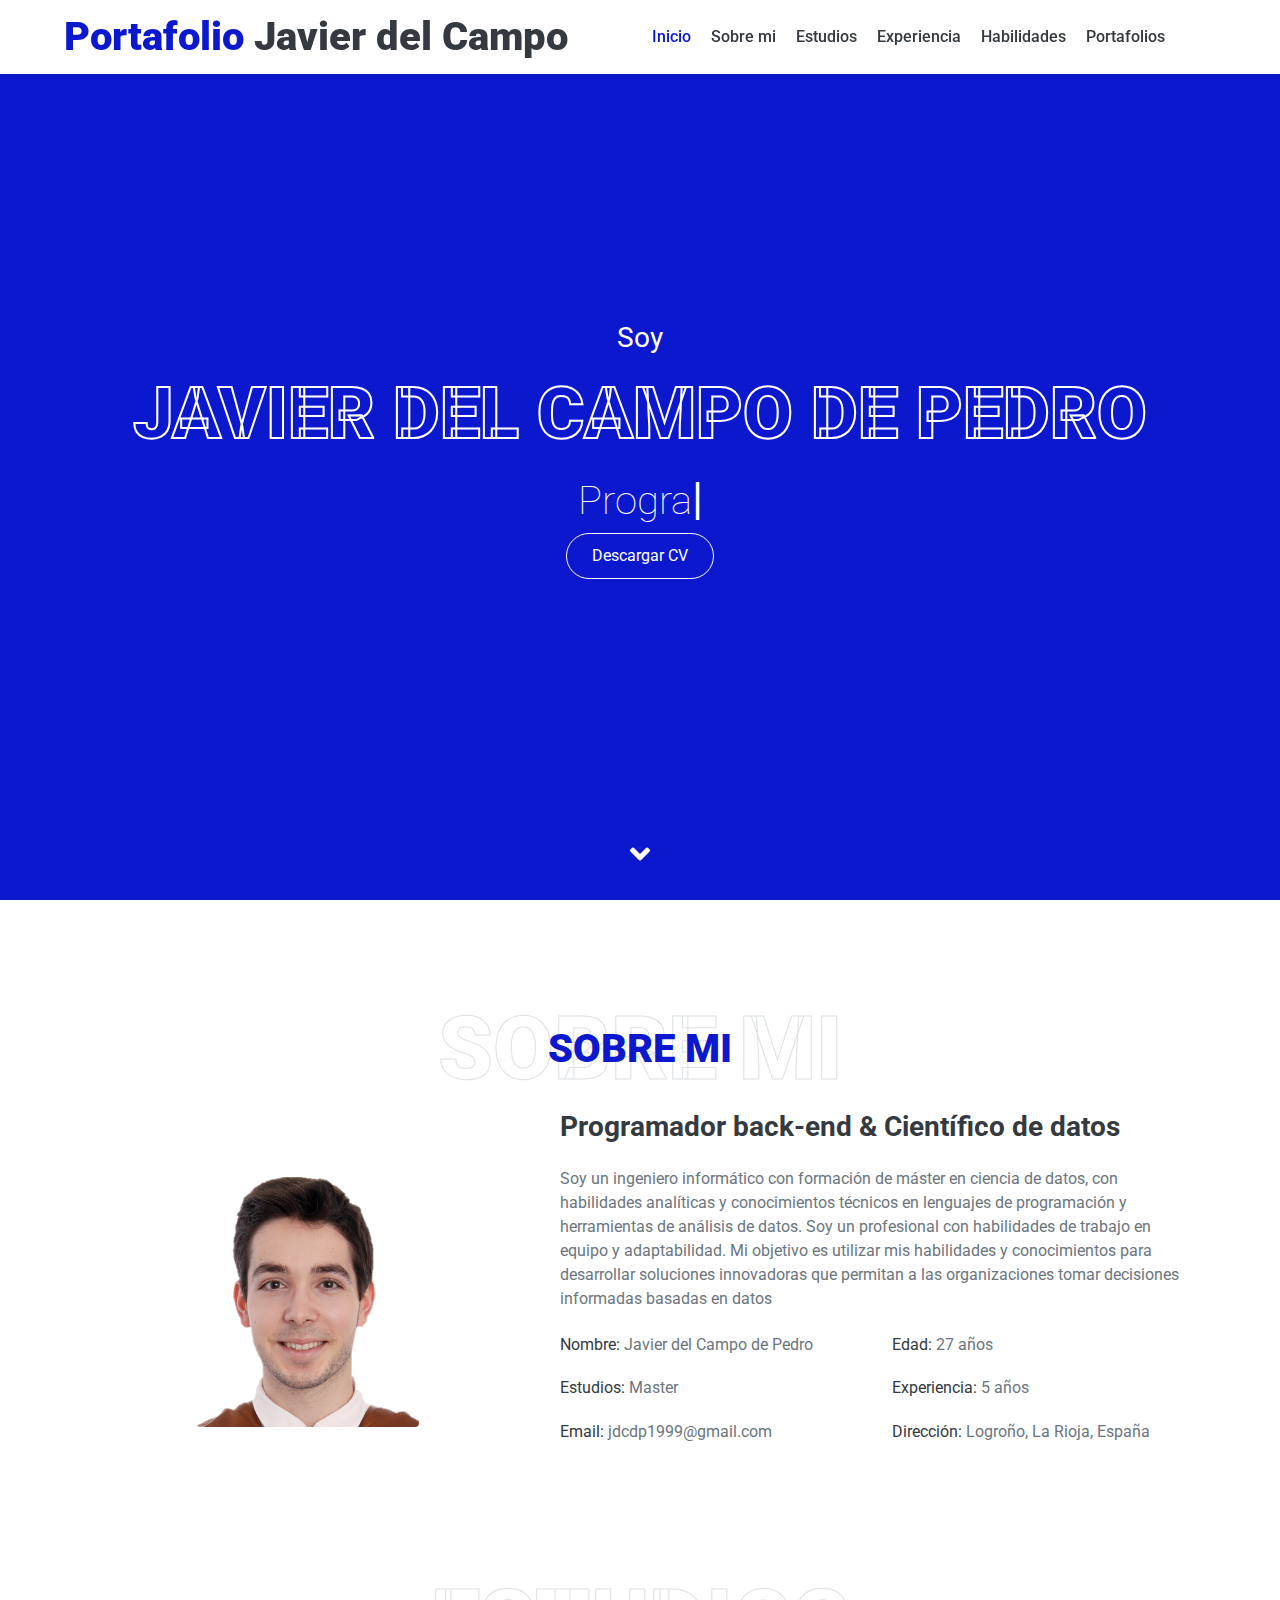
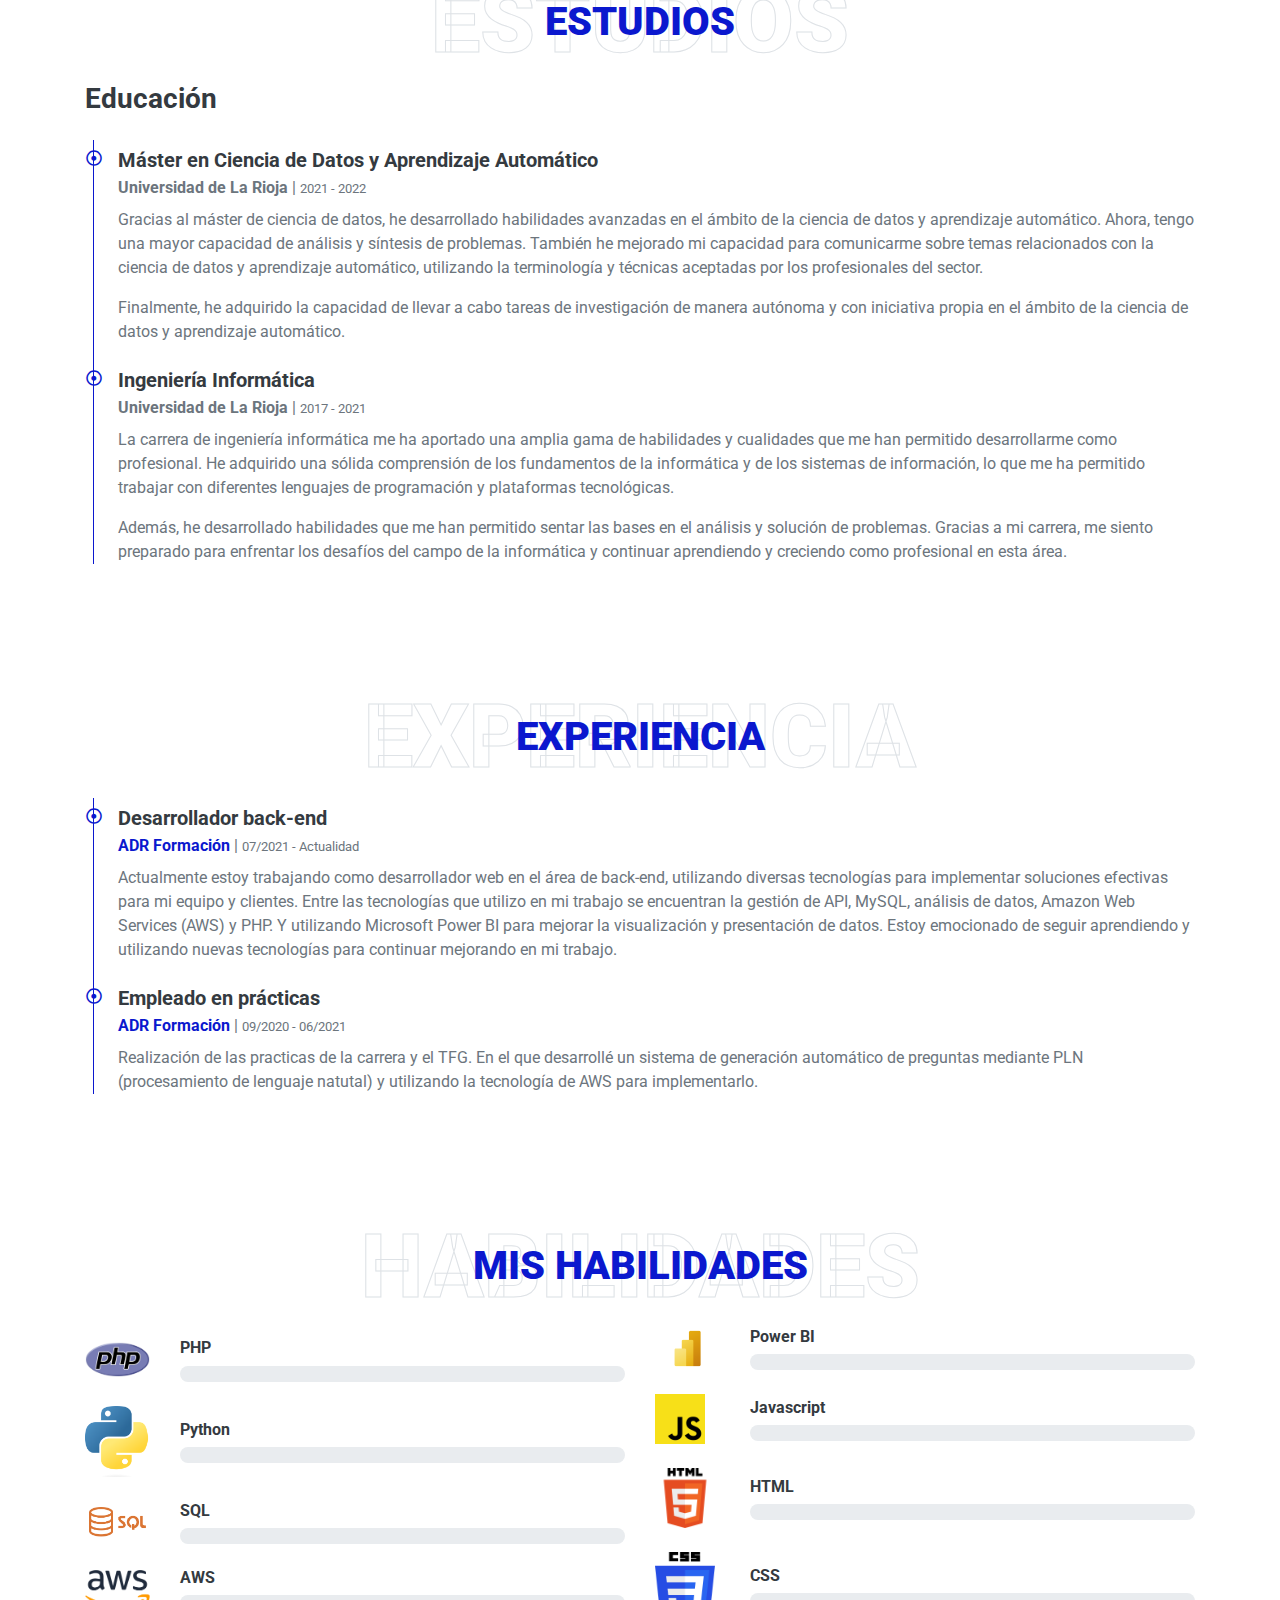
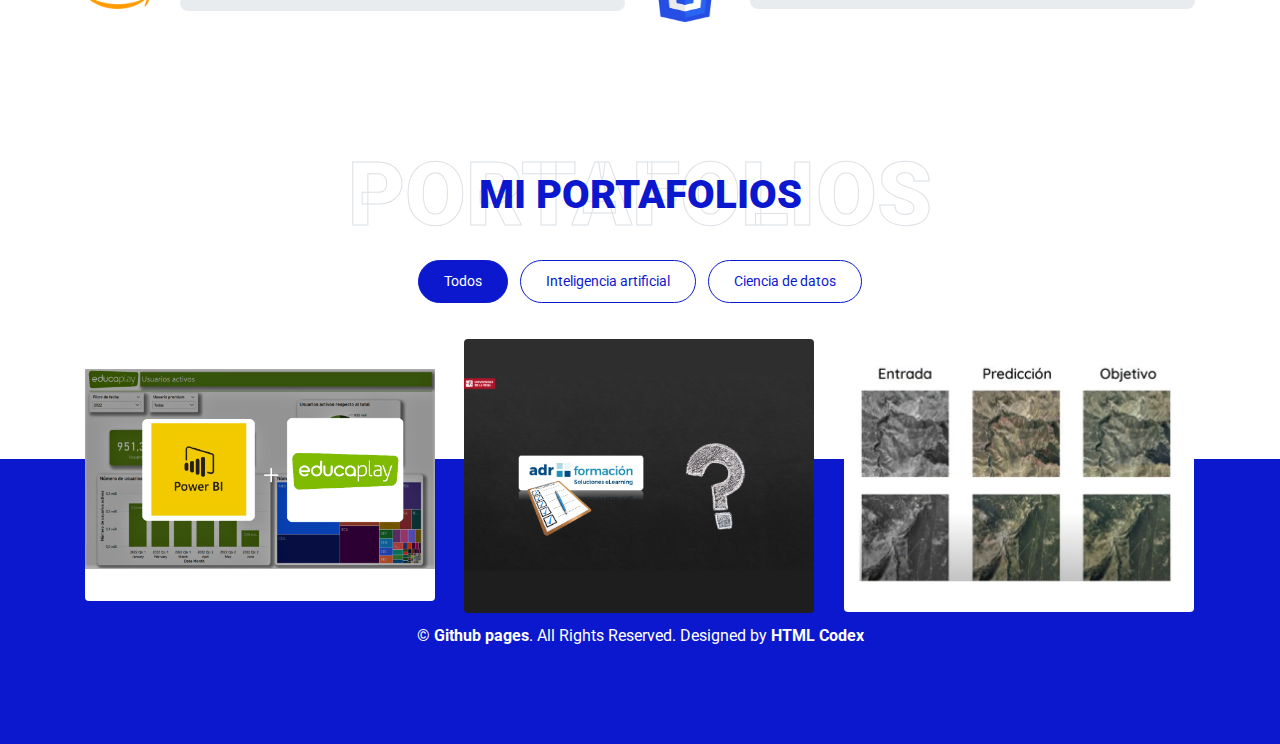
<file: index.html>
<!DOCTYPE html>
<html lang="en">

<head>
    <meta charset="utf-8">
    <title>Portafolios Javier del Campo de Pedro</title>
    <meta content="width=device-width, initial-scale=1.0" name="viewport">
    <meta content="Free HTML Templates" name="keywords">
    <meta content="Free HTML Templates" name="description">

    <!-- Favicon -->
    <link href="img/favicon.ico" rel="icon">

    <!-- Google Web Fonts -->
    <link rel="preconnect" href="https://fonts.gstatic.com">
    <link href="https://fonts.googleapis.com/css2?family=Roboto:wght@300;400;500;700;900&display=swap" rel="stylesheet"> 

    <!-- Font Awesome -->
    <link href="https://cdnjs.cloudflare.com/ajax/libs/font-awesome/5.10.0/css/all.min.css" rel="stylesheet">

    <!-- Libraries Stylesheet -->
    <link href="lib/owlcarousel/assets/owl.carousel.min.css" rel="stylesheet">
    <link href="lib/lightbox/css/lightbox.min.css" rel="stylesheet">

    <!-- Customized Bootstrap Stylesheet -->
    <link href="css/style.css" rel="stylesheet">
</head>

<body data-spy="scroll" data-target=".navbar" data-offset="51">
    <!-- Navbar Start -->
    <nav class="navbar fixed-top shadow-sm navbar-expand-lg bg-light navbar-light py-3 py-lg-0 px-lg-5" style="display: flex;">
        <a href="index.html" class="navbar-brand ml-lg-3">
            <h1 class="m-0 display-5"><span class="text-primary">Portafolio</span> Javier del Campo</h1>
        </a>
        <button type="button" class="navbar-toggler" data-toggle="collapse" data-target="#navbarCollapse">
            <span class="navbar-toggler-icon"></span>
        </button>
        <div class="collapse navbar-collapse px-lg-3" id="navbarCollapse">
            <div class="navbar-nav m-auto py-0">
                <a href="#home" class="nav-item nav-link active">Inicio</a>
                <a href="#about" class="nav-item nav-link">Sobre mi</a>
                <a href="#qualification" class="nav-item nav-link">Estudios</a>
                <a href="#experience" class="nav-item nav-link">Experiencia</a>
                <a href="#skill" class="nav-item nav-link">Habilidades</a>
                <!-- <a href="#service" class="nav-item nav-link">Servicios</a> -->
                <a href="#portfolio" class="nav-item nav-link">Portafolios</a>
                <!-- <a href="#testimonial" class="nav-item nav-link">Review</a> -->
                <!-- <a href="#blog" class="nav-item nav-link">Blog</a> -->
                <!-- <a href="#contact" class="nav-item nav-link">Contacto</a> -->
            </div>
            <!-- <a href="" class="btn btn-outline-primary d-none d-lg-block">Hire Me</a> -->
        </div>
    </nav>
    <!-- Navbar End -->


    <!-- Video Modal Start -->
    <div class="modal fade" id="videoModal" tabindex="-1" role="dialog" aria-labelledby="exampleModalLabel" aria-hidden="true">
        <div class="modal-dialog" role="document">
            <div class="modal-content">
                <div class="modal-body">
                    <button type="button" class="close" data-dismiss="modal" aria-label="Close">
                        <span aria-hidden="true">&times;</span>
                    </button>        
                    <!-- 16:9 aspect ratio -->
                    <div class="embed-responsive embed-responsive-16by9">
                        <iframe class="embed-responsive-item" src="" id="video"  allowscriptaccess="always" allow="autoplay"></iframe>
                    </div>
                </div>
            </div>
        </div>
    </div>
    <!-- Video Modal End -->


    <!-- Header Start -->
    <div class="container-fluid bg-primary d-flex align-items-center mb-5 py-5" id="home" style="min-height: 100vh;">
        <div class="container">
            <div class="row align-items-center">
                <!-- <div class="col-lg-5 px-5 pl-lg-0 pb-5 pb-lg-0">
                    <img class="img-fluid w-100 rounded-circle shadow-sm" src="img/fotoPerfil.png" alt="">
                </div> -->
                <div class="col text-center">
                    <h3 class="text-white font-weight-normal mb-3">Soy</h3>
                    <h1 class="display-3 text-uppercase text-primary mb-2" style="-webkit-text-stroke: 2px #ffffff;">Javier del Campo de Pedro</h1>
                    <h1 class="typed-text-output d-inline font-weight-lighter text-white"></h1>
                    <div class="typed-text d-none">Programador back-end, Analista de datos, Científico de datos</div>
                    <div class="d-flex align-items-center justify-content-center">
                        <a href="./files/cv_JavierdelCampo.pdf" class="btn btn-outline-light" download target="_blank">Descargar CV</a>
                        <!-- <button type="button" class="btn-play" data-toggle="modal"
                            data-src="https://www.youtube.com/embed/DWRcNpR6Kdc" data-target="#videoModal">
                            <span></span>
                        </button>
                        <h5 class="font-weight-normal text-white m-0 ml-4 d-none d-sm-block">Play Video</h5> -->
                    </div>
                </div>
            </div>
        </div>
    </div>
    <!-- Header End -->


    <!-- About Start -->
    <div class="container-fluid py-5" id="about">
        <div class="container">
            <div class="position-relative d-flex align-items-center justify-content-center">
                <h1 class="display-2 text-uppercase text-white" style="-webkit-text-stroke: 1px #dee2e6;">Sobre mi</h1>
                <h1 class="position-absolute text-uppercase text-primary">Sobre mi</h1>
            </div>
            <div class="row align-items-center justify-content-center">
                <div class="col-lg-5 pb-4 pb-lg-0 position-relative d-flex align-items-center justify-content-center">
                    <img class="img-fluid rounded w-50"  src="img/fotoPerfil.png" alt="">
                </div>
                <div class="col-lg-7">
                    <h3 class="mb-4">Programador back-end & Científico de datos</h3>
                    <p>Soy un ingeniero informático con formación de máster en ciencia de
                        datos, con habilidades analíticas y conocimientos técnicos en lenguajes de
                        programación y herramientas de análisis de datos. Soy un profesional con
                        habilidades de trabajo en equipo y adaptabilidad. Mi objetivo es utilizar
                        mis habilidades y conocimientos para desarrollar soluciones innovadoras
                        que permitan a las organizaciones tomar decisiones informadas basadas
                        en datos</p>
                    <div class="row mb-3">
                        <div class="col-sm-6 py-2"><h6>Nombre: <span class="text-secondary">Javier del Campo de Pedro</span></h6></div>
                        <div class="col-sm-6 py-2"><h6>Edad: <span id="edad" class="text-secondary"> </span></h6></div>
                        <div class="col-sm-6 py-2"><h6>Estudios: <span class="text-secondary">Master</span></h6></div>
                        <div class="col-sm-6 py-2"><h6>Experiencia: <span class="text-secondary" id="experiencia"> </span></h6></div>
                        <div class="col-sm-6 py-2"><h6>Email: <span class="text-secondary">jdcdp1999@gmail.com</span></h6></div>
                        <div class="col-sm-6 py-2"><h6>Dirección: <span class="text-secondary">Logroño, La Rioja, España</span></h6></div>
                    </div>
                    <!-- <a href="" class="btn btn-outline-primary mr-4">Hire Me</a>
                    <a href="" class="btn btn-outline-primary">Learn More</a> -->
                </div>
            </div>
        </div>
    </div>
    <!-- About End -->

    <!-- Qualification Start -->
    <div class="container-fluid py-5" id="qualification">
        <div class="container">
            <div class="position-relative d-flex align-items-center justify-content-center">
                <h1 class="display-2 text-uppercase text-white" style="-webkit-text-stroke: 1px #dee2e6;">Estudios</h1>
                <h1 class="position-absolute text-uppercase text-primary">Estudios</h1>
            </div>
            <h3 class="mb-4">Educación</h3>
            <div class="border-left border-primary pt-2 pl-4 ml-2">
                <div class="position-relative mb-4">
                    <i class="far fa-dot-circle text-primary position-absolute" style="top: 2px; left: -32px;"></i>
                    <h5 class="font-weight-bold mb-1">Máster en Ciencia de Datos y Aprendizaje Automático</h5>
                    <p class="mb-2"><strong>Universidad de La Rioja</strong> | <small>2021 - 2022</small></p>
                    <p>
                        Gracias al máster de ciencia de datos, he desarrollado habilidades avanzadas en el ámbito de la ciencia de datos y aprendizaje automático. 
                        Ahora, tengo una mayor capacidad de análisis y síntesis de problemas. También he mejorado mi capacidad para comunicarme sobre temas relacionados 
                        con la ciencia de datos y aprendizaje automático, utilizando la terminología y técnicas aceptadas por los profesionales del sector. 
                    </p>  
                    <p> 
                        Finalmente, he adquirido la capacidad de llevar a cabo tareas de investigación de manera autónoma y con iniciativa propia en el ámbito de la 
                        ciencia de datos y aprendizaje automático.
                    </p>
                </div>
                <div class="position-relative mb-4">
                    <i class="far fa-dot-circle text-primary position-absolute" style="top: 2px; left: -32px;"></i>
                    <h5 class="font-weight-bold mb-1">Ingeniería Informática</h5>
                    <p class="mb-2"><strong>Universidad de La Rioja</strong> | <small>2017 - 2021</small></p>
                    <p>
                        La carrera de ingeniería informática me ha aportado una amplia gama de habilidades y cualidades que me han permitido desarrollarme como profesional. 
                        He adquirido una sólida comprensión de los fundamentos de la informática y de los sistemas de información, lo que me ha permitido trabajar con 
                        diferentes lenguajes de programación y plataformas tecnológicas. 
                    </p>
                    <p>
                        Además, he desarrollado habilidades que me han permitido sentar las bases en el análisis y solución de problemas. 
                        Gracias a mi carrera, me siento preparado para enfrentar los desafíos del campo de la informática 
                        y continuar aprendiendo y creciendo como profesional en esta área.
                    </p>
                </div>
            </div>
        </div>
    </div>
    <!-- Qualification End -->

    <!-- Experience Start -->
    <div class="container-fluid py-5" id="experience">
        <div class="container">
            <div class="position-relative d-flex align-items-center justify-content-center">
                <h1 class="display-2 text-uppercase text-white" style="-webkit-text-stroke: 1px #dee2e6;">Experiencia</h1>
                <h1 class="position-absolute text-uppercase text-primary">Experiencia</h1>
            </div>
            <div class="border-left border-primary pt-2 pl-4 ml-2">
                <div class="position-relative mb-4">
                    <i class="far fa-dot-circle text-primary position-absolute" style="top: 2px; left: -32px;"></i>
                    <h5 class="font-weight-bold mb-1">Desarrollador back-end</h5>
                    <p class="mb-2"><strong><a href="https://www.adrformacion.com/" target="_blank">ADR Formación</a></strong> | <small>07/2021 - Actualidad</small></p>
                    <p>Actualmente estoy trabajando como desarrollador web en el área de back-end, utilizando diversas tecnologías para implementar soluciones 
                        efectivas para mi equipo y clientes. Entre las tecnologías que utilizo en mi trabajo se encuentran la gestión de API, MySQL, 
                        análisis de datos, Amazon Web Services (AWS) y PHP. Y utilizando Microsoft Power BI para mejorar la visualización y presentación de datos. 
                        Estoy emocionado de seguir aprendiendo y utilizando nuevas tecnologías para continuar mejorando en mi trabajo.</p>
                </div>
                <div class="position-relative mb-4">
                    <i class="far fa-dot-circle text-primary position-absolute" style="top: 2px; left: -32px;"></i>
                    <h5 class="font-weight-bold mb-1">Empleado en prácticas</h5>
                    <p class="mb-2"><strong><a href="https://www.adrformacion.com/" target="_blank">ADR Formación</a></strong> | <small>09/2020 - 06/2021</small></p>
                    <p>Realización de las practicas de la carrera y el TFG. En el que desarrollé un sistema de generación automático de preguntas mediante PLN (procesamiento de lenguaje natutal) y utilizando la tecnología de AWS para implementarlo.</p>
                </div>
            </div>
            </div>
        </div>
    </div>
    <!-- Experience End -->


    <!-- Skill Start -->
    <div class="container-fluid py-5" id="skill">
        <div class="container">
            <div class="position-relative d-flex align-items-center justify-content-center">
                <h1 class="display-2 text-uppercase text-white" style="-webkit-text-stroke: 1px #dee2e6;">Habilidades</h1>
                <h1 class="position-absolute text-uppercase text-primary">Mis habilidades</h1>
            </div>
            <div class="row align-items-center">
                <div class="col-md-6">
                    <div class="skill mb-4">
                        <div class="row align-items-center">
                            <div class="col-md-2">
                                <img src="./img/logo_php.png" alt="php" style="width: 100%;max-width: 75px;min-width: 40px;">
                            </div>
                            <div class="col-md-10">
                                <div class="d-flex justify-content-between">
                                    <h6 class="font-weight-bold">PHP</h6>
                                </div>
                                <div class="progress">
                                    <div class="progress-bar bg-primary" role="progressbar" aria-valuenow="90" aria-valuemin="0" aria-valuemax="100"></div>
                                </div>
                            </div>
                        </div>
                    </div>
                    <div class="skill mb-4">
                        <div class="row align-items-center">
                            <div class="col-md-2">
                                <img src="./img/logo_python.png" alt="php" style="width: 100%;max-width: 75px;min-width: 40px;">
                            </div>
                            <div class="col-md-10">
                                <div class="d-flex justify-content-between">
                                    <h6 class="font-weight-bold">Python</h6>
                                </div>
                                <div class="progress">
                                    <div class="progress-bar bg-primary" role="progressbar" aria-valuenow="90" aria-valuemin="0" aria-valuemax="100"></div>
                                </div>
                            </div>
                        </div>
                    </div>
                    <div class="skill mb-4">
                        <div class="row align-items-center">
                            <div class="col-md-2">
                                <img src="./img/logo_sql.png" alt="php" style="width: 100%;max-width: 75px;min-width: 40px;">
                            </div>
                            <div class="col-md-10">
                                <div class="d-flex justify-content-between">
                                    <h6 class="font-weight-bold">SQL</h6>
                                </div>
                                <div class="progress">
                                    <div class="progress-bar bg-primary" role="progressbar" aria-valuenow="90" aria-valuemin="0" aria-valuemax="100"></div>
                                </div>
                            </div>
                        </div>
                    </div>
                    <div class="skill mb-4">
                        <div class="row align-items-center">
                            <div class="col-md-2">
                                <img src="./img/logo_aws.png" alt="php" style="width: 100%;max-width: 75px;min-width: 40px;">
                            </div>
                            <div class="col-md-10">
                                <div class="d-flex justify-content-between">
                                    <h6 class="font-weight-bold">AWS</h6>
                                </div>
                                <div class="progress">
                                    <div class="progress-bar bg-primary" role="progressbar" aria-valuenow="75" aria-valuemin="0" aria-valuemax="100"></div>
                                </div>
                            </div>
                        </div>
                    </div>
                    <!-- <div class="skill mb-4">
                        <div class="d-flex justify-content-between">
                            <h6 class="font-weight-bold">Python</h6>
                        </div>
                        <div class="progress">
                            <div class="progress-bar bg-primary" role="progressbar" aria-valuenow="90" aria-valuemin="0" aria-valuemax="100"></div>
                        </div>
                    </div>
                    <div class="skill mb-4">
                        <div class="d-flex justify-content-between">
                            <h6 class="font-weight-bold">SQL</h6>
                        </div>
                        <div class="progress">
                            <div class="progress-bar bg-primary" role="progressbar" aria-valuenow="90" aria-valuemin="0" aria-valuemax="100"></div>
                        </div>
                    </div>
                    <div class="skill mb-4">
                        <div class="d-flex justify-content-between">
                            <h6 class="font-weight-bold">AWS</h6>
                        </div>
                        <div class="progress">
                            <div class="progress-bar bg-primary" role="progressbar" aria-valuenow="75" aria-valuemin="0" aria-valuemax="100"></div>
                        </div>
                    </div> -->
                </div>
                <div class="col-md-6">
                    <div class="skill mb-4">
                        <div class="row align-items-center">
                            <div class="col-md-2">
                                <img src="./img/logo_powerbi.png" alt="php" style="width: 100%;max-width: 75px;min-width: 40px;">
                            </div>
                            <div class="col-md-10">
                                <div class="d-flex justify-content-between">
                                    <h6 class="font-weight-bold">Power BI</h6>
                                </div>
                                <div class="progress">
                                    <div class="progress-bar bg-primary" role="progressbar" aria-valuenow="85" aria-valuemin="0" aria-valuemax="100"></div>
                                </div>
                            </div>
                        </div>
                    </div>
                    <div class="skill mb-4">
                        <div class="row align-items-center">
                            <div class="col-md-2">
                                <img src="./img/logo_js.png" alt="php" style="width: 100%;max-width: 50px;min-width: 40px;">
                            </div>
                            <div class="col-md-10">
                                <div class="d-flex justify-content-between">
                                    <h6 class="font-weight-bold">Javascript</h6>
                                </div>
                                <div class="progress">
                                    <div class="progress-bar bg-primary" role="progressbar" aria-valuenow="85" aria-valuemin="0" aria-valuemax="100"></div>
                                </div>
                            </div>
                        </div>
                    </div>
                    <div class="skill mb-4">
                        <div class="row align-items-center">
                            <div class="col-md-2">
                                <img src="./img/logo_html.png" alt="php" style="width: 100%;max-width: 60px;min-width: 40px;">
                            </div>
                            <div class="col-md-10">
                                <div class="d-flex justify-content-between">
                                    <h6 class="font-weight-bold">HTML</h6>
                                </div>
                                <div class="progress">
                                    <div class="progress-bar bg-primary" role="progressbar" aria-valuenow="85" aria-valuemin="0" aria-valuemax="100"></div>
                                </div>
                            </div>
                        </div>
                    </div>
                    <div class="skill mb-4">
                        <div class="row align-items-center">
                            <div class="col-md-2">
                                <img src="./img/logo_css.png" alt="php" style="width: 100%;max-width: 60px;min-width: 40px;max-height: 70px;">
                            </div>
                            <div class="col-md-10">
                                <div class="d-flex justify-content-between">
                                    <h6 class="font-weight-bold">CSS</h6>
                                </div>
                                <div class="progress">
                                    <div class="progress-bar bg-primary" role="progressbar" aria-valuenow="60" aria-valuemin="0" aria-valuemax="100"></div>
                                </div>
                            </div>
                        </div>
                    </div>
                </div>
            </div>
        </div>
    </div>
    <!-- Skill End -->


    <!-- Services Start -->
    <!-- <div class="container-fluid pt-5" id="service">
        <div class="container">
            <div class="position-relative d-flex align-items-center justify-content-center">
                <h1 class="display-2 text-uppercase text-white" style="-webkit-text-stroke: 1px #dee2e6;">Servicios</h1>
                <h1 class="position-absolute text-uppercase text-primary">Mis servicios</h1>
            </div>
            <div class="row pb-3">
                <div class="col-lg-4 col-md-6 text-center mb-5">
                    <div class="d-flex align-items-center justify-content-center mb-4">
                        <i class="fa fa-2x fa-laptop service-icon bg-primary text-white mr-3"></i>
                        <h4 class="font-weight-bold m-0">Web Design</h4>
                    </div>
                    <p>Justo sit justo eos amet tempor amet clita amet ipsum eos elitr. Amet lorem lorem lorem est amet labore eirmod erat clita</p>
                    <a class="border-bottom border-primary text-decoration-none" href="">Read More</a>
                </div>
                <div class="col-lg-4 col-md-6 text-center mb-5">
                    <div class="d-flex align-items-center justify-content-center mb-4">
                        <i class="fa fa-2x fa-laptop-code service-icon bg-primary text-white mr-3"></i>
                        <h4 class="font-weight-bold m-0">Web Development</h4>
                    </div>
                    <p>Justo sit justo eos amet tempor amet clita amet ipsum eos elitr. Amet lorem lorem lorem est amet labore eirmod erat clita</p>
                    <a class="border-bottom border-primary text-decoration-none" href="">Read More</a>
                </div>
                <div class="col-lg-4 col-md-6 text-center mb-5">
                    <div class="d-flex align-items-center justify-content-center mb-4">
                        <i class="fab fa-2x fa-android service-icon bg-primary text-white mr-3"></i>
                        <h4 class="font-weight-bold m-0">Apps Design</h4>
                    </div>
                    <p>Justo sit justo eos amet tempor amet clita amet ipsum eos elitr. Amet lorem lorem lorem est amet labore eirmod erat clita</p>
                    <a class="border-bottom border-primary text-decoration-none" href="">Read More</a>
                </div>
                <div class="col-lg-4 col-md-6 text-center mb-5">
                    <div class="d-flex align-items-center justify-content-center mb-4">
                        <i class="fab fa-2x fa-apple service-icon bg-primary text-white mr-3"></i>
                        <h4 class="font-weight-bold m-0">Apps Development</h4>
                    </div>
                    <p>Justo sit justo eos amet tempor amet clita amet ipsum eos elitr. Amet lorem lorem lorem est amet labore eirmod erat clita</p>
                    <a class="border-bottom border-primary text-decoration-none" href="">Read More</a>
                </div>
                <div class="col-lg-4 col-md-6 text-center mb-5">
                    <div class="d-flex align-items-center justify-content-center mb-4">
                        <i class="fa fa-2x fa-search service-icon bg-primary text-white mr-3"></i>
                        <h4 class="font-weight-bold m-0">SEO</h4>
                    </div>
                    <p>Justo sit justo eos amet tempor amet clita amet ipsum eos elitr. Amet lorem lorem lorem est amet labore eirmod erat clita</p>
                    <a class="border-bottom border-primary text-decoration-none" href="">Read More</a>
                </div>
                <div class="col-lg-4 col-md-6 text-center mb-5">
                    <div class="d-flex align-items-center justify-content-center mb-4">
                        <i class="fa fa-2x fa-edit service-icon bg-primary text-white mr-3"></i>
                        <h4 class="font-weight-bold m-0">Content Creating</h4>
                    </div>
                    <p>Justo sit justo eos amet tempor amet clita amet ipsum eos elitr. Amet lorem lorem lorem est amet labore eirmod erat clita</p>
                    <a class="border-bottom border-primary text-decoration-none" href="">Read More</a>
                </div>
            </div>
        </div>
    </div> -->
    <!-- Services End -->


    <!-- Portfolio Start -->
    <div class="container-fluid pt-5 pb-3" id="portfolio">
        <div class="container">
            <div class="position-relative d-flex align-items-center justify-content-center">
                <h1 class="display-2 text-uppercase text-white" style="-webkit-text-stroke: 1px #dee2e6;">Portafolios</h1>
                <h1 class="position-absolute text-uppercase text-primary">Mi portafolios</h1>
            </div>
            <div class="row">
                <div class="col-12 text-center mb-2">
                    <ul class="list-inline mb-4" id="portfolio-flters">
                        <li class="btn btn-sm btn-outline-primary m-1 active"  data-filter="*">Todos</li>
                        <li class="btn btn-sm btn-outline-primary m-1" data-filter=".ia">Inteligencia artificial</li>
                        <li class="btn btn-sm btn-outline-primary m-1" data-filter=".dataScience">Ciencia de datos</li>
                        <!-- <li class="btn btn-sm btn-outline-primary m-1" data-filter=".third">Desarrollo</li> -->
                    </ul>
                </div>
            </div>
            <div class="row portfolio-container">
                <div class="col-lg-4 col-md-6 mb-4 portfolio-item dataScience">
                    <div class="position-relative overflow-hidden mb-2">
                        <img class="img-fluid rounded w-100" src="img/portfolio-TFM_PowerBI_oscuro2.png" alt="">
                        <!-- <h5 class="font-weight-bold mb-1">TFM - Análisis de datos de educaplay</h5> -->
                        <div class="portfolio-btn bg-primary d-flex align-items-center justify-content-center">
                            <a href="./portafolios/TFM.html">
                                <i class="text-white" style="font-size:20px;">TFM - Análisis de datos de educaplay</i>
                            </a>
                        </div>
                    </div>
                </div>
                <div class="col-lg-4 col-md-6 mb-4 portfolio-item ia">
                    <div class="position-relative overflow-hidden mb-2">
                        <img class="img-fluid rounded w-100" src="img/portfolio-generadorPreguntas.png" alt="">
                        <!-- <h5 class="font-weight-bold mb-1">TFG - Generador de preguntas</h5> -->
                        <div class="portfolio-btn bg-primary d-flex align-items-center justify-content-center">
                            <a href="./portafolios/TFG.html">
                                <i class="text-white" style="font-size: 20px;">TFG - Generador de preguntas</i>
                            </a>
                        </div>
                    </div>
                </div>
                <div class="col-lg-4 col-md-6 mb-4 portfolio-item ia">
                    <div class="position-relative overflow-hidden mb-2">
                        <img class="img-fluid rounded w-100" src="img/portfolio-coloreadoImagenes.png" alt="">
                        <!-- <h5 class="font-weight-bold mb-1">Coloreado de imágenes de territorios</h5> -->
                        <div class="portfolio-btn bg-primary d-flex align-items-center justify-content-center">
                            <a href="./portafolios/coloreadoImagenes.html">
                                <i class="text-white" style="font-size: 20px;">Coloreado de imágenes de territorios</i>
                            </a>
                        </div>
                    </div>
                </div>
                <!-- <div class="col-lg-4 col-md-6 mb-4 portfolio-item second">
                    <div class="position-relative overflow-hidden mb-2">
                        <img class="img-fluid rounded w-100" src="img/portfolio-4.jpg" alt="">
                        <div class="portfolio-btn bg-primary d-flex align-items-center justify-content-center">
                            <a href="img/portfolio-4.jpg" data-lightbox="portfolio">
                                <i class="fa fa-plus text-white" style="font-size: 60px;"></i>
                            </a>
                        </div>
                    </div>
                </div>
                <div class="col-lg-4 col-md-6 mb-4 portfolio-item second">
                    <div class="position-relative overflow-hidden mb-2">
                        <img class="img-fluid rounded w-100" src="img/portfolio-5.jpg" alt="">
                        <div class="portfolio-btn bg-primary d-flex align-items-center justify-content-center">
                            <a href="img/portfolio-5.jpg" data-lightbox="portfolio">
                                <i class="fa text-white" style="font-size: 15px;">Proyecto x</i>
                            </a>
                        </div>
                    </div>
                </div>
                <div class="col-lg-4 col-md-6 mb-4 portfolio-item third">
                    <div class="position-relative overflow-hidden mb-2">
                        <img class="img-fluid rounded w-100" src="img/portfolio-6.jpg" alt="">
                        <div class="portfolio-btn bg-primary d-flex align-items-center justify-content-center">
                            <a href="img/portfolio-6.jpg" data-lightbox="portfolio">
                                <i class="fa fa-plus text-white" style="font-size: 60px;"></i>
                            </a>
                        </div>
                    </div>
                </div> -->
            </div>
        </div>
    </div>
    <!-- Portfolio End -->


    <!-- Testimonial Start -->
    <!-- <div class="container-fluid py-5" id="testimonial">
        <div class="container">
            <div class="position-relative d-flex align-items-center justify-content-center">
                <h1 class="display-2 text-uppercase text-white" style="-webkit-text-stroke: 1px #dee2e6;">Review</h1>
                <h1 class="position-absolute text-uppercase text-primary">Clients Say</h1>
            </div>
            <div class="row justify-content-center">
                <div class="col-lg-8">
                    <div class="owl-carousel testimonial-carousel">
                        <div class="text-center">
                            <i class="fa fa-3x fa-quote-left text-primary mb-4"></i>
                            <h4 class="font-weight-light mb-4">Dolor eirmod diam stet kasd sed. Aliqu rebum est eos. Rebum elitr dolore et eos labore, stet justo sed est sed. Diam sed sed dolor stet accusam amet eirmod eos, labore diam clita</h4>
                            <img class="img-fluid rounded-circle mx-auto mb-3" src="img/testimonial-1.jpg" style="width: 80px; height: 80px;">
                            <h5 class="font-weight-bold m-0">Client Name</h5>
                            <span>Profession</span>
                        </div>
                        <div class="text-center">
                            <i class="fa fa-3x fa-quote-left text-primary mb-4"></i>
                            <h4 class="font-weight-light mb-4">Dolor eirmod diam stet kasd sed. Aliqu rebum est eos. Rebum elitr dolore et eos labore, stet justo sed est sed. Diam sed sed dolor stet accusam amet eirmod eos, labore diam clita</h4>
                            <img class="img-fluid rounded-circle mx-auto mb-3" src="img/testimonial-2.jpg" style="width: 80px; height: 80px;">
                            <h5 class="font-weight-bold m-0">Client Name</h5>
                            <span>Profession</span>
                        </div>
                        <div class="text-center">
                            <i class="fa fa-3x fa-quote-left text-primary mb-4"></i>
                            <h4 class="font-weight-light mb-4">Dolor eirmod diam stet kasd sed. Aliqu rebum est eos. Rebum elitr dolore et eos labore, stet justo sed est sed. Diam sed sed dolor stet accusam amet eirmod eos, labore diam clita</h4>
                            <img class="img-fluid rounded-circle mx-auto mb-3" src="img/testimonial-3.jpg" style="width: 80px; height: 80px;">
                            <h5 class="font-weight-bold m-0">Client Name</h5>
                            <span>Profession</span>
                        </div>
                    </div>
                </div>
            </div>
        </div>
    </div> -->
    <!-- Testimonial End -->


    <!-- Blog Start -->
    <!-- <div class="container-fluid pt-5" id="blog">
        <div class="container">
            <div class="position-relative d-flex align-items-center justify-content-center">
                <h1 class="display-2 text-uppercase text-white" style="-webkit-text-stroke: 1px #dee2e6;">Blog</h1>
                <h1 class="position-absolute text-uppercase text-primary">Latest Blog</h1>
            </div>
            <div class="row">
                <div class="col-lg-4 mb-5">
                    <div class="position-relative mb-4">
                        <img class="img-fluid rounded w-100" src="img/blog-1.jpg" alt="">
                        <div class="blog-date">
                            <h4 class="font-weight-bold mb-n1">01</h4>
                            <small class="text-white text-uppercase">Jan</small>
                        </div>
                    </div>
                    <h5 class="font-weight-medium mb-4">Rebum lorem no eos ut ipsum diam tempor sed rebum elitr ipsum</h5>
                    <a class="btn btn-sm btn-outline-primary py-2" href="">Read More</a>
                </div>
                <div class="col-lg-4 mb-5">
                    <div class="position-relative mb-4">
                        <img class="img-fluid rounded w-100" src="img/blog-2.jpg" alt="">
                        <div class="blog-date">
                            <h4 class="font-weight-bold mb-n1">01</h4>
                            <small class="text-white text-uppercase">Jan</small>
                        </div>
                    </div>
                    <h5 class="font-weight-medium mb-4">Rebum lorem no eos ut ipsum diam tempor sed rebum elitr ipsum</h5>
                    <a class="btn btn-sm btn-outline-primary py-2" href="">Read More</a>
                </div>
                <div class="col-lg-4 mb-5">
                    <div class="position-relative mb-4">
                        <img class="img-fluid rounded w-100" src="img/blog-3.jpg" alt="">
                        <div class="blog-date">
                            <h4 class="font-weight-bold mb-n1">01</h4>
                            <small class="text-white text-uppercase">Jan</small>
                        </div>
                    </div>
                    <h5 class="font-weight-medium mb-4">Rebum lorem no eos ut ipsum diam tempor sed rebum elitr ipsum</h5>
                    <a class="btn btn-sm btn-outline-primary py-2" href="">Read More</a>
                </div>
            </div>
        </div>
    </div> -->
    <!-- Blog End -->


    <!-- Contact Start -->
    <!-- <div class="container-fluid py-5" id="contact">
        <div class="container">
            <div class="position-relative d-flex align-items-center justify-content-center">
                <h1 class="display-2 text-uppercase text-white" style="-webkit-text-stroke: 1px #dee2e6;">Contacto</h1>
                <h1 class="position-absolute text-uppercase text-primary">Contacto</h1>
            </div>
            <div class="row justify-content-center">
                <div class="col-lg-8">
                    <div class="contact-form text-center">
                        <div id="success"></div>
                        <form name="sentMessage" id="contactForm" novalidate="novalidate">
                            <div class="form-row">
                                <div class="control-group col-sm-6">
                                    <input type="text" class="form-control p-4" id="name" placeholder="Your Name"
                                        required="required" data-validation-required-message="Please enter your name" />
                                    <p class="help-block text-danger"></p>
                                </div>
                                <div class="control-group col-sm-6">
                                    <input type="email" class="form-control p-4" id="email" placeholder="Your Email"
                                        required="required" data-validation-required-message="Please enter your email" />
                                    <p class="help-block text-danger"></p>
                                </div>
                            </div>
                            <div class="control-group">
                                <input type="text" class="form-control p-4" id="subject" placeholder="Subject"
                                    required="required" data-validation-required-message="Please enter a subject" />
                                <p class="help-block text-danger"></p>
                            </div>
                            <div class="control-group">
                                <textarea class="form-control py-3 px-4" rows="5" id="message" placeholder="Message"
                                    required="required"
                                    data-validation-required-message="Please enter your message"></textarea>
                                <p class="help-block text-danger"></p>
                            </div>
                            <div>
                                <button class="btn btn-outline-primary" type="submit" id="sendMessageButton">Send
                                    Message</button>
                            </div>
                        </form>
                    </div>
                </div>
            </div>
        </div>
    </div> -->
    <!-- Contact End -->

    <!-- Footer Start -->
    <div class="container-fluid bg-primary text-white mt-5 py-5 px-sm-3 px-md-5">
        <div class="container text-center py-5">
            <div class="d-flex justify-content-center mb-4">
                <!-- <a class="btn btn-light btn-social mr-2" href="#"><i class="fab fa-twitter"></i></a> -->
                <!-- <a class="btn btn-light btn-social mr-2" href="#"><i class="fab fa-facebook-f"></i></a> -->
                <a class="btn btn-light btn-social mr-2" href="https://www.linkedin.com/in/javier-del-campo-de-pedro-8748ab190/"><i class="fab fa-linkedin-in"></i></a>
                <a class="btn btn-light btn-social mr-2" href="https://www.instagram.com/javier_dcdp"><i class="fab fa-instagram"></i></a>
                <!-- <a class="btn btn-light btn-social mr-2" href="mailto:jdcdp1999@gmail.com" ><i class="fab fa-instagram"></i></a> -->

            </div>
            <!-- <div class="d-flex justify-content-center mb-3">
                <a class="text-white" href="#">Privacy</a>
                <span class="px-3">|</span>
                <a class="text-white" href="#">Terms</a>
                <span class="px-3">|</span>
                <a class="text-white" href="#">FAQs</a>
                <span class="px-3">|</span>
                <a class="text-white" href="#">Help</a>
            </div> -->
            <p class="m-0">&copy; <a class="text-white font-weight-bold" href="#">Github pages</a>. All Rights Reserved. Designed by <a class="text-white font-weight-bold" href="https://htmlcodex.com">HTML Codex</a>
            </p>
        </div>
    </div>
    <!-- Footer End -->

    <!-- Scroll to Bottom -->
    <i class="fa fa-2x fa-angle-down text-white scroll-to-bottom"></i>

    <!-- Back to Top -->
    <a href="#" class="btn btn-outline-dark px-0 back-to-top"><i class="fa fa-angle-double-up"></i></a>


    <!-- JavaScript Libraries -->
    <script src="https://code.jquery.com/jquery-3.4.1.min.js"></script>
    <script src="https://stackpath.bootstrapcdn.com/bootstrap/4.4.1/js/bootstrap.bundle.min.js"></script>
    <script src="lib/typed/typed.min.js"></script>
    <script src="lib/easing/easing.min.js"></script>
    <script src="lib/waypoints/waypoints.min.js"></script>
    <script src="lib/owlcarousel/owl.carousel.min.js"></script>
    <script src="lib/isotope/isotope.pkgd.min.js"></script>
    <script src="lib/lightbox/js/lightbox.min.js"></script>

    <!-- Contact Javascript File -->
    <script src="mail/jqBootstrapValidation.min.js"></script>
    <script src="mail/contact.js"></script>

    <!-- Template Javascript -->
    <script src="js/main.js"></script> 

</body>

</html>
</file>
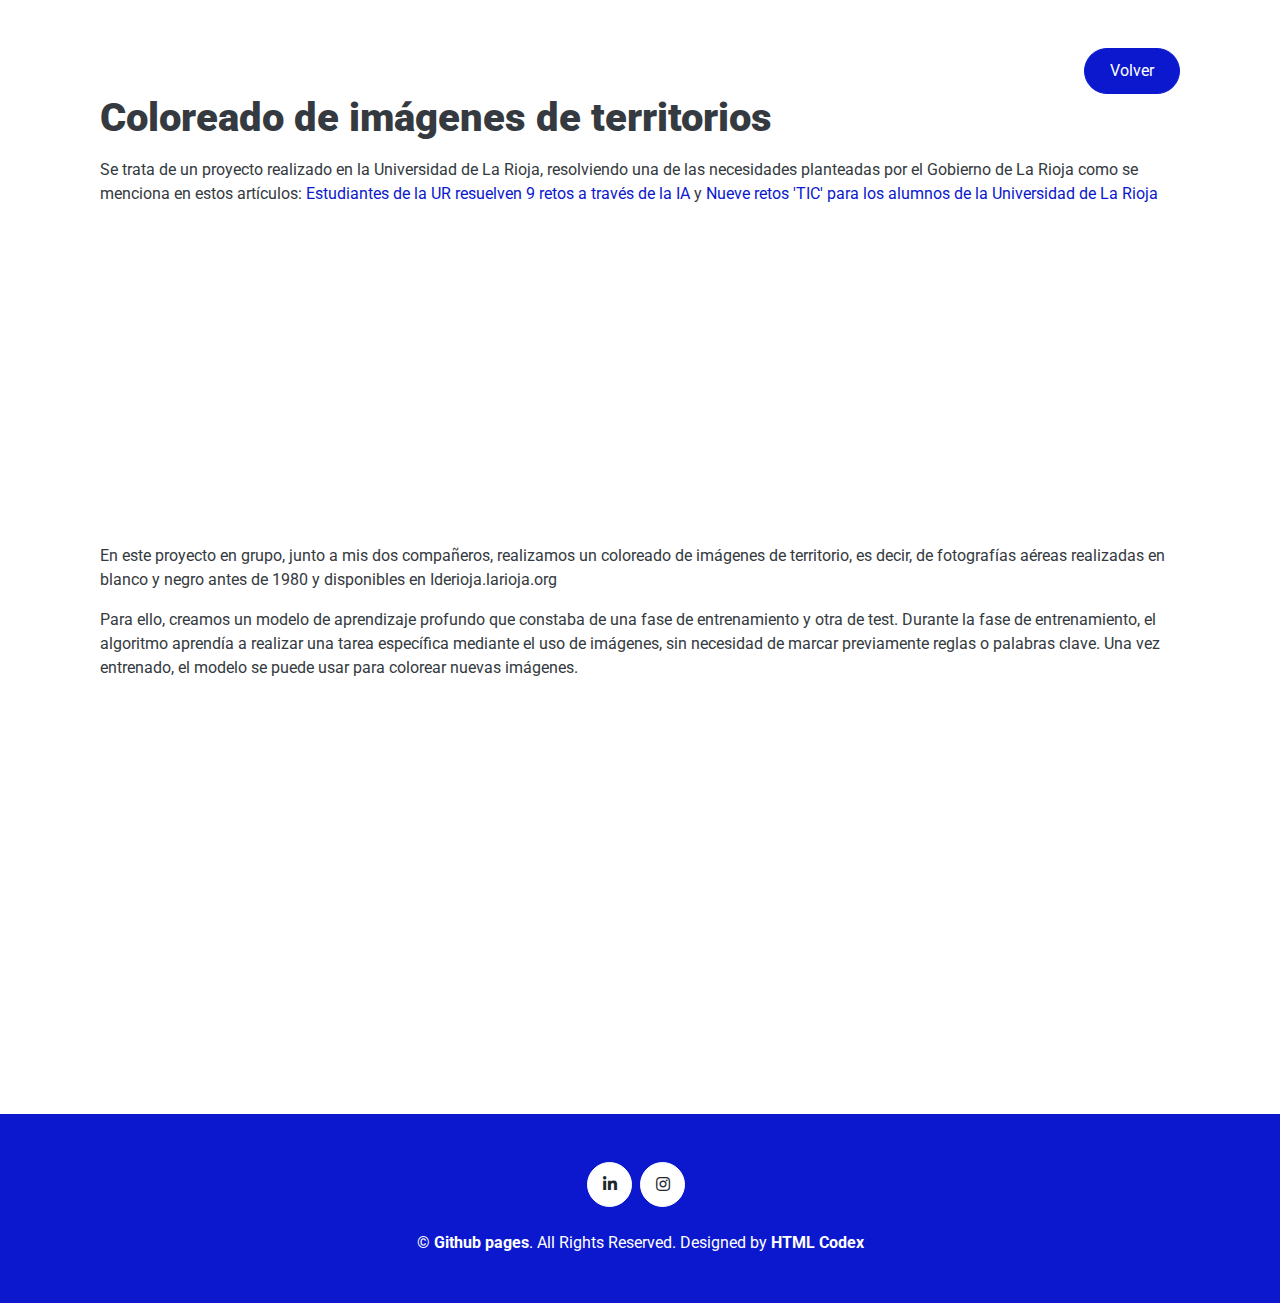
<file: portafolios/coloreadoImagenes.html>
<!DOCTYPE html>
<html lang="en">

<head>
    <meta charset="utf-8">
    <title>Portafolios Javier del Campo</title>
    <meta content="width=device-width, initial-scale=1.0" name="viewport">
    <meta content="Free HTML Templates" name="keywords">
    <meta content="Free HTML Templates" name="description">

    <!-- Favicon -->
    <link href="../img/favicon.ico" rel="icon">

    <!-- Google Web Fonts -->
    <link rel="preconnect" href="https://fonts.gstatic.com">
    <link href="https://fonts.googleapis.com/css2?family=Roboto:wght@300;400;500;700;900&display=swap" rel="stylesheet"> 

    <!-- Font Awesome -->
    <link href="https://cdnjs.cloudflare.com/ajax/libs/font-awesome/5.10.0/css/all.min.css" rel="stylesheet">

    <!-- Libraries Stylesheet -->
    <link href="../lib/owlcarousel/assets/owl.carousel.min.css" rel="stylesheet">
    <link href="../lib/lightbox/css/lightbox.min.css" rel="stylesheet">

    <!-- Customized Bootstrap Stylesheet -->
    <link href="../css/style.css" rel="stylesheet">
</head>

<body data-spy="scroll" data-target=".navbar" data-offset="51">

    <!-- About Start -->
    <div class="container-fluid py-5" id="about">
        <div class="container">
            <div class="col">
                <div class='row-lg-2 text-right'>
                    <a class="btn btn-primary" href="../index.html#portfolio" role="button">Volver</a>
                </div>
                <div class="row-lg-1 align-items-center justify-content-center">
                    <h1 class="mb-3">Coloreado de imágenes de territorios</h1>
                    <p class="text-dark">Se trata de un proyecto realizado en la Universidad de La Rioja, resolviendo una de las necesidades planteadas por el 
                        Gobierno de La Rioja como se menciona en estos artículos: <a href="https://www.unirioja.es/apnoticias/servlet/Noticias?codnot=6682&accion=detnot" target="_blank">Estudiantes de la UR resuelven 9 retos a través de la IA</a>
                        y <a href="https://nuevecuatrouno.com/2020/06/01/nueve-retos-tic-universidad-rioja-gobierno-rioja-alumnos-inteligencia-artificial/" target="_blank">Nueve retos 'TIC' para los alumnos de la Universidad de La Rioja</a>
                    </p> 
                    <div class="justify-content-center">
                        <iframe width="560" height="315" src="https://www.youtube.com/embed/KekuxHFfWcg" title="YouTube video player" frameborder="0" allow="accelerometer; autoplay; clipboard-write; encrypted-media; gyroscope; picture-in-picture; web-share" allowfullscreen></iframe>
                    </div>
                    <p class="text-dark">En este proyecto en grupo, junto a mis dos compañeros, realizamos un coloreado de imágenes de territorio, 
                        es decir, de fotografías aéreas realizadas en blanco y negro antes de 1980 y disponibles en Iderioja.larioja.org</p>
                    <p class="text-dark">Para ello, creamos un modelo de aprendizaje profundo que constaba de una fase de entrenamiento y otra de test. 
                        Durante la fase de entrenamiento, el algoritmo aprendía a realizar una tarea específica mediante el uso de imágenes, 
                        sin necesidad de marcar previamente reglas o palabras clave. Una vez entrenado, el modelo se puede usar para colorear nuevas imágenes. </p>
                    <div class="justify-content-center">
                        <iframe width="560" height="315" src="https://www.youtube.com/embed/e918oaEKwvE" title="YouTube video player" frameborder="0" allow="accelerometer; autoplay; clipboard-write; encrypted-media; gyroscope; picture-in-picture; web-share" allowfullscreen></iframe>
                    </div>
                </div>
            </div>
        </div>
    </div>
    <!-- About End -->

    <!-- Footer Start -->
    <div class="container-fluid bg-primary text-white mt-5 py-5 px-sm-3 px-md-5">
        <div class="container text-center py-0">
            <div class="d-flex justify-content-center mb-4">
                <a class="btn btn-light btn-social mr-2" href="https://www.linkedin.com/in/javier-del-campo-de-pedro-8748ab190/"><i class="fab fa-linkedin-in"></i></a>
                <a class="btn btn-light btn-social mr-2" href="https://www.instagram.com/javier_dcdp"><i class="fab fa-instagram"></i></a>
            </div>
            <p class="m-0">&copy; <a class="text-white font-weight-bold" href="#">Github pages</a>. All Rights Reserved. Designed by <a class="text-white font-weight-bold" href="https://htmlcodex.com">HTML Codex</a>
            </p>
        </div>
    </div>
    <!-- Footer End -->

</body>

</html>
</file>
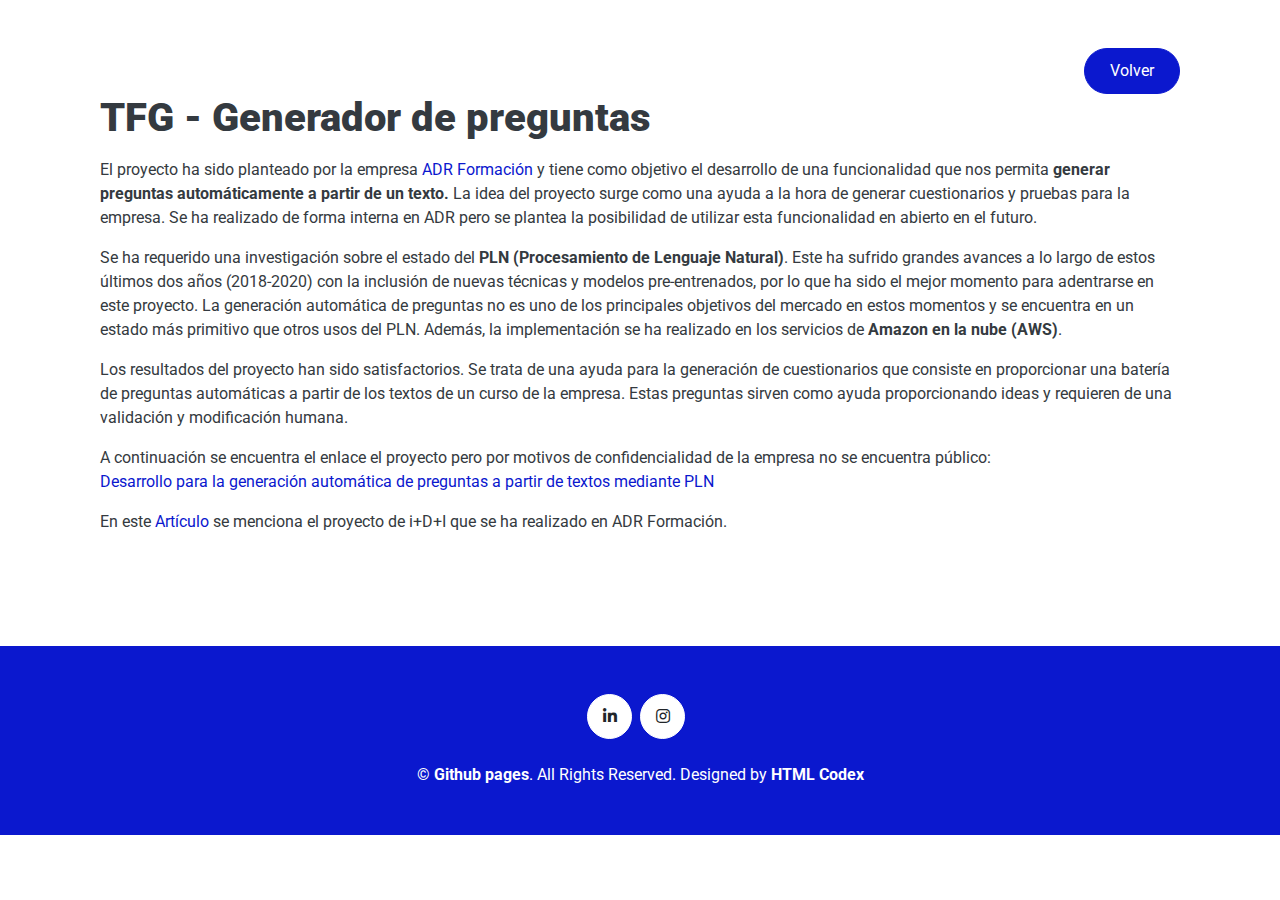
<file: portafolios/TFG.html>
<!DOCTYPE html>
<html lang="en">

<head>
    <meta charset="utf-8">
    <title>Portafolios Javier del Campo</title>
    <meta content="width=device-width, initial-scale=1.0" name="viewport">
    <meta content="Free HTML Templates" name="keywords">
    <meta content="Free HTML Templates" name="description">

    <!-- Favicon -->
    <link href="../img/favicon.ico" rel="icon">

    <!-- Google Web Fonts -->
    <link rel="preconnect" href="https://fonts.gstatic.com">
    <link href="https://fonts.googleapis.com/css2?family=Roboto:wght@300;400;500;700;900&display=swap" rel="stylesheet"> 

    <!-- Font Awesome -->
    <link href="https://cdnjs.cloudflare.com/ajax/libs/font-awesome/5.10.0/css/all.min.css" rel="stylesheet">

    <!-- Libraries Stylesheet -->
    <link href="../lib/owlcarousel/assets/owl.carousel.min.css" rel="stylesheet">
    <link href="../lib/lightbox/css/lightbox.min.css" rel="stylesheet">

    <!-- Customized Bootstrap Stylesheet -->
    <link href="../css/style.css" rel="stylesheet">
</head>

<body data-spy="scroll" data-target=".navbar" data-offset="51">

    <!-- About Start -->
    <div class="container-fluid py-5" id="about">
        <div class="container">
            <div class="col">
                <div class='row-lg-2 text-right'>
                    <a class="btn btn-primary" href="../index.html#portfolio" role="button">Volver</a>
                </div>
                <div class="row-lg-1 align-items-center justify-content-center">
                    <h1 class="mb-3">TFG - Generador de preguntas</h1>
                    <p class="text-dark">El proyecto ha sido planteado por la empresa <a href="https://www.adrformacion.com/" target="_blank">ADR Formación</a> 
                        y tiene como objetivo el desarrollo de una funcionalidad que nos permita <b>generar preguntas automáticamente a partir de un texto.</b> 
                        La idea del proyecto surge como una ayuda a la hora de generar cuestionarios y pruebas para la empresa. 
                        Se ha realizado de forma interna en ADR pero se plantea la posibilidad de utilizar esta funcionalidad en abierto en el futuro.</p>
                    <p class="text-dark">Se ha requerido una investigación sobre el estado del <b>PLN (Procesamiento de Lenguaje Natural)</b>. 
                        Este ha sufrido grandes avances a lo largo de estos últimos dos años (2018-2020) con la inclusión de nuevas técnicas y modelos pre-entrenados, 
                        por lo que ha sido el mejor momento para adentrarse en este proyecto. La generación automática de preguntas no es uno de los principales 
                        objetivos del mercado en estos momentos y se encuentra en un estado más primitivo que otros usos del PLN. Además, la implementación 
                        se ha realizado en los servicios de <b>Amazon en la nube (AWS)</b>.</p>
                    <p class="text-dark">Los resultados del proyecto han sido satisfactorios. 
                        Se trata de una ayuda para la generación de cuestionarios que consiste en proporcionar una batería de preguntas automáticas a partir 
                        de los textos de un curso de la empresa. Estas preguntas sirven como ayuda proporcionando ideas y requieren de una validación y modificación humana.</p>
                    
                    <p class="text-dark">A continuación se encuentra el enlace el proyecto pero por motivos de confidencialidad de la empresa no se encuentra público:<br>
                        <a href="https://investigacion.unirioja.es/documentos/61765dfa9a6e185d87489f2e" target="_blank">Desarrollo para la generación automática de preguntas a partir de textos mediante PLN</a>
                    </p>

                    <p class="text-dark">En este <a href="https://www.adrformacion.com/blog/conoce_a_javier_del_campo_de_estudiante_en_practicas_a_desarrollador_junior_en_adr_formacion.html" target="_blank">Artículo</a>
                        se menciona el proyecto de i+D+I que se ha realizado en ADR Formación.
                    </p>
                </div>
            </div>
        </div>
    </div>
    <!-- About End -->

    <!-- Footer Start -->
    <div class="container-fluid bg-primary text-white mt-5 py-5 px-sm-3 px-md-5">
        <div class="container text-center py-0">
            <div class="d-flex justify-content-center mb-4">
                <a class="btn btn-light btn-social mr-2" href="https://www.linkedin.com/in/javier-del-campo-de-pedro-8748ab190/"><i class="fab fa-linkedin-in"></i></a>
                <a class="btn btn-light btn-social mr-2" href="https://www.instagram.com/javier_dcdp"><i class="fab fa-instagram"></i></a>
            </div>
            <p class="m-0">&copy; <a class="text-white font-weight-bold" href="#">Github pages</a>. All Rights Reserved. Designed by <a class="text-white font-weight-bold" href="https://htmlcodex.com">HTML Codex</a>
            </p>
        </div>
    </div>
    <!-- Footer End -->

</body>

</html>
</file>
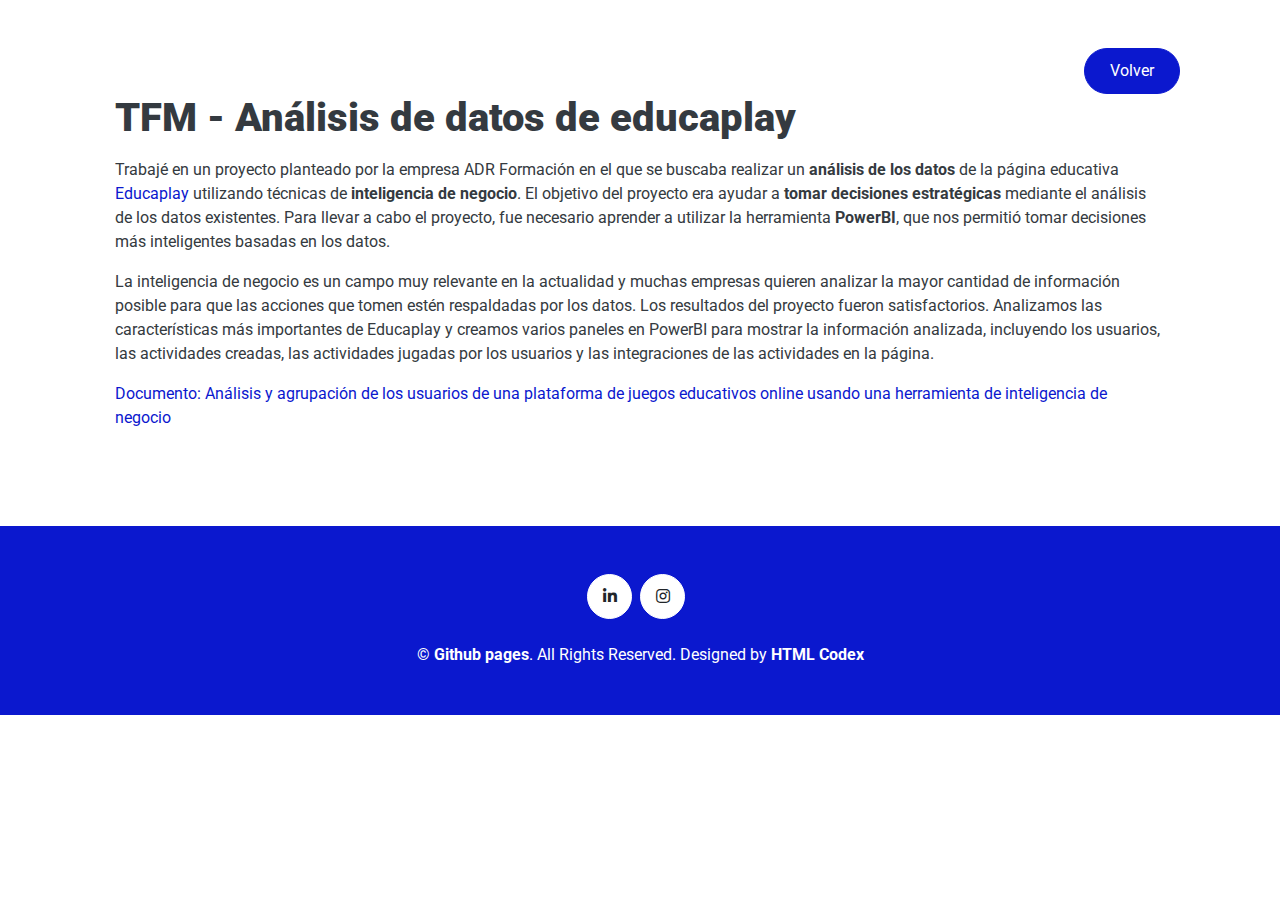
<file: portafolios/TFM.html>
<!DOCTYPE html>
<html lang="en">

<head>
    <meta charset="utf-8">
    <title>Portafolios Javier del Campo</title>
    <meta content="width=device-width, initial-scale=1.0" name="viewport">
    <meta content="Free HTML Templates" name="keywords">
    <meta content="Free HTML Templates" name="description">

    <!-- Favicon -->
    <link href="../img/favicon.ico" rel="icon">

    <!-- Google Web Fonts -->
    <link rel="preconnect" href="https://fonts.gstatic.com">
    <link href="https://fonts.googleapis.com/css2?family=Roboto:wght@300;400;500;700;900&display=swap" rel="stylesheet"> 

    <!-- Font Awesome -->
    <link href="https://cdnjs.cloudflare.com/ajax/libs/font-awesome/5.10.0/css/all.min.css" rel="stylesheet">

    <!-- Libraries Stylesheet -->
    <link href="../lib/owlcarousel/assets/owl.carousel.min.css" rel="stylesheet">
    <link href="../lib/lightbox/css/lightbox.min.css" rel="stylesheet">

    <!-- Customized Bootstrap Stylesheet -->
    <link href="../css/style.css" rel="stylesheet">
</head>

<body data-spy="scroll" data-target=".navbar" data-offset="51">

    <!-- About Start -->
    <div class="container-fluid py-5" id="about">
        <div class="container">
            <div class="col">
                <div class='row-lg-2 text-right'>
                    <a class="btn btn-primary" href="../index.html#portfolio" role="button">Volver</a>
                </div>
                <div class="col-12 align-items-center justify-content-center">
                    <h1 class="mb-3">TFM - Análisis de datos de educaplay</h1>
                    <p class="text-dark">Trabajé en un proyecto planteado por la empresa ADR Formación en el que se buscaba realizar un <b>análisis de los datos</b> de la página educativa <b></b><a href="https://es.educaplay.com/" target="_blank">Educaplay</a></b> 
                        utilizando técnicas de <b>inteligencia de negocio</b>. El objetivo del proyecto era ayudar a <b>tomar decisiones estratégicas</b> mediante el análisis de los datos existentes. 
                        Para llevar a cabo el proyecto, fue necesario aprender a utilizar la herramienta <b>PowerBI</b>, que nos permitió tomar decisiones más inteligentes basadas en los datos.</p>
                    <p class="text-dark">La inteligencia de negocio es un campo muy relevante en la actualidad y muchas empresas quieren analizar la mayor cantidad de información posible 
                        para que las acciones que tomen estén respaldadas por los datos. Los resultados del proyecto fueron satisfactorios. Analizamos las características 
                        más importantes de Educaplay y creamos varios paneles en PowerBI para mostrar la información analizada, incluyendo los usuarios, las actividades creadas, 
                        las actividades jugadas por los usuarios y las integraciones de las actividades en la página.</p>
                    <a href="https://investigacion.unirioja.es/documentos/637c9d1e01d6e413742b3294" target="_blank">Documento: Análisis y agrupación de los usuarios de una plataforma de juegos educativos online usando una herramienta de inteligencia de negocio</a>
                </div>
            </div>
        </div>
    </div>
    <!-- About End -->

    <!-- Footer Start -->
    <div class="container-fluid bg-primary text-white mt-5 py-5 px-sm-3 px-md-5">
        <div class="container text-center py-0">
            <div class="d-flex justify-content-center mb-4">
                <a class="btn btn-light btn-social mr-2" href="https://www.linkedin.com/in/javier-del-campo-de-pedro-8748ab190/"><i class="fab fa-linkedin-in"></i></a>
                <a class="btn btn-light btn-social mr-2" href="https://www.instagram.com/javier_dcdp"><i class="fab fa-instagram"></i></a>
            </div>
            <p class="m-0">&copy; <a class="text-white font-weight-bold" href="#">Github pages</a>. All Rights Reserved. Designed by <a class="text-white font-weight-bold" href="https://htmlcodex.com">HTML Codex</a>
            </p>
        </div>
    </div>
    <!-- Footer End -->

</body>

</html>
</file>
<file: css/style.css>
/******* Bootstrap Theming ********/
/*!
 * Bootstrap v4.5.3 (https://getbootstrap.com/)
 * Copyright 2011-2020 The Bootstrap Authors
 * Copyright 2011-2020 Twitter, Inc.
 * Licensed under MIT (https://github.com/twbs/bootstrap/blob/main/LICENSE)
 */
:root {
  --blue: #007bff;
  --indigo: #6610f2;
  --purple: #6f42c1;
  --pink: #e83e8c;
  --red: #dc3545;
  --orange: #fd7e14;
  --yellow: #ffc107;
  --green: #28a745;
  --teal: #20c997;
  --cyan: #17a2b8;
  --white: #fff;
  --gray: #6c757d;
  --gray-dark: #343a40;
  /* --primary: #0BCEAF; */
  --primary: #0b18ce;
  --secondary: #6c757d;
  --success: #28a745;
  --info: #17a2b8;
  --warning: #ffc107;
  --danger: #dc3545;
  --light: #ffffff;
  --dark: #343a40;
  --breakpoint-xs: 0;
  --breakpoint-sm: 576px;
  --breakpoint-md: 768px;
  --breakpoint-lg: 992px;
  --breakpoint-xl: 1200px;
  --font-family-sans-serif: "Roboto", sans-serif;
  --font-family-monospace: SFMono-Regular, Menlo, Monaco, Consolas, "Liberation Mono", "Courier New", monospace;
}

*,
*::before,
*::after {
  box-sizing: border-box;
}

html {
  font-family: sans-serif;
  line-height: 1.15;
  -webkit-text-size-adjust: 100%;
  -webkit-tap-highlight-color: rgba(0, 0, 0, 0);
}

article, aside, figcaption, figure, footer, header, hgroup, main, nav, section {
  display: block;
}

body {
  margin: 0;
  font-family: "Roboto", sans-serif;
  font-size: 1rem;
  font-weight: 400;
  line-height: 1.5;
  color: #6c757d;
  text-align: left;
  background-color: #ffffff;
}

[tabindex="-1"]:focus:not(:focus-visible) {
  outline: 0 !important;
}

hr {
  box-sizing: content-box;
  height: 0;
  overflow: visible;
}

h1, h2, h3, h4, h5, h6 {
  margin-top: 0;
  margin-bottom: 0.5rem;
}

p {
  margin-top: 0;
  margin-bottom: 1rem;
}

abbr[title],
abbr[data-original-title] {
  text-decoration: underline;
  text-decoration: underline dotted;
  cursor: help;
  border-bottom: 0;
  text-decoration-skip-ink: none;
}

address {
  margin-bottom: 1rem;
  font-style: normal;
  line-height: inherit;
}

ol,
ul,
dl {
  margin-top: 0;
  margin-bottom: 1rem;
}

ol ol,
ul ul,
ol ul,
ul ol {
  margin-bottom: 0;
}

dt {
  font-weight: 700;
}

dd {
  margin-bottom: .5rem;
  margin-left: 0;
}

blockquote {
  margin: 0 0 1rem;
}

b,
strong {
  font-weight: bolder;
}

small {
  font-size: 80%;
}

sub,
sup {
  position: relative;
  font-size: 75%;
  line-height: 0;
  vertical-align: baseline;
}

sub {
  bottom: -.25em;
}

sup {
  top: -.5em;
}

a {
  color: #0b18ce;
  text-decoration: none;
  background-color: transparent;
}

a:hover {
  color: #078571;
  text-decoration: underline;
}

a:not([href]):not([class]) {
  color: inherit;
  text-decoration: none;
}

a:not([href]):not([class]):hover {
  color: inherit;
  text-decoration: none;
}

pre,
code,
kbd,
samp {
  font-family: SFMono-Regular, Menlo, Monaco, Consolas, "Liberation Mono", "Courier New", monospace;
  font-size: 1em;
}

pre {
  margin-top: 0;
  margin-bottom: 1rem;
  overflow: auto;
  -ms-overflow-style: scrollbar;
}

figure {
  margin: 0 0 1rem;
}

img {
  vertical-align: middle;
  border-style: none;
}

svg {
  overflow: hidden;
  vertical-align: middle;
}

table {
  border-collapse: collapse;
}

caption {
  padding-top: 0.75rem;
  padding-bottom: 0.75rem;
  color: #6c757d;
  text-align: left;
  caption-side: bottom;
}

th {
  text-align: inherit;
  text-align: -webkit-match-parent;
}

label {
  display: inline-block;
  margin-bottom: 0.5rem;
}

button {
  border-radius: 0;
}

button:focus {
  outline: 1px dotted;
  outline: 5px auto -webkit-focus-ring-color;
}

input,
button,
select,
optgroup,
textarea {
  margin: 0;
  font-family: inherit;
  font-size: inherit;
  line-height: inherit;
}

button,
input {
  overflow: visible;
}

button,
select {
  text-transform: none;
}

[role="button"] {
  cursor: pointer;
}

select {
  word-wrap: normal;
}

button,
[type="button"],
[type="reset"],
[type="submit"] {
  -webkit-appearance: button;
}

button:not(:disabled),
[type="button"]:not(:disabled),
[type="reset"]:not(:disabled),
[type="submit"]:not(:disabled) {
  cursor: pointer;
}

button::-moz-focus-inner,
[type="button"]::-moz-focus-inner,
[type="reset"]::-moz-focus-inner,
[type="submit"]::-moz-focus-inner {
  padding: 0;
  border-style: none;
}

input[type="radio"],
input[type="checkbox"] {
  box-sizing: border-box;
  padding: 0;
}

textarea {
  overflow: auto;
  resize: vertical;
}

fieldset {
  min-width: 0;
  padding: 0;
  margin: 0;
  border: 0;
}

legend {
  display: block;
  width: 100%;
  max-width: 100%;
  padding: 0;
  margin-bottom: .5rem;
  font-size: 1.5rem;
  line-height: inherit;
  color: inherit;
  white-space: normal;
}

@media (max-width: 1200px) {
  legend {
    font-size: calc(1.275rem + 0.3vw) ;
  }
}

progress {
  vertical-align: baseline;
}

[type="number"]::-webkit-inner-spin-button,
[type="number"]::-webkit-outer-spin-button {
  height: auto;
}

[type="search"] {
  outline-offset: -2px;
  -webkit-appearance: none;
}

[type="search"]::-webkit-search-decoration {
  -webkit-appearance: none;
}

::-webkit-file-upload-button {
  font: inherit;
  -webkit-appearance: button;
}

output {
  display: inline-block;
}

summary {
  display: list-item;
  cursor: pointer;
}

template {
  display: none;
}

[hidden] {
  display: none !important;
}

h1, h2, h3, h4, h5, h6,
.h1, .h2, .h3, .h4, .h5, .h6 {
  margin-bottom: 0.5rem;
  font-weight: 500;
  line-height: 1.2;
  color: #343a40;
}

h1, .h1 {
  font-size: 2.5rem;
}

@media (max-width: 1200px) {
  h1, .h1 {
    font-size: calc(1.375rem + 1.5vw) ;
  }
}

h2, .h2 {
  font-size: 2rem;
}

@media (max-width: 1200px) {
  h2, .h2 {
    font-size: calc(1.325rem + 0.9vw) ;
  }
}

h3, .h3 {
  font-size: 1.75rem;
}

@media (max-width: 1200px) {
  h3, .h3 {
    font-size: calc(1.3rem + 0.6vw) ;
  }
}

h4, .h4 {
  font-size: 1.5rem;
}

@media (max-width: 1200px) {
  h4, .h4 {
    font-size: calc(1.275rem + 0.3vw) ;
  }
}

h5, .h5 {
  font-size: 1.25rem;
}

h6, .h6 {
  font-size: 1rem;
}

.lead {
  font-size: 1.25rem;
  font-weight: 300;
}

.display-1 {
  font-size: 10rem;
  font-weight: 300;
  line-height: 1.2;
}

@media (max-width: 1200px) {
  .display-1 {
    font-size: calc(2.125rem + 10.5vw) ;
  }
}

.display-2 {
  font-size: 5.5rem;
  font-weight: 300;
  line-height: 1.2;
}

@media (max-width: 1200px) {
  .display-2 {
    font-size: calc(1.675rem + 5.1vw) ;
  }
}

.display-3 {
  font-size: 4.5rem;
  font-weight: 300;
  line-height: 1.2;
}

@media (max-width: 1200px) {
  .display-3 {
    font-size: calc(1.575rem + 3.9vw) ;
  }
}

.display-4 {
  font-size: 3.5rem;
  font-weight: 300;
  line-height: 1.2;
}

@media (max-width: 1200px) {
  .display-4 {
    font-size: calc(1.475rem + 2.7vw) ;
  }
}

hr {
  margin-top: 1rem;
  margin-bottom: 1rem;
  border: 0;
  border-top: 1px solid rgba(0, 0, 0, 0.1);
}

small,
.small {
  font-size: 80%;
  font-weight: 400;
}

mark,
.mark {
  padding: 0.2em;
  background-color: #fcf8e3;
}

.list-unstyled {
  padding-left: 0;
  list-style: none;
}

.list-inline {
  padding-left: 0;
  list-style: none;
}

.list-inline-item {
  display: inline-block;
}

.list-inline-item:not(:last-child) {
  margin-right: 0.5rem;
}

.initialism {
  font-size: 90%;
  text-transform: uppercase;
}

.blockquote {
  margin-bottom: 1rem;
  font-size: 1.25rem;
}

.blockquote-footer {
  display: block;
  font-size: 80%;
  color: #6c757d;
}

.blockquote-footer::before {
  content: "\2014\00A0";
}

.img-fluid {
  max-width: 100%;
  height: auto;
}

.img-thumbnail {
  padding: 0.25rem;
  background-color: #ffffff;
  border: 1px solid #dee2e6;
  border-radius: 0.25rem;
  max-width: 100%;
  height: auto;
}

.figure {
  display: inline-block;
}

.figure-img {
  margin-bottom: 0.5rem;
  line-height: 1;
}

.figure-caption {
  font-size: 90%;
  color: #6c757d;
}

code {
  font-size: 87.5%;
  color: #e83e8c;
  word-wrap: break-word;
}

a > code {
  color: inherit;
}

kbd {
  padding: 0.2rem 0.4rem;
  font-size: 87.5%;
  color: #fff;
  background-color: #212529;
  border-radius: 0.2rem;
}

kbd kbd {
  padding: 0;
  font-size: 100%;
  font-weight: 700;
}

pre {
  display: block;
  font-size: 87.5%;
  color: #212529;
}

pre code {
  font-size: inherit;
  color: inherit;
  word-break: normal;
}

.pre-scrollable {
  max-height: 340px;
  overflow-y: scroll;
}

.container,
.container-fluid,
.container-sm,
.container-md,
.container-lg,
.container-xl {
  width: 100%;
  padding-right: 15px;
  padding-left: 15px;
  margin-right: auto;
  margin-left: auto;
}

@media (min-width: 576px) {
  .container, .container-sm {
    max-width: 540px;
  }
}

@media (min-width: 768px) {
  .container, .container-sm, .container-md {
    max-width: 720px;
  }
}

@media (min-width: 992px) {
  .container, .container-sm, .container-md, .container-lg {
    max-width: 960px;
  }
}

@media (min-width: 1200px) {
  .container, .container-sm, .container-md, .container-lg, .container-xl {
    max-width: 1140px;
  }
}

.row {
  display: flex;
  flex-wrap: wrap;
  margin-right: -15px;
  margin-left: -15px;
}

.no-gutters {
  margin-right: 0;
  margin-left: 0;
}

.no-gutters > .col,
.no-gutters > [class*="col-"] {
  padding-right: 0;
  padding-left: 0;
}

.col-1, .col-2, .col-3, .col-4, .col-5, .col-6, .col-7, .col-8, .col-9, .col-10, .col-11, .col-12, .col,
.col-auto, .col-sm-1, .col-sm-2, .col-sm-3, .col-sm-4, .col-sm-5, .col-sm-6, .col-sm-7, .col-sm-8, .col-sm-9, .col-sm-10, .col-sm-11, .col-sm-12, .col-sm,
.col-sm-auto, .col-md-1, .col-md-2, .col-md-3, .col-md-4, .col-md-5, .col-md-6, .col-md-7, .col-md-8, .col-md-9, .col-md-10, .col-md-11, .col-md-12, .col-md,
.col-md-auto, .col-lg-1, .col-lg-2, .col-lg-3, .col-lg-4, .col-lg-5, .col-lg-6, .col-lg-7, .col-lg-8, .col-lg-9, .col-lg-10, .col-lg-11, .col-lg-12, .col-lg,
.col-lg-auto, .col-xl-1, .col-xl-2, .col-xl-3, .col-xl-4, .col-xl-5, .col-xl-6, .col-xl-7, .col-xl-8, .col-xl-9, .col-xl-10, .col-xl-11, .col-xl-12, .col-xl,
.col-xl-auto {
  position: relative;
  width: 100%;
  padding-right: 15px;
  padding-left: 15px;
}

.col {
  flex-basis: 0;
  flex-grow: 1;
  max-width: 100%;
}

.row-cols-1 > * {
  flex: 0 0 100%;
  max-width: 100%;
}

.row-cols-2 > * {
  flex: 0 0 50%;
  max-width: 50%;
}

.row-cols-3 > * {
  flex: 0 0 33.33333%;
  max-width: 33.33333%;
}

.row-cols-4 > * {
  flex: 0 0 25%;
  max-width: 25%;
}

.row-cols-5 > * {
  flex: 0 0 20%;
  max-width: 20%;
}

.row-cols-6 > * {
  flex: 0 0 16.66667%;
  max-width: 16.66667%;
}

.col-auto {
  flex: 0 0 auto;
  width: auto;
  max-width: 100%;
}

.col-1 {
  flex: 0 0 8.33333%;
  max-width: 8.33333%;
}

.col-2 {
  flex: 0 0 16.66667%;
  max-width: 16.66667%;
}

.col-3 {
  flex: 0 0 25%;
  max-width: 25%;
}

.col-4 {
  flex: 0 0 33.33333%;
  max-width: 33.33333%;
}

.col-5 {
  flex: 0 0 41.66667%;
  max-width: 41.66667%;
}

.col-6 {
  flex: 0 0 50%;
  max-width: 50%;
}

.col-7 {
  flex: 0 0 58.33333%;
  max-width: 58.33333%;
}

.col-8 {
  flex: 0 0 66.66667%;
  max-width: 66.66667%;
}

.col-9 {
  flex: 0 0 75%;
  max-width: 75%;
}

.col-10 {
  flex: 0 0 83.33333%;
  max-width: 83.33333%;
}

.col-11 {
  flex: 0 0 91.66667%;
  max-width: 91.66667%;
}

.col-12 {
  flex: 0 0 100%;
  max-width: 100%;
}

.order-first {
  order: -1;
}

.order-last {
  order: 13;
}

.order-0 {
  order: 0;
}

.order-1 {
  order: 1;
}

.order-2 {
  order: 2;
}

.order-3 {
  order: 3;
}

.order-4 {
  order: 4;
}

.order-5 {
  order: 5;
}

.order-6 {
  order: 6;
}

.order-7 {
  order: 7;
}

.order-8 {
  order: 8;
}

.order-9 {
  order: 9;
}

.order-10 {
  order: 10;
}

.order-11 {
  order: 11;
}

.order-12 {
  order: 12;
}

.offset-1 {
  margin-left: 8.33333%;
}

.offset-2 {
  margin-left: 16.66667%;
}

.offset-3 {
  margin-left: 25%;
}

.offset-4 {
  margin-left: 33.33333%;
}

.offset-5 {
  margin-left: 41.66667%;
}

.offset-6 {
  margin-left: 50%;
}

.offset-7 {
  margin-left: 58.33333%;
}

.offset-8 {
  margin-left: 66.66667%;
}

.offset-9 {
  margin-left: 75%;
}

.offset-10 {
  margin-left: 83.33333%;
}

.offset-11 {
  margin-left: 91.66667%;
}

@media (min-width: 576px) {
  .col-sm {
    flex-basis: 0;
    flex-grow: 1;
    max-width: 100%;
  }
  .row-cols-sm-1 > * {
    flex: 0 0 100%;
    max-width: 100%;
  }
  .row-cols-sm-2 > * {
    flex: 0 0 50%;
    max-width: 50%;
  }
  .row-cols-sm-3 > * {
    flex: 0 0 33.33333%;
    max-width: 33.33333%;
  }
  .row-cols-sm-4 > * {
    flex: 0 0 25%;
    max-width: 25%;
  }
  .row-cols-sm-5 > * {
    flex: 0 0 20%;
    max-width: 20%;
  }
  .row-cols-sm-6 > * {
    flex: 0 0 16.66667%;
    max-width: 16.66667%;
  }
  .col-sm-auto {
    flex: 0 0 auto;
    width: auto;
    max-width: 100%;
  }
  .col-sm-1 {
    flex: 0 0 8.33333%;
    max-width: 8.33333%;
  }
  .col-sm-2 {
    flex: 0 0 16.66667%;
    max-width: 16.66667%;
  }
  .col-sm-3 {
    flex: 0 0 25%;
    max-width: 25%;
  }
  .col-sm-4 {
    flex: 0 0 33.33333%;
    max-width: 33.33333%;
  }
  .col-sm-5 {
    flex: 0 0 41.66667%;
    max-width: 41.66667%;
  }
  .col-sm-6 {
    flex: 0 0 50%;
    max-width: 50%;
  }
  .col-sm-7 {
    flex: 0 0 58.33333%;
    max-width: 58.33333%;
  }
  .col-sm-8 {
    flex: 0 0 66.66667%;
    max-width: 66.66667%;
  }
  .col-sm-9 {
    flex: 0 0 75%;
    max-width: 75%;
  }
  .col-sm-10 {
    flex: 0 0 83.33333%;
    max-width: 83.33333%;
  }
  .col-sm-11 {
    flex: 0 0 91.66667%;
    max-width: 91.66667%;
  }
  .col-sm-12 {
    flex: 0 0 100%;
    max-width: 100%;
  }
  .order-sm-first {
    order: -1;
  }
  .order-sm-last {
    order: 13;
  }
  .order-sm-0 {
    order: 0;
  }
  .order-sm-1 {
    order: 1;
  }
  .order-sm-2 {
    order: 2;
  }
  .order-sm-3 {
    order: 3;
  }
  .order-sm-4 {
    order: 4;
  }
  .order-sm-5 {
    order: 5;
  }
  .order-sm-6 {
    order: 6;
  }
  .order-sm-7 {
    order: 7;
  }
  .order-sm-8 {
    order: 8;
  }
  .order-sm-9 {
    order: 9;
  }
  .order-sm-10 {
    order: 10;
  }
  .order-sm-11 {
    order: 11;
  }
  .order-sm-12 {
    order: 12;
  }
  .offset-sm-0 {
    margin-left: 0;
  }
  .offset-sm-1 {
    margin-left: 8.33333%;
  }
  .offset-sm-2 {
    margin-left: 16.66667%;
  }
  .offset-sm-3 {
    margin-left: 25%;
  }
  .offset-sm-4 {
    margin-left: 33.33333%;
  }
  .offset-sm-5 {
    margin-left: 41.66667%;
  }
  .offset-sm-6 {
    margin-left: 50%;
  }
  .offset-sm-7 {
    margin-left: 58.33333%;
  }
  .offset-sm-8 {
    margin-left: 66.66667%;
  }
  .offset-sm-9 {
    margin-left: 75%;
  }
  .offset-sm-10 {
    margin-left: 83.33333%;
  }
  .offset-sm-11 {
    margin-left: 91.66667%;
  }
}

@media (min-width: 768px) {
  .col-md {
    flex-basis: 0;
    flex-grow: 1;
    max-width: 100%;
  }
  .row-cols-md-1 > * {
    flex: 0 0 100%;
    max-width: 100%;
  }
  .row-cols-md-2 > * {
    flex: 0 0 50%;
    max-width: 50%;
  }
  .row-cols-md-3 > * {
    flex: 0 0 33.33333%;
    max-width: 33.33333%;
  }
  .row-cols-md-4 > * {
    flex: 0 0 25%;
    max-width: 25%;
  }
  .row-cols-md-5 > * {
    flex: 0 0 20%;
    max-width: 20%;
  }
  .row-cols-md-6 > * {
    flex: 0 0 16.66667%;
    max-width: 16.66667%;
  }
  .col-md-auto {
    flex: 0 0 auto;
    width: auto;
    max-width: 100%;
  }
  .col-md-1 {
    flex: 0 0 8.33333%;
    max-width: 8.33333%;
  }
  .col-md-2 {
    flex: 0 0 16.66667%;
    max-width: 16.66667%;
  }
  .col-md-3 {
    flex: 0 0 25%;
    max-width: 25%;
  }
  .col-md-4 {
    flex: 0 0 33.33333%;
    max-width: 33.33333%;
  }
  .col-md-5 {
    flex: 0 0 41.66667%;
    max-width: 41.66667%;
  }
  .col-md-6 {
    flex: 0 0 50%;
    max-width: 50%;
  }
  .col-md-7 {
    flex: 0 0 58.33333%;
    max-width: 58.33333%;
  }
  .col-md-8 {
    flex: 0 0 66.66667%;
    max-width: 66.66667%;
  }
  .col-md-9 {
    flex: 0 0 75%;
    max-width: 75%;
  }
  .col-md-10 {
    flex: 0 0 83.33333%;
    max-width: 83.33333%;
  }
  .col-md-11 {
    flex: 0 0 91.66667%;
    max-width: 91.66667%;
  }
  .col-md-12 {
    flex: 0 0 100%;
    max-width: 100%;
  }
  .order-md-first {
    order: -1;
  }
  .order-md-last {
    order: 13;
  }
  .order-md-0 {
    order: 0;
  }
  .order-md-1 {
    order: 1;
  }
  .order-md-2 {
    order: 2;
  }
  .order-md-3 {
    order: 3;
  }
  .order-md-4 {
    order: 4;
  }
  .order-md-5 {
    order: 5;
  }
  .order-md-6 {
    order: 6;
  }
  .order-md-7 {
    order: 7;
  }
  .order-md-8 {
    order: 8;
  }
  .order-md-9 {
    order: 9;
  }
  .order-md-10 {
    order: 10;
  }
  .order-md-11 {
    order: 11;
  }
  .order-md-12 {
    order: 12;
  }
  .offset-md-0 {
    margin-left: 0;
  }
  .offset-md-1 {
    margin-left: 8.33333%;
  }
  .offset-md-2 {
    margin-left: 16.66667%;
  }
  .offset-md-3 {
    margin-left: 25%;
  }
  .offset-md-4 {
    margin-left: 33.33333%;
  }
  .offset-md-5 {
    margin-left: 41.66667%;
  }
  .offset-md-6 {
    margin-left: 50%;
  }
  .offset-md-7 {
    margin-left: 58.33333%;
  }
  .offset-md-8 {
    margin-left: 66.66667%;
  }
  .offset-md-9 {
    margin-left: 75%;
  }
  .offset-md-10 {
    margin-left: 83.33333%;
  }
  .offset-md-11 {
    margin-left: 91.66667%;
  }
}

@media (min-width: 992px) {
  .col-lg {
    flex-basis: 0;
    flex-grow: 1;
    max-width: 100%;
  }
  .row-cols-lg-1 > * {
    flex: 0 0 100%;
    max-width: 100%;
  }
  .row-cols-lg-2 > * {
    flex: 0 0 50%;
    max-width: 50%;
  }
  .row-cols-lg-3 > * {
    flex: 0 0 33.33333%;
    max-width: 33.33333%;
  }
  .row-cols-lg-4 > * {
    flex: 0 0 25%;
    max-width: 25%;
  }
  .row-cols-lg-5 > * {
    flex: 0 0 20%;
    max-width: 20%;
  }
  .row-cols-lg-6 > * {
    flex: 0 0 16.66667%;
    max-width: 16.66667%;
  }
  .col-lg-auto {
    flex: 0 0 auto;
    width: auto;
    max-width: 100%;
  }
  .col-lg-1 {
    flex: 0 0 8.33333%;
    max-width: 8.33333%;
  }
  .col-lg-2 {
    flex: 0 0 16.66667%;
    max-width: 16.66667%;
  }
  .col-lg-3 {
    flex: 0 0 25%;
    max-width: 25%;
  }
  .col-lg-4 {
    flex: 0 0 33.33333%;
    max-width: 33.33333%;
  }
  .col-lg-5 {
    flex: 0 0 41.66667%;
    max-width: 41.66667%;
  }
  .col-lg-6 {
    flex: 0 0 50%;
    max-width: 50%;
  }
  .col-lg-7 {
    flex: 0 0 58.33333%;
    max-width: 58.33333%;
  }
  .col-lg-8 {
    flex: 0 0 66.66667%;
    max-width: 66.66667%;
  }
  .col-lg-9 {
    flex: 0 0 75%;
    max-width: 75%;
  }
  .col-lg-10 {
    flex: 0 0 83.33333%;
    max-width: 83.33333%;
  }
  .col-lg-11 {
    flex: 0 0 91.66667%;
    max-width: 91.66667%;
  }
  .col-lg-12 {
    flex: 0 0 100%;
    max-width: 100%;
  }
  .order-lg-first {
    order: -1;
  }
  .order-lg-last {
    order: 13;
  }
  .order-lg-0 {
    order: 0;
  }
  .order-lg-1 {
    order: 1;
  }
  .order-lg-2 {
    order: 2;
  }
  .order-lg-3 {
    order: 3;
  }
  .order-lg-4 {
    order: 4;
  }
  .order-lg-5 {
    order: 5;
  }
  .order-lg-6 {
    order: 6;
  }
  .order-lg-7 {
    order: 7;
  }
  .order-lg-8 {
    order: 8;
  }
  .order-lg-9 {
    order: 9;
  }
  .order-lg-10 {
    order: 10;
  }
  .order-lg-11 {
    order: 11;
  }
  .order-lg-12 {
    order: 12;
  }
  .offset-lg-0 {
    margin-left: 0;
  }
  .offset-lg-1 {
    margin-left: 8.33333%;
  }
  .offset-lg-2 {
    margin-left: 16.66667%;
  }
  .offset-lg-3 {
    margin-left: 25%;
  }
  .offset-lg-4 {
    margin-left: 33.33333%;
  }
  .offset-lg-5 {
    margin-left: 41.66667%;
  }
  .offset-lg-6 {
    margin-left: 50%;
  }
  .offset-lg-7 {
    margin-left: 58.33333%;
  }
  .offset-lg-8 {
    margin-left: 66.66667%;
  }
  .offset-lg-9 {
    margin-left: 75%;
  }
  .offset-lg-10 {
    margin-left: 83.33333%;
  }
  .offset-lg-11 {
    margin-left: 91.66667%;
  }
}

@media (min-width: 1200px) {
  .col-xl {
    flex-basis: 0;
    flex-grow: 1;
    max-width: 100%;
  }
  .row-cols-xl-1 > * {
    flex: 0 0 100%;
    max-width: 100%;
  }
  .row-cols-xl-2 > * {
    flex: 0 0 50%;
    max-width: 50%;
  }
  .row-cols-xl-3 > * {
    flex: 0 0 33.33333%;
    max-width: 33.33333%;
  }
  .row-cols-xl-4 > * {
    flex: 0 0 25%;
    max-width: 25%;
  }
  .row-cols-xl-5 > * {
    flex: 0 0 20%;
    max-width: 20%;
  }
  .row-cols-xl-6 > * {
    flex: 0 0 16.66667%;
    max-width: 16.66667%;
  }
  .col-xl-auto {
    flex: 0 0 auto;
    width: auto;
    max-width: 100%;
  }
  .col-xl-1 {
    flex: 0 0 8.33333%;
    max-width: 8.33333%;
  }
  .col-xl-2 {
    flex: 0 0 16.66667%;
    max-width: 16.66667%;
  }
  .col-xl-3 {
    flex: 0 0 25%;
    max-width: 25%;
  }
  .col-xl-4 {
    flex: 0 0 33.33333%;
    max-width: 33.33333%;
  }
  .col-xl-5 {
    flex: 0 0 41.66667%;
    max-width: 41.66667%;
  }
  .col-xl-6 {
    flex: 0 0 50%;
    max-width: 50%;
  }
  .col-xl-7 {
    flex: 0 0 58.33333%;
    max-width: 58.33333%;
  }
  .col-xl-8 {
    flex: 0 0 66.66667%;
    max-width: 66.66667%;
  }
  .col-xl-9 {
    flex: 0 0 75%;
    max-width: 75%;
  }
  .col-xl-10 {
    flex: 0 0 83.33333%;
    max-width: 83.33333%;
  }
  .col-xl-11 {
    flex: 0 0 91.66667%;
    max-width: 91.66667%;
  }
  .col-xl-12 {
    flex: 0 0 100%;
    max-width: 100%;
  }
  .order-xl-first {
    order: -1;
  }
  .order-xl-last {
    order: 13;
  }
  .order-xl-0 {
    order: 0;
  }
  .order-xl-1 {
    order: 1;
  }
  .order-xl-2 {
    order: 2;
  }
  .order-xl-3 {
    order: 3;
  }
  .order-xl-4 {
    order: 4;
  }
  .order-xl-5 {
    order: 5;
  }
  .order-xl-6 {
    order: 6;
  }
  .order-xl-7 {
    order: 7;
  }
  .order-xl-8 {
    order: 8;
  }
  .order-xl-9 {
    order: 9;
  }
  .order-xl-10 {
    order: 10;
  }
  .order-xl-11 {
    order: 11;
  }
  .order-xl-12 {
    order: 12;
  }
  .offset-xl-0 {
    margin-left: 0;
  }
  .offset-xl-1 {
    margin-left: 8.33333%;
  }
  .offset-xl-2 {
    margin-left: 16.66667%;
  }
  .offset-xl-3 {
    margin-left: 25%;
  }
  .offset-xl-4 {
    margin-left: 33.33333%;
  }
  .offset-xl-5 {
    margin-left: 41.66667%;
  }
  .offset-xl-6 {
    margin-left: 50%;
  }
  .offset-xl-7 {
    margin-left: 58.33333%;
  }
  .offset-xl-8 {
    margin-left: 66.66667%;
  }
  .offset-xl-9 {
    margin-left: 75%;
  }
  .offset-xl-10 {
    margin-left: 83.33333%;
  }
  .offset-xl-11 {
    margin-left: 91.66667%;
  }
}

.table {
  width: 100%;
  margin-bottom: 1rem;
  color: #6c757d;
}

.table th,
.table td {
  padding: 0.75rem;
  vertical-align: top;
  border-top: 1px solid #dee2e6;
}

.table thead th {
  vertical-align: bottom;
  border-bottom: 2px solid #dee2e6;
}

.table tbody + tbody {
  border-top: 2px solid #dee2e6;
}

.table-sm th,
.table-sm td {
  padding: 0.3rem;
}

.table-bordered {
  border: 1px solid #dee2e6;
}

.table-bordered th,
.table-bordered td {
  border: 1px solid #dee2e6;
}

.table-bordered thead th,
.table-bordered thead td {
  border-bottom-width: 2px;
}

.table-borderless th,
.table-borderless td,
.table-borderless thead th,
.table-borderless tbody + tbody {
  border: 0;
}

.table-striped tbody tr:nth-of-type(odd) {
  background-color: rgba(0, 0, 0, 0.05);
}

.table-hover tbody tr:hover {
  color: #6c757d;
  background-color: rgba(0, 0, 0, 0.075);
}

.table-primary,
.table-primary > th,
.table-primary > td {
  background-color: #bbf1e9;
}

.table-primary th,
.table-primary td,
.table-primary thead th,
.table-primary tbody + tbody {
  border-color: #80e6d5;
}

.table-hover .table-primary:hover {
  background-color: #a6ede2;
}

.table-hover .table-primary:hover > td,
.table-hover .table-primary:hover > th {
  background-color: #a6ede2;
}

.table-secondary,
.table-secondary > th,
.table-secondary > td {
  background-color: #d6d8db;
}

.table-secondary th,
.table-secondary td,
.table-secondary thead th,
.table-secondary tbody + tbody {
  border-color: #b3b7bb;
}

.table-hover .table-secondary:hover {
  background-color: #c8cbcf;
}

.table-hover .table-secondary:hover > td,
.table-hover .table-secondary:hover > th {
  background-color: #c8cbcf;
}

.table-success,
.table-success > th,
.table-success > td {
  background-color: #c3e6cb;
}

.table-success th,
.table-success td,
.table-success thead th,
.table-success tbody + tbody {
  border-color: #8fd19e;
}

.table-hover .table-success:hover {
  background-color: #b1dfbb;
}

.table-hover .table-success:hover > td,
.table-hover .table-success:hover > th {
  background-color: #b1dfbb;
}

.table-info,
.table-info > th,
.table-info > td {
  background-color: #bee5eb;
}

.table-info th,
.table-info td,
.table-info thead th,
.table-info tbody + tbody {
  border-color: #86cfda;
}

.table-hover .table-info:hover {
  background-color: #abdde5;
}

.table-hover .table-info:hover > td,
.table-hover .table-info:hover > th {
  background-color: #abdde5;
}

.table-warning,
.table-warning > th,
.table-warning > td {
  background-color: #ffeeba;
}

.table-warning th,
.table-warning td,
.table-warning thead th,
.table-warning tbody + tbody {
  border-color: #ffdf7e;
}

.table-hover .table-warning:hover {
  background-color: #ffe8a1;
}

.table-hover .table-warning:hover > td,
.table-hover .table-warning:hover > th {
  background-color: #ffe8a1;
}

.table-danger,
.table-danger > th,
.table-danger > td {
  background-color: #f5c6cb;
}

.table-danger th,
.table-danger td,
.table-danger thead th,
.table-danger tbody + tbody {
  border-color: #ed969e;
}

.table-hover .table-danger:hover {
  background-color: #f1b0b7;
}

.table-hover .table-danger:hover > td,
.table-hover .table-danger:hover > th {
  background-color: #f1b0b7;
}

.table-light,
.table-light > th,
.table-light > td {
  background-color: white;
}

.table-light th,
.table-light td,
.table-light thead th,
.table-light tbody + tbody {
  border-color: white;
}

.table-hover .table-light:hover {
  background-color: #f2f2f2;
}

.table-hover .table-light:hover > td,
.table-hover .table-light:hover > th {
  background-color: #f2f2f2;
}

.table-dark,
.table-dark > th,
.table-dark > td {
  background-color: #c6c8ca;
}

.table-dark th,
.table-dark td,
.table-dark thead th,
.table-dark tbody + tbody {
  border-color: #95999c;
}

.table-hover .table-dark:hover {
  background-color: #b9bbbe;
}

.table-hover .table-dark:hover > td,
.table-hover .table-dark:hover > th {
  background-color: #b9bbbe;
}

.table-active,
.table-active > th,
.table-active > td {
  background-color: rgba(0, 0, 0, 0.075);
}

.table-hover .table-active:hover {
  background-color: rgba(0, 0, 0, 0.075);
}

.table-hover .table-active:hover > td,
.table-hover .table-active:hover > th {
  background-color: rgba(0, 0, 0, 0.075);
}

.table .thead-dark th {
  color: #fff;
  background-color: #343a40;
  border-color: #454d55;
}

.table .thead-light th {
  color: #495057;
  background-color: #e9ecef;
  border-color: #dee2e6;
}

.table-dark {
  color: #fff;
  background-color: #343a40;
}

.table-dark th,
.table-dark td,
.table-dark thead th {
  border-color: #454d55;
}

.table-dark.table-bordered {
  border: 0;
}

.table-dark.table-striped tbody tr:nth-of-type(odd) {
  background-color: rgba(255, 255, 255, 0.05);
}

.table-dark.table-hover tbody tr:hover {
  color: #fff;
  background-color: rgba(255, 255, 255, 0.075);
}

@media (max-width: 575.98px) {
  .table-responsive-sm {
    display: block;
    width: 100%;
    overflow-x: auto;
    -webkit-overflow-scrolling: touch;
  }
  .table-responsive-sm > .table-bordered {
    border: 0;
  }
}

@media (max-width: 767.98px) {
  .table-responsive-md {
    display: block;
    width: 100%;
    overflow-x: auto;
    -webkit-overflow-scrolling: touch;
  }
  .table-responsive-md > .table-bordered {
    border: 0;
  }
}

@media (max-width: 991.98px) {
  .table-responsive-lg {
    display: block;
    width: 100%;
    overflow-x: auto;
    -webkit-overflow-scrolling: touch;
  }
  .table-responsive-lg > .table-bordered {
    border: 0;
  }
}

@media (max-width: 1199.98px) {
  .table-responsive-xl {
    display: block;
    width: 100%;
    overflow-x: auto;
    -webkit-overflow-scrolling: touch;
  }
  .table-responsive-xl > .table-bordered {
    border: 0;
  }
}

.table-responsive {
  display: block;
  width: 100%;
  overflow-x: auto;
  -webkit-overflow-scrolling: touch;
}

.table-responsive > .table-bordered {
  border: 0;
}

.form-control {
  display: block;
  width: 100%;
  height: calc(1.5em + 0.75rem + 2px);
  padding: 0.375rem 0.75rem;
  font-size: 1rem;
  font-weight: 400;
  line-height: 1.5;
  color: #495057;
  background-color: #fff;
  background-clip: padding-box;
  border: 1px solid #ced4da;
  border-radius: 0.25rem;
  transition: border-color 0.15s ease-in-out, box-shadow 0.15s ease-in-out;
}

@media (prefers-reduced-motion: reduce) {
  .form-control {
    transition: none;
  }
}

.form-control::-ms-expand {
  background-color: transparent;
  border: 0;
}

.form-control:-moz-focusring {
  color: transparent;
  text-shadow: 0 0 0 #495057;
}

.form-control:focus {
  color: #495057;
  background-color: #fff;
  border-color: #62f7df;
  outline: 0;
  box-shadow: 0 0 0 0.2rem rgba(11, 206, 175, 0.25);
}

.form-control::placeholder {
  color: #6c757d;
  opacity: 1;
}

.form-control:disabled, .form-control[readonly] {
  background-color: #e9ecef;
  opacity: 1;
}

input[type="date"].form-control,
input[type="time"].form-control,
input[type="datetime-local"].form-control,
input[type="month"].form-control {
  appearance: none;
}

select.form-control:focus::-ms-value {
  color: #495057;
  background-color: #fff;
}

.form-control-file,
.form-control-range {
  display: block;
  width: 100%;
}

.col-form-label {
  padding-top: calc(0.375rem + 1px);
  padding-bottom: calc(0.375rem + 1px);
  margin-bottom: 0;
  font-size: inherit;
  line-height: 1.5;
}

.col-form-label-lg {
  padding-top: calc(0.5rem + 1px);
  padding-bottom: calc(0.5rem + 1px);
  font-size: 1.25rem;
  line-height: 1.5;
}

.col-form-label-sm {
  padding-top: calc(0.25rem + 1px);
  padding-bottom: calc(0.25rem + 1px);
  font-size: 0.875rem;
  line-height: 1.5;
}

.form-control-plaintext {
  display: block;
  width: 100%;
  padding: 0.375rem 0;
  margin-bottom: 0;
  font-size: 1rem;
  line-height: 1.5;
  color: #6c757d;
  background-color: transparent;
  border: solid transparent;
  border-width: 1px 0;
}

.form-control-plaintext.form-control-sm, .form-control-plaintext.form-control-lg {
  padding-right: 0;
  padding-left: 0;
}

.form-control-sm {
  height: calc(1.5em + 0.5rem + 2px);
  padding: 0.25rem 0.5rem;
  font-size: 0.875rem;
  line-height: 1.5;
  border-radius: 0.2rem;
}

.form-control-lg {
  height: calc(1.5em + 1rem + 2px);
  padding: 0.5rem 1rem;
  font-size: 1.25rem;
  line-height: 1.5;
  border-radius: 0.3rem;
}

select.form-control[size], select.form-control[multiple] {
  height: auto;
}

textarea.form-control {
  height: auto;
}

.form-group {
  margin-bottom: 1rem;
}

.form-text {
  display: block;
  margin-top: 0.25rem;
}

.form-row {
  display: flex;
  flex-wrap: wrap;
  margin-right: -5px;
  margin-left: -5px;
}

.form-row > .col,
.form-row > [class*="col-"] {
  padding-right: 5px;
  padding-left: 5px;
}

.form-check {
  position: relative;
  display: block;
  padding-left: 1.25rem;
}

.form-check-input {
  position: absolute;
  margin-top: 0.3rem;
  margin-left: -1.25rem;
}

.form-check-input[disabled] ~ .form-check-label,
.form-check-input:disabled ~ .form-check-label {
  color: #6c757d;
}

.form-check-label {
  margin-bottom: 0;
}

.form-check-inline {
  display: inline-flex;
  align-items: center;
  padding-left: 0;
  margin-right: 0.75rem;
}

.form-check-inline .form-check-input {
  position: static;
  margin-top: 0;
  margin-right: 0.3125rem;
  margin-left: 0;
}

.valid-feedback {
  display: none;
  width: 100%;
  margin-top: 0.25rem;
  font-size: 80%;
  color: #28a745;
}

.valid-tooltip {
  position: absolute;
  top: 100%;
  left: 0;
  z-index: 5;
  display: none;
  max-width: 100%;
  padding: 0.25rem 0.5rem;
  margin-top: .1rem;
  font-size: 0.875rem;
  line-height: 1.5;
  color: #fff;
  background-color: rgba(40, 167, 69, 0.9);
  border-radius: 0.25rem;
}

.was-validated :valid ~ .valid-feedback,
.was-validated :valid ~ .valid-tooltip,
.is-valid ~ .valid-feedback,
.is-valid ~ .valid-tooltip {
  display: block;
}

.was-validated .form-control:valid, .form-control.is-valid {
  border-color: #28a745;
  padding-right: calc(1.5em + 0.75rem);
  background-image: url("data:image/svg+xml,%3csvg xmlns='http://www.w3.org/2000/svg' width='8' height='8' viewBox='0 0 8 8'%3e%3cpath fill='%2328a745' d='M2.3 6.73L.6 4.53c-.4-1.04.46-1.4 1.1-.8l1.1 1.4 3.4-3.8c.6-.63 1.6-.27 1.2.7l-4 4.6c-.43.5-.8.4-1.1.1z'/%3e%3c/svg%3e");
  background-repeat: no-repeat;
  background-position: right calc(0.375em + 0.1875rem) center;
  background-size: calc(0.75em + 0.375rem) calc(0.75em + 0.375rem);
}

.was-validated .form-control:valid:focus, .form-control.is-valid:focus {
  border-color: #28a745;
  box-shadow: 0 0 0 0.2rem rgba(40, 167, 69, 0.25);
}

.was-validated textarea.form-control:valid, textarea.form-control.is-valid {
  padding-right: calc(1.5em + 0.75rem);
  background-position: top calc(0.375em + 0.1875rem) right calc(0.375em + 0.1875rem);
}

.was-validated .custom-select:valid, .custom-select.is-valid {
  border-color: #28a745;
  padding-right: calc(0.75em + 2.3125rem);
  background: url("data:image/svg+xml,%3csvg xmlns='http://www.w3.org/2000/svg' width='4' height='5' viewBox='0 0 4 5'%3e%3cpath fill='%23343a40' d='M2 0L0 2h4zm0 5L0 3h4z'/%3e%3c/svg%3e") no-repeat right 0.75rem center/8px 10px, url("data:image/svg+xml,%3csvg xmlns='http://www.w3.org/2000/svg' width='8' height='8' viewBox='0 0 8 8'%3e%3cpath fill='%2328a745' d='M2.3 6.73L.6 4.53c-.4-1.04.46-1.4 1.1-.8l1.1 1.4 3.4-3.8c.6-.63 1.6-.27 1.2.7l-4 4.6c-.43.5-.8.4-1.1.1z'/%3e%3c/svg%3e") #fff no-repeat center right 1.75rem/calc(0.75em + 0.375rem) calc(0.75em + 0.375rem);
}

.was-validated .custom-select:valid:focus, .custom-select.is-valid:focus {
  border-color: #28a745;
  box-shadow: 0 0 0 0.2rem rgba(40, 167, 69, 0.25);
}

.was-validated .form-check-input:valid ~ .form-check-label, .form-check-input.is-valid ~ .form-check-label {
  color: #28a745;
}

.was-validated .form-check-input:valid ~ .valid-feedback,
.was-validated .form-check-input:valid ~ .valid-tooltip, .form-check-input.is-valid ~ .valid-feedback,
.form-check-input.is-valid ~ .valid-tooltip {
  display: block;
}

.was-validated .custom-control-input:valid ~ .custom-control-label, .custom-control-input.is-valid ~ .custom-control-label {
  color: #28a745;
}

.was-validated .custom-control-input:valid ~ .custom-control-label::before, .custom-control-input.is-valid ~ .custom-control-label::before {
  border-color: #28a745;
}

.was-validated .custom-control-input:valid:checked ~ .custom-control-label::before, .custom-control-input.is-valid:checked ~ .custom-control-label::before {
  border-color: #34ce57;
  background-color: #34ce57;
}

.was-validated .custom-control-input:valid:focus ~ .custom-control-label::before, .custom-control-input.is-valid:focus ~ .custom-control-label::before {
  box-shadow: 0 0 0 0.2rem rgba(40, 167, 69, 0.25);
}

.was-validated .custom-control-input:valid:focus:not(:checked) ~ .custom-control-label::before, .custom-control-input.is-valid:focus:not(:checked) ~ .custom-control-label::before {
  border-color: #28a745;
}

.was-validated .custom-file-input:valid ~ .custom-file-label, .custom-file-input.is-valid ~ .custom-file-label {
  border-color: #28a745;
}

.was-validated .custom-file-input:valid:focus ~ .custom-file-label, .custom-file-input.is-valid:focus ~ .custom-file-label {
  border-color: #28a745;
  box-shadow: 0 0 0 0.2rem rgba(40, 167, 69, 0.25);
}

.invalid-feedback {
  display: none;
  width: 100%;
  margin-top: 0.25rem;
  font-size: 80%;
  color: #dc3545;
}

.invalid-tooltip {
  position: absolute;
  top: 100%;
  left: 0;
  z-index: 5;
  display: none;
  max-width: 100%;
  padding: 0.25rem 0.5rem;
  margin-top: .1rem;
  font-size: 0.875rem;
  line-height: 1.5;
  color: #fff;
  background-color: rgba(220, 53, 69, 0.9);
  border-radius: 0.25rem;
}

.was-validated :invalid ~ .invalid-feedback,
.was-validated :invalid ~ .invalid-tooltip,
.is-invalid ~ .invalid-feedback,
.is-invalid ~ .invalid-tooltip {
  display: block;
}

.was-validated .form-control:invalid, .form-control.is-invalid {
  border-color: #dc3545;
  padding-right: calc(1.5em + 0.75rem);
  background-image: url("data:image/svg+xml,%3csvg xmlns='http://www.w3.org/2000/svg' width='12' height='12' fill='none' stroke='%23dc3545' viewBox='0 0 12 12'%3e%3ccircle cx='6' cy='6' r='4.5'/%3e%3cpath stroke-linejoin='round' d='M5.8 3.6h.4L6 6.5z'/%3e%3ccircle cx='6' cy='8.2' r='.6' fill='%23dc3545' stroke='none'/%3e%3c/svg%3e");
  background-repeat: no-repeat;
  background-position: right calc(0.375em + 0.1875rem) center;
  background-size: calc(0.75em + 0.375rem) calc(0.75em + 0.375rem);
}

.was-validated .form-control:invalid:focus, .form-control.is-invalid:focus {
  border-color: #dc3545;
  box-shadow: 0 0 0 0.2rem rgba(220, 53, 69, 0.25);
}

.was-validated textarea.form-control:invalid, textarea.form-control.is-invalid {
  padding-right: calc(1.5em + 0.75rem);
  background-position: top calc(0.375em + 0.1875rem) right calc(0.375em + 0.1875rem);
}

.was-validated .custom-select:invalid, .custom-select.is-invalid {
  border-color: #dc3545;
  padding-right: calc(0.75em + 2.3125rem);
  background: url("data:image/svg+xml,%3csvg xmlns='http://www.w3.org/2000/svg' width='4' height='5' viewBox='0 0 4 5'%3e%3cpath fill='%23343a40' d='M2 0L0 2h4zm0 5L0 3h4z'/%3e%3c/svg%3e") no-repeat right 0.75rem center/8px 10px, url("data:image/svg+xml,%3csvg xmlns='http://www.w3.org/2000/svg' width='12' height='12' fill='none' stroke='%23dc3545' viewBox='0 0 12 12'%3e%3ccircle cx='6' cy='6' r='4.5'/%3e%3cpath stroke-linejoin='round' d='M5.8 3.6h.4L6 6.5z'/%3e%3ccircle cx='6' cy='8.2' r='.6' fill='%23dc3545' stroke='none'/%3e%3c/svg%3e") #fff no-repeat center right 1.75rem/calc(0.75em + 0.375rem) calc(0.75em + 0.375rem);
}

.was-validated .custom-select:invalid:focus, .custom-select.is-invalid:focus {
  border-color: #dc3545;
  box-shadow: 0 0 0 0.2rem rgba(220, 53, 69, 0.25);
}

.was-validated .form-check-input:invalid ~ .form-check-label, .form-check-input.is-invalid ~ .form-check-label {
  color: #dc3545;
}

.was-validated .form-check-input:invalid ~ .invalid-feedback,
.was-validated .form-check-input:invalid ~ .invalid-tooltip, .form-check-input.is-invalid ~ .invalid-feedback,
.form-check-input.is-invalid ~ .invalid-tooltip {
  display: block;
}

.was-validated .custom-control-input:invalid ~ .custom-control-label, .custom-control-input.is-invalid ~ .custom-control-label {
  color: #dc3545;
}

.was-validated .custom-control-input:invalid ~ .custom-control-label::before, .custom-control-input.is-invalid ~ .custom-control-label::before {
  border-color: #dc3545;
}

.was-validated .custom-control-input:invalid:checked ~ .custom-control-label::before, .custom-control-input.is-invalid:checked ~ .custom-control-label::before {
  border-color: #e4606d;
  background-color: #e4606d;
}

.was-validated .custom-control-input:invalid:focus ~ .custom-control-label::before, .custom-control-input.is-invalid:focus ~ .custom-control-label::before {
  box-shadow: 0 0 0 0.2rem rgba(220, 53, 69, 0.25);
}

.was-validated .custom-control-input:invalid:focus:not(:checked) ~ .custom-control-label::before, .custom-control-input.is-invalid:focus:not(:checked) ~ .custom-control-label::before {
  border-color: #dc3545;
}

.was-validated .custom-file-input:invalid ~ .custom-file-label, .custom-file-input.is-invalid ~ .custom-file-label {
  border-color: #dc3545;
}

.was-validated .custom-file-input:invalid:focus ~ .custom-file-label, .custom-file-input.is-invalid:focus ~ .custom-file-label {
  border-color: #dc3545;
  box-shadow: 0 0 0 0.2rem rgba(220, 53, 69, 0.25);
}

.form-inline {
  display: flex;
  flex-flow: row wrap;
  align-items: center;
}

.form-inline .form-check {
  width: 100%;
}

@media (min-width: 576px) {
  .form-inline label {
    display: flex;
    align-items: center;
    justify-content: center;
    margin-bottom: 0;
  }
  .form-inline .form-group {
    display: flex;
    flex: 0 0 auto;
    flex-flow: row wrap;
    align-items: center;
    margin-bottom: 0;
  }
  .form-inline .form-control {
    display: inline-block;
    width: auto;
    vertical-align: middle;
  }
  .form-inline .form-control-plaintext {
    display: inline-block;
  }
  .form-inline .input-group,
  .form-inline .custom-select {
    width: auto;
  }
  .form-inline .form-check {
    display: flex;
    align-items: center;
    justify-content: center;
    width: auto;
    padding-left: 0;
  }
  .form-inline .form-check-input {
    position: relative;
    flex-shrink: 0;
    margin-top: 0;
    margin-right: 0.25rem;
    margin-left: 0;
  }
  .form-inline .custom-control {
    align-items: center;
    justify-content: center;
  }
  .form-inline .custom-control-label {
    margin-bottom: 0;
  }
}

.btn {
  display: inline-block;
  font-weight: 400;
  color: #6c757d;
  text-align: center;
  vertical-align: middle;
  user-select: none;
  background-color: transparent;
  border: 1px solid transparent;
  padding: 0.375rem 0.75rem;
  font-size: 1rem;
  line-height: 1.5;
  border-radius: 0.25rem;
  transition: color 0.15s ease-in-out, background-color 0.15s ease-in-out, border-color 0.15s ease-in-out, box-shadow 0.15s ease-in-out;
}

@media (prefers-reduced-motion: reduce) {
  .btn {
    transition: none;
  }
}

.btn:hover {
  color: #6c757d;
  text-decoration: none;
}

.btn:focus, .btn.focus {
  outline: 0;
  box-shadow: 0 0 0 0.2rem rgba(11, 206, 175, 0.25);
}

.btn.disabled, .btn:disabled {
  opacity: 0.65;
}

.btn:not(:disabled):not(.disabled) {
  cursor: pointer;
}

a.btn.disabled,
fieldset:disabled a.btn {
  pointer-events: none;
}

.btn-primary {
  color: #fff;
  background-color: #0b18ce;
  border-color: #0b18ce;
}

.btn-primary:hover {
  color: #fff;
  background-color: #09aa90;
  border-color: #089e86;
}

.btn-primary:focus, .btn-primary.focus {
  color: #fff;
  background-color: #09aa90;
  border-color: #089e86;
  box-shadow: 0 0 0 0.2rem rgba(48, 213, 187, 0.5);
}

.btn-primary.disabled, .btn-primary:disabled {
  color: #fff;
  background-color: #0b18ce;
  border-color: #0b18ce;
}

.btn-primary:not(:disabled):not(.disabled):active, .btn-primary:not(:disabled):not(.disabled).active,
.show > .btn-primary.dropdown-toggle {
  color: #fff;
  background-color: #089e86;
  border-color: #08917c;
}

.btn-primary:not(:disabled):not(.disabled):active:focus, .btn-primary:not(:disabled):not(.disabled).active:focus,
.show > .btn-primary.dropdown-toggle:focus {
  box-shadow: 0 0 0 0.2rem rgba(48, 213, 187, 0.5);
}

.btn-secondary {
  color: #fff;
  background-color: #6c757d;
  border-color: #6c757d;
}

.btn-secondary:hover {
  color: #fff;
  background-color: #5a6268;
  border-color: #545b62;
}

.btn-secondary:focus, .btn-secondary.focus {
  color: #fff;
  background-color: #5a6268;
  border-color: #545b62;
  box-shadow: 0 0 0 0.2rem rgba(130, 138, 145, 0.5);
}

.btn-secondary.disabled, .btn-secondary:disabled {
  color: #fff;
  background-color: #6c757d;
  border-color: #6c757d;
}

.btn-secondary:not(:disabled):not(.disabled):active, .btn-secondary:not(:disabled):not(.disabled).active,
.show > .btn-secondary.dropdown-toggle {
  color: #fff;
  background-color: #545b62;
  border-color: #4e555b;
}

.btn-secondary:not(:disabled):not(.disabled):active:focus, .btn-secondary:not(:disabled):not(.disabled).active:focus,
.show > .btn-secondary.dropdown-toggle:focus {
  box-shadow: 0 0 0 0.2rem rgba(130, 138, 145, 0.5);
}

.btn-success {
  color: #fff;
  background-color: #28a745;
  border-color: #28a745;
}

.btn-success:hover {
  color: #fff;
  background-color: #218838;
  border-color: #1e7e34;
}

.btn-success:focus, .btn-success.focus {
  color: #fff;
  background-color: #218838;
  border-color: #1e7e34;
  box-shadow: 0 0 0 0.2rem rgba(72, 180, 97, 0.5);
}

.btn-success.disabled, .btn-success:disabled {
  color: #fff;
  background-color: #28a745;
  border-color: #28a745;
}

.btn-success:not(:disabled):not(.disabled):active, .btn-success:not(:disabled):not(.disabled).active,
.show > .btn-success.dropdown-toggle {
  color: #fff;
  background-color: #1e7e34;
  border-color: #1c7430;
}

.btn-success:not(:disabled):not(.disabled):active:focus, .btn-success:not(:disabled):not(.disabled).active:focus,
.show > .btn-success.dropdown-toggle:focus {
  box-shadow: 0 0 0 0.2rem rgba(72, 180, 97, 0.5);
}

.btn-info {
  color: #fff;
  background-color: #17a2b8;
  border-color: #17a2b8;
}

.btn-info:hover {
  color: #fff;
  background-color: #138496;
  border-color: #117a8b;
}

.btn-info:focus, .btn-info.focus {
  color: #fff;
  background-color: #138496;
  border-color: #117a8b;
  box-shadow: 0 0 0 0.2rem rgba(58, 176, 195, 0.5);
}

.btn-info.disabled, .btn-info:disabled {
  color: #fff;
  background-color: #17a2b8;
  border-color: #17a2b8;
}

.btn-info:not(:disabled):not(.disabled):active, .btn-info:not(:disabled):not(.disabled).active,
.show > .btn-info.dropdown-toggle {
  color: #fff;
  background-color: #117a8b;
  border-color: #10707f;
}

.btn-info:not(:disabled):not(.disabled):active:focus, .btn-info:not(:disabled):not(.disabled).active:focus,
.show > .btn-info.dropdown-toggle:focus {
  box-shadow: 0 0 0 0.2rem rgba(58, 176, 195, 0.5);
}

.btn-warning {
  color: #212529;
  background-color: #ffc107;
  border-color: #ffc107;
}

.btn-warning:hover {
  color: #212529;
  background-color: #e0a800;
  border-color: #d39e00;
}

.btn-warning:focus, .btn-warning.focus {
  color: #212529;
  background-color: #e0a800;
  border-color: #d39e00;
  box-shadow: 0 0 0 0.2rem rgba(222, 170, 12, 0.5);
}

.btn-warning.disabled, .btn-warning:disabled {
  color: #212529;
  background-color: #ffc107;
  border-color: #ffc107;
}

.btn-warning:not(:disabled):not(.disabled):active, .btn-warning:not(:disabled):not(.disabled).active,
.show > .btn-warning.dropdown-toggle {
  color: #212529;
  background-color: #d39e00;
  border-color: #c69500;
}

.btn-warning:not(:disabled):not(.disabled):active:focus, .btn-warning:not(:disabled):not(.disabled).active:focus,
.show > .btn-warning.dropdown-toggle:focus {
  box-shadow: 0 0 0 0.2rem rgba(222, 170, 12, 0.5);
}

.btn-danger {
  color: #fff;
  background-color: #dc3545;
  border-color: #dc3545;
}

.btn-danger:hover {
  color: #fff;
  background-color: #c82333;
  border-color: #bd2130;
}

.btn-danger:focus, .btn-danger.focus {
  color: #fff;
  background-color: #c82333;
  border-color: #bd2130;
  box-shadow: 0 0 0 0.2rem rgba(225, 83, 97, 0.5);
}

.btn-danger.disabled, .btn-danger:disabled {
  color: #fff;
  background-color: #dc3545;
  border-color: #dc3545;
}

.btn-danger:not(:disabled):not(.disabled):active, .btn-danger:not(:disabled):not(.disabled).active,
.show > .btn-danger.dropdown-toggle {
  color: #fff;
  background-color: #bd2130;
  border-color: #b21f2d;
}

.btn-danger:not(:disabled):not(.disabled):active:focus, .btn-danger:not(:disabled):not(.disabled).active:focus,
.show > .btn-danger.dropdown-toggle:focus {
  box-shadow: 0 0 0 0.2rem rgba(225, 83, 97, 0.5);
}

.btn-light {
  color: #212529;
  background-color: #ffffff;
  border-color: #ffffff;
}

.btn-light:hover {
  color: #212529;
  background-color: #ececec;
  border-color: #e6e6e6;
}

.btn-light:focus, .btn-light.focus {
  color: #212529;
  background-color: #ececec;
  border-color: #e6e6e6;
  box-shadow: 0 0 0 0.2rem rgba(222, 222, 223, 0.5);
}

.btn-light.disabled, .btn-light:disabled {
  color: #212529;
  background-color: #ffffff;
  border-color: #ffffff;
}

.btn-light:not(:disabled):not(.disabled):active, .btn-light:not(:disabled):not(.disabled).active,
.show > .btn-light.dropdown-toggle {
  color: #212529;
  background-color: #e6e6e6;
  border-color: #dfdfdf;
}

.btn-light:not(:disabled):not(.disabled):active:focus, .btn-light:not(:disabled):not(.disabled).active:focus,
.show > .btn-light.dropdown-toggle:focus {
  box-shadow: 0 0 0 0.2rem rgba(222, 222, 223, 0.5);
}

.btn-dark {
  color: #fff;
  background-color: #343a40;
  border-color: #343a40;
}

.btn-dark:hover {
  color: #fff;
  background-color: #23272b;
  border-color: #1d2124;
}

.btn-dark:focus, .btn-dark.focus {
  color: #fff;
  background-color: #23272b;
  border-color: #1d2124;
  box-shadow: 0 0 0 0.2rem rgba(82, 88, 93, 0.5);
}

.btn-dark.disabled, .btn-dark:disabled {
  color: #fff;
  background-color: #343a40;
  border-color: #343a40;
}

.btn-dark:not(:disabled):not(.disabled):active, .btn-dark:not(:disabled):not(.disabled).active,
.show > .btn-dark.dropdown-toggle {
  color: #fff;
  background-color: #1d2124;
  border-color: #171a1d;
}

.btn-dark:not(:disabled):not(.disabled):active:focus, .btn-dark:not(:disabled):not(.disabled).active:focus,
.show > .btn-dark.dropdown-toggle:focus {
  box-shadow: 0 0 0 0.2rem rgba(82, 88, 93, 0.5);
}

.btn-outline-primary {
  color: #0b18ce;
  border-color: #0b18ce;
}

.btn-outline-primary:hover {
  color: #fff;
  background-color: #0b18ce;
  border-color: #0b18ce;
}

.btn-outline-primary:focus, .btn-outline-primary.focus {
  box-shadow: 0 0 0 0.2rem rgba(11, 206, 175, 0.5);
}

.btn-outline-primary.disabled, .btn-outline-primary:disabled {
  color: #0b18ce;
  background-color: transparent;
}

.btn-outline-primary:not(:disabled):not(.disabled):active, .btn-outline-primary:not(:disabled):not(.disabled).active,
.show > .btn-outline-primary.dropdown-toggle {
  color: #fff;
  background-color: #0b18ce;
  border-color: #0b18ce;
}

.btn-outline-primary:not(:disabled):not(.disabled):active:focus, .btn-outline-primary:not(:disabled):not(.disabled).active:focus,
.show > .btn-outline-primary.dropdown-toggle:focus {
  box-shadow: 0 0 0 0.2rem rgba(11, 206, 175, 0.5);
}

.btn-outline-secondary {
  color: #6c757d;
  border-color: #6c757d;
}

.btn-outline-secondary:hover {
  color: #fff;
  background-color: #6c757d;
  border-color: #6c757d;
}

.btn-outline-secondary:focus, .btn-outline-secondary.focus {
  box-shadow: 0 0 0 0.2rem rgba(108, 117, 125, 0.5);
}

.btn-outline-secondary.disabled, .btn-outline-secondary:disabled {
  color: #6c757d;
  background-color: transparent;
}

.btn-outline-secondary:not(:disabled):not(.disabled):active, .btn-outline-secondary:not(:disabled):not(.disabled).active,
.show > .btn-outline-secondary.dropdown-toggle {
  color: #fff;
  background-color: #6c757d;
  border-color: #6c757d;
}

.btn-outline-secondary:not(:disabled):not(.disabled):active:focus, .btn-outline-secondary:not(:disabled):not(.disabled).active:focus,
.show > .btn-outline-secondary.dropdown-toggle:focus {
  box-shadow: 0 0 0 0.2rem rgba(108, 117, 125, 0.5);
}

.btn-outline-success {
  color: #28a745;
  border-color: #28a745;
}

.btn-outline-success:hover {
  color: #fff;
  background-color: #28a745;
  border-color: #28a745;
}

.btn-outline-success:focus, .btn-outline-success.focus {
  box-shadow: 0 0 0 0.2rem rgba(40, 167, 69, 0.5);
}

.btn-outline-success.disabled, .btn-outline-success:disabled {
  color: #28a745;
  background-color: transparent;
}

.btn-outline-success:not(:disabled):not(.disabled):active, .btn-outline-success:not(:disabled):not(.disabled).active,
.show > .btn-outline-success.dropdown-toggle {
  color: #fff;
  background-color: #28a745;
  border-color: #28a745;
}

.btn-outline-success:not(:disabled):not(.disabled):active:focus, .btn-outline-success:not(:disabled):not(.disabled).active:focus,
.show > .btn-outline-success.dropdown-toggle:focus {
  box-shadow: 0 0 0 0.2rem rgba(40, 167, 69, 0.5);
}

.btn-outline-info {
  color: #17a2b8;
  border-color: #17a2b8;
}

.btn-outline-info:hover {
  color: #fff;
  background-color: #17a2b8;
  border-color: #17a2b8;
}

.btn-outline-info:focus, .btn-outline-info.focus {
  box-shadow: 0 0 0 0.2rem rgba(23, 162, 184, 0.5);
}

.btn-outline-info.disabled, .btn-outline-info:disabled {
  color: #17a2b8;
  background-color: transparent;
}

.btn-outline-info:not(:disabled):not(.disabled):active, .btn-outline-info:not(:disabled):not(.disabled).active,
.show > .btn-outline-info.dropdown-toggle {
  color: #fff;
  background-color: #17a2b8;
  border-color: #17a2b8;
}

.btn-outline-info:not(:disabled):not(.disabled):active:focus, .btn-outline-info:not(:disabled):not(.disabled).active:focus,
.show > .btn-outline-info.dropdown-toggle:focus {
  box-shadow: 0 0 0 0.2rem rgba(23, 162, 184, 0.5);
}

.btn-outline-warning {
  color: #ffc107;
  border-color: #ffc107;
}

.btn-outline-warning:hover {
  color: #212529;
  background-color: #ffc107;
  border-color: #ffc107;
}

.btn-outline-warning:focus, .btn-outline-warning.focus {
  box-shadow: 0 0 0 0.2rem rgba(255, 193, 7, 0.5);
}

.btn-outline-warning.disabled, .btn-outline-warning:disabled {
  color: #ffc107;
  background-color: transparent;
}

.btn-outline-warning:not(:disabled):not(.disabled):active, .btn-outline-warning:not(:disabled):not(.disabled).active,
.show > .btn-outline-warning.dropdown-toggle {
  color: #212529;
  background-color: #ffc107;
  border-color: #ffc107;
}

.btn-outline-warning:not(:disabled):not(.disabled):active:focus, .btn-outline-warning:not(:disabled):not(.disabled).active:focus,
.show > .btn-outline-warning.dropdown-toggle:focus {
  box-shadow: 0 0 0 0.2rem rgba(255, 193, 7, 0.5);
}

.btn-outline-danger {
  color: #dc3545;
  border-color: #dc3545;
}

.btn-outline-danger:hover {
  color: #fff;
  background-color: #dc3545;
  border-color: #dc3545;
}

.btn-outline-danger:focus, .btn-outline-danger.focus {
  box-shadow: 0 0 0 0.2rem rgba(220, 53, 69, 0.5);
}

.btn-outline-danger.disabled, .btn-outline-danger:disabled {
  color: #dc3545;
  background-color: transparent;
}

.btn-outline-danger:not(:disabled):not(.disabled):active, .btn-outline-danger:not(:disabled):not(.disabled).active,
.show > .btn-outline-danger.dropdown-toggle {
  color: #fff;
  background-color: #dc3545;
  border-color: #dc3545;
}

.btn-outline-danger:not(:disabled):not(.disabled):active:focus, .btn-outline-danger:not(:disabled):not(.disabled).active:focus,
.show > .btn-outline-danger.dropdown-toggle:focus {
  box-shadow: 0 0 0 0.2rem rgba(220, 53, 69, 0.5);
}

.btn-outline-light {
  color: #ffffff;
  border-color: #ffffff;
}

.btn-outline-light:hover {
  color: #212529;
  background-color: #ffffff;
  border-color: #ffffff;
}

.btn-outline-light:focus, .btn-outline-light.focus {
  box-shadow: 0 0 0 0.2rem rgba(255, 255, 255, 0.5);
}

.btn-outline-light.disabled, .btn-outline-light:disabled {
  color: #ffffff;
  background-color: transparent;
}

.btn-outline-light:not(:disabled):not(.disabled):active, .btn-outline-light:not(:disabled):not(.disabled).active,
.show > .btn-outline-light.dropdown-toggle {
  color: #212529;
  background-color: #ffffff;
  border-color: #ffffff;
}

.btn-outline-light:not(:disabled):not(.disabled):active:focus, .btn-outline-light:not(:disabled):not(.disabled).active:focus,
.show > .btn-outline-light.dropdown-toggle:focus {
  box-shadow: 0 0 0 0.2rem rgba(255, 255, 255, 0.5);
}

.btn-outline-dark {
  color: #343a40;
  border-color: #343a40;
}

.btn-outline-dark:hover {
  color: #fff;
  background-color: #343a40;
  border-color: #343a40;
}

.btn-outline-dark:focus, .btn-outline-dark.focus {
  box-shadow: 0 0 0 0.2rem rgba(52, 58, 64, 0.5);
}

.btn-outline-dark.disabled, .btn-outline-dark:disabled {
  color: #343a40;
  background-color: transparent;
}

.btn-outline-dark:not(:disabled):not(.disabled):active, .btn-outline-dark:not(:disabled):not(.disabled).active,
.show > .btn-outline-dark.dropdown-toggle {
  color: #fff;
  background-color: #343a40;
  border-color: #343a40;
}

.btn-outline-dark:not(:disabled):not(.disabled):active:focus, .btn-outline-dark:not(:disabled):not(.disabled).active:focus,
.show > .btn-outline-dark.dropdown-toggle:focus {
  box-shadow: 0 0 0 0.2rem rgba(52, 58, 64, 0.5);
}

.btn-link {
  font-weight: 400;
  color: #0b18ce;
  text-decoration: none;
}

.btn-link:hover {
  color: #078571;
  text-decoration: underline;
}

.btn-link:focus, .btn-link.focus {
  text-decoration: underline;
}

.btn-link:disabled, .btn-link.disabled {
  color: #6c757d;
  pointer-events: none;
}

.btn-lg, .btn-group-lg > .btn {
  padding: 0.5rem 1rem;
  font-size: 1.25rem;
  line-height: 1.5;
  border-radius: 0.3rem;
}

.btn-sm, .btn-group-sm > .btn {
  padding: 0.25rem 0.5rem;
  font-size: 0.875rem;
  line-height: 1.5;
  border-radius: 0.2rem;
}

.btn-block {
  display: block;
  width: 100%;
}

.btn-block + .btn-block {
  margin-top: 0.5rem;
}

input[type="submit"].btn-block,
input[type="reset"].btn-block,
input[type="button"].btn-block {
  width: 100%;
}

.fade {
  transition: opacity 0.15s linear;
}

@media (prefers-reduced-motion: reduce) {
  .fade {
    transition: none;
  }
}

.fade:not(.show) {
  opacity: 0;
}

.collapse:not(.show) {
  display: none;
}

.collapsing {
  position: relative;
  height: 0;
  overflow: hidden;
  transition: height 0.35s ease;
}

@media (prefers-reduced-motion: reduce) {
  .collapsing {
    transition: none;
  }
}

.dropup,
.dropright,
.dropdown,
.dropleft {
  position: relative;
}

.dropdown-toggle {
  white-space: nowrap;
}

.dropdown-toggle::after {
  display: inline-block;
  margin-left: 0.255em;
  vertical-align: 0.255em;
  content: "";
  border-top: 0.3em solid;
  border-right: 0.3em solid transparent;
  border-bottom: 0;
  border-left: 0.3em solid transparent;
}

.dropdown-toggle:empty::after {
  margin-left: 0;
}

.dropdown-menu {
  position: absolute;
  top: 100%;
  left: 0;
  z-index: 1000;
  display: none;
  float: left;
  min-width: 10rem;
  padding: 0.5rem 0;
  margin: 0.125rem 0 0;
  font-size: 1rem;
  color: #6c757d;
  text-align: left;
  list-style: none;
  background-color: #fff;
  background-clip: padding-box;
  border: 1px solid rgba(0, 0, 0, 0.15);
  border-radius: 0.25rem;
}

.dropdown-menu-left {
  right: auto;
  left: 0;
}

.dropdown-menu-right {
  right: 0;
  left: auto;
}

@media (min-width: 576px) {
  .dropdown-menu-sm-left {
    right: auto;
    left: 0;
  }
  .dropdown-menu-sm-right {
    right: 0;
    left: auto;
  }
}

@media (min-width: 768px) {
  .dropdown-menu-md-left {
    right: auto;
    left: 0;
  }
  .dropdown-menu-md-right {
    right: 0;
    left: auto;
  }
}

@media (min-width: 992px) {
  .dropdown-menu-lg-left {
    right: auto;
    left: 0;
  }
  .dropdown-menu-lg-right {
    right: 0;
    left: auto;
  }
}

@media (min-width: 1200px) {
  .dropdown-menu-xl-left {
    right: auto;
    left: 0;
  }
  .dropdown-menu-xl-right {
    right: 0;
    left: auto;
  }
}

.dropup .dropdown-menu {
  top: auto;
  bottom: 100%;
  margin-top: 0;
  margin-bottom: 0.125rem;
}

.dropup .dropdown-toggle::after {
  display: inline-block;
  margin-left: 0.255em;
  vertical-align: 0.255em;
  content: "";
  border-top: 0;
  border-right: 0.3em solid transparent;
  border-bottom: 0.3em solid;
  border-left: 0.3em solid transparent;
}

.dropup .dropdown-toggle:empty::after {
  margin-left: 0;
}

.dropright .dropdown-menu {
  top: 0;
  right: auto;
  left: 100%;
  margin-top: 0;
  margin-left: 0.125rem;
}

.dropright .dropdown-toggle::after {
  display: inline-block;
  margin-left: 0.255em;
  vertical-align: 0.255em;
  content: "";
  border-top: 0.3em solid transparent;
  border-right: 0;
  border-bottom: 0.3em solid transparent;
  border-left: 0.3em solid;
}

.dropright .dropdown-toggle:empty::after {
  margin-left: 0;
}

.dropright .dropdown-toggle::after {
  vertical-align: 0;
}

.dropleft .dropdown-menu {
  top: 0;
  right: 100%;
  left: auto;
  margin-top: 0;
  margin-right: 0.125rem;
}

.dropleft .dropdown-toggle::after {
  display: inline-block;
  margin-left: 0.255em;
  vertical-align: 0.255em;
  content: "";
}

.dropleft .dropdown-toggle::after {
  display: none;
}

.dropleft .dropdown-toggle::before {
  display: inline-block;
  margin-right: 0.255em;
  vertical-align: 0.255em;
  content: "";
  border-top: 0.3em solid transparent;
  border-right: 0.3em solid;
  border-bottom: 0.3em solid transparent;
}

.dropleft .dropdown-toggle:empty::after {
  margin-left: 0;
}

.dropleft .dropdown-toggle::before {
  vertical-align: 0;
}

.dropdown-menu[x-placement^="top"], .dropdown-menu[x-placement^="right"], .dropdown-menu[x-placement^="bottom"], .dropdown-menu[x-placement^="left"] {
  right: auto;
  bottom: auto;
}

.dropdown-divider {
  height: 0;
  margin: 0.5rem 0;
  overflow: hidden;
  border-top: 1px solid #e9ecef;
}

.dropdown-item {
  display: block;
  width: 100%;
  padding: 0.25rem 1.5rem;
  clear: both;
  font-weight: 400;
  color: #212529;
  text-align: inherit;
  white-space: nowrap;
  background-color: transparent;
  border: 0;
}

.dropdown-item:hover, .dropdown-item:focus {
  color: #16181b;
  text-decoration: none;
  background-color: #f8f9fa;
}

.dropdown-item.active, .dropdown-item:active {
  color: #fff;
  text-decoration: none;
  background-color: #0b18ce;
}

.dropdown-item.disabled, .dropdown-item:disabled {
  color: #6c757d;
  pointer-events: none;
  background-color: transparent;
}

.dropdown-menu.show {
  display: block;
}

.dropdown-header {
  display: block;
  padding: 0.5rem 1.5rem;
  margin-bottom: 0;
  font-size: 0.875rem;
  color: #6c757d;
  white-space: nowrap;
}

.dropdown-item-text {
  display: block;
  padding: 0.25rem 1.5rem;
  color: #212529;
}

.btn-group,
.btn-group-vertical {
  position: relative;
  display: inline-flex;
  vertical-align: middle;
}

.btn-group > .btn,
.btn-group-vertical > .btn {
  position: relative;
  flex: 1 1 auto;
}

.btn-group > .btn:hover,
.btn-group-vertical > .btn:hover {
  z-index: 1;
}

.btn-group > .btn:focus, .btn-group > .btn:active, .btn-group > .btn.active,
.btn-group-vertical > .btn:focus,
.btn-group-vertical > .btn:active,
.btn-group-vertical > .btn.active {
  z-index: 1;
}

.btn-toolbar {
  display: flex;
  flex-wrap: wrap;
  justify-content: flex-start;
}

.btn-toolbar .input-group {
  width: auto;
}

.btn-group > .btn:not(:first-child),
.btn-group > .btn-group:not(:first-child) {
  margin-left: -1px;
}

.btn-group > .btn:not(:last-child):not(.dropdown-toggle),
.btn-group > .btn-group:not(:last-child) > .btn {
  border-top-right-radius: 0;
  border-bottom-right-radius: 0;
}

.btn-group > .btn:not(:first-child),
.btn-group > .btn-group:not(:first-child) > .btn {
  border-top-left-radius: 0;
  border-bottom-left-radius: 0;
}

.dropdown-toggle-split {
  padding-right: 0.5625rem;
  padding-left: 0.5625rem;
}

.dropdown-toggle-split::after,
.dropup .dropdown-toggle-split::after,
.dropright .dropdown-toggle-split::after {
  margin-left: 0;
}

.dropleft .dropdown-toggle-split::before {
  margin-right: 0;
}

.btn-sm + .dropdown-toggle-split, .btn-group-sm > .btn + .dropdown-toggle-split {
  padding-right: 0.375rem;
  padding-left: 0.375rem;
}

.btn-lg + .dropdown-toggle-split, .btn-group-lg > .btn + .dropdown-toggle-split {
  padding-right: 0.75rem;
  padding-left: 0.75rem;
}

.btn-group-vertical {
  flex-direction: column;
  align-items: flex-start;
  justify-content: center;
}

.btn-group-vertical > .btn,
.btn-group-vertical > .btn-group {
  width: 100%;
}

.btn-group-vertical > .btn:not(:first-child),
.btn-group-vertical > .btn-group:not(:first-child) {
  margin-top: -1px;
}

.btn-group-vertical > .btn:not(:last-child):not(.dropdown-toggle),
.btn-group-vertical > .btn-group:not(:last-child) > .btn {
  border-bottom-right-radius: 0;
  border-bottom-left-radius: 0;
}

.btn-group-vertical > .btn:not(:first-child),
.btn-group-vertical > .btn-group:not(:first-child) > .btn {
  border-top-left-radius: 0;
  border-top-right-radius: 0;
}

.btn-group-toggle > .btn,
.btn-group-toggle > .btn-group > .btn {
  margin-bottom: 0;
}

.btn-group-toggle > .btn input[type="radio"],
.btn-group-toggle > .btn input[type="checkbox"],
.btn-group-toggle > .btn-group > .btn input[type="radio"],
.btn-group-toggle > .btn-group > .btn input[type="checkbox"] {
  position: absolute;
  clip: rect(0, 0, 0, 0);
  pointer-events: none;
}

.input-group {
  position: relative;
  display: flex;
  flex-wrap: wrap;
  align-items: stretch;
  width: 100%;
}

.input-group > .form-control,
.input-group > .form-control-plaintext,
.input-group > .custom-select,
.input-group > .custom-file {
  position: relative;
  flex: 1 1 auto;
  width: 1%;
  min-width: 0;
  margin-bottom: 0;
}

.input-group > .form-control + .form-control,
.input-group > .form-control + .custom-select,
.input-group > .form-control + .custom-file,
.input-group > .form-control-plaintext + .form-control,
.input-group > .form-control-plaintext + .custom-select,
.input-group > .form-control-plaintext + .custom-file,
.input-group > .custom-select + .form-control,
.input-group > .custom-select + .custom-select,
.input-group > .custom-select + .custom-file,
.input-group > .custom-file + .form-control,
.input-group > .custom-file + .custom-select,
.input-group > .custom-file + .custom-file {
  margin-left: -1px;
}

.input-group > .form-control:focus,
.input-group > .custom-select:focus,
.input-group > .custom-file .custom-file-input:focus ~ .custom-file-label {
  z-index: 3;
}

.input-group > .custom-file .custom-file-input:focus {
  z-index: 4;
}

.input-group > .form-control:not(:last-child),
.input-group > .custom-select:not(:last-child) {
  border-top-right-radius: 0;
  border-bottom-right-radius: 0;
}

.input-group > .form-control:not(:first-child),
.input-group > .custom-select:not(:first-child) {
  border-top-left-radius: 0;
  border-bottom-left-radius: 0;
}

.input-group > .custom-file {
  display: flex;
  align-items: center;
}

.input-group > .custom-file:not(:last-child) .custom-file-label,
.input-group > .custom-file:not(:last-child) .custom-file-label::after {
  border-top-right-radius: 0;
  border-bottom-right-radius: 0;
}

.input-group > .custom-file:not(:first-child) .custom-file-label {
  border-top-left-radius: 0;
  border-bottom-left-radius: 0;
}

.input-group-prepend,
.input-group-append {
  display: flex;
}

.input-group-prepend .btn,
.input-group-append .btn {
  position: relative;
  z-index: 2;
}

.input-group-prepend .btn:focus,
.input-group-append .btn:focus {
  z-index: 3;
}

.input-group-prepend .btn + .btn,
.input-group-prepend .btn + .input-group-text,
.input-group-prepend .input-group-text + .input-group-text,
.input-group-prepend .input-group-text + .btn,
.input-group-append .btn + .btn,
.input-group-append .btn + .input-group-text,
.input-group-append .input-group-text + .input-group-text,
.input-group-append .input-group-text + .btn {
  margin-left: -1px;
}

.input-group-prepend {
  margin-right: -1px;
}

.input-group-append {
  margin-left: -1px;
}

.input-group-text {
  display: flex;
  align-items: center;
  padding: 0.375rem 0.75rem;
  margin-bottom: 0;
  font-size: 1rem;
  font-weight: 400;
  line-height: 1.5;
  color: #495057;
  text-align: center;
  white-space: nowrap;
  background-color: #e9ecef;
  border: 1px solid #ced4da;
  border-radius: 0.25rem;
}

.input-group-text input[type="radio"],
.input-group-text input[type="checkbox"] {
  margin-top: 0;
}

.input-group-lg > .form-control:not(textarea),
.input-group-lg > .custom-select {
  height: calc(1.5em + 1rem + 2px);
}

.input-group-lg > .form-control,
.input-group-lg > .custom-select,
.input-group-lg > .input-group-prepend > .input-group-text,
.input-group-lg > .input-group-append > .input-group-text,
.input-group-lg > .input-group-prepend > .btn,
.input-group-lg > .input-group-append > .btn {
  padding: 0.5rem 1rem;
  font-size: 1.25rem;
  line-height: 1.5;
  border-radius: 0.3rem;
}

.input-group-sm > .form-control:not(textarea),
.input-group-sm > .custom-select {
  height: calc(1.5em + 0.5rem + 2px);
}

.input-group-sm > .form-control,
.input-group-sm > .custom-select,
.input-group-sm > .input-group-prepend > .input-group-text,
.input-group-sm > .input-group-append > .input-group-text,
.input-group-sm > .input-group-prepend > .btn,
.input-group-sm > .input-group-append > .btn {
  padding: 0.25rem 0.5rem;
  font-size: 0.875rem;
  line-height: 1.5;
  border-radius: 0.2rem;
}

.input-group-lg > .custom-select,
.input-group-sm > .custom-select {
  padding-right: 1.75rem;
}

.input-group > .input-group-prepend > .btn,
.input-group > .input-group-prepend > .input-group-text,
.input-group > .input-group-append:not(:last-child) > .btn,
.input-group > .input-group-append:not(:last-child) > .input-group-text,
.input-group > .input-group-append:last-child > .btn:not(:last-child):not(.dropdown-toggle),
.input-group > .input-group-append:last-child > .input-group-text:not(:last-child) {
  border-top-right-radius: 0;
  border-bottom-right-radius: 0;
}

.input-group > .input-group-append > .btn,
.input-group > .input-group-append > .input-group-text,
.input-group > .input-group-prepend:not(:first-child) > .btn,
.input-group > .input-group-prepend:not(:first-child) > .input-group-text,
.input-group > .input-group-prepend:first-child > .btn:not(:first-child),
.input-group > .input-group-prepend:first-child > .input-group-text:not(:first-child) {
  border-top-left-radius: 0;
  border-bottom-left-radius: 0;
}

.custom-control {
  position: relative;
  z-index: 1;
  display: block;
  min-height: 1.5rem;
  padding-left: 1.5rem;
  color-adjust: exact;
}

.custom-control-inline {
  display: inline-flex;
  margin-right: 1rem;
}

.custom-control-input {
  position: absolute;
  left: 0;
  z-index: -1;
  width: 1rem;
  height: 1.25rem;
  opacity: 0;
}

.custom-control-input:checked ~ .custom-control-label::before {
  color: #fff;
  border-color: #0b18ce;
  background-color: #0b18ce;
}

.custom-control-input:focus ~ .custom-control-label::before {
  box-shadow: 0 0 0 0.2rem rgba(11, 206, 175, 0.25);
}

.custom-control-input:focus:not(:checked) ~ .custom-control-label::before {
  border-color: #62f7df;
}

.custom-control-input:not(:disabled):active ~ .custom-control-label::before {
  color: #fff;
  background-color: #92f9e9;
  border-color: #92f9e9;
}

.custom-control-input[disabled] ~ .custom-control-label, .custom-control-input:disabled ~ .custom-control-label {
  color: #6c757d;
}

.custom-control-input[disabled] ~ .custom-control-label::before, .custom-control-input:disabled ~ .custom-control-label::before {
  background-color: #e9ecef;
}

.custom-control-label {
  position: relative;
  margin-bottom: 0;
  vertical-align: top;
}

.custom-control-label::before {
  position: absolute;
  top: 0.25rem;
  left: -1.5rem;
  display: block;
  width: 1rem;
  height: 1rem;
  pointer-events: none;
  content: "";
  background-color: #fff;
  border: #adb5bd solid 1px;
}

.custom-control-label::after {
  position: absolute;
  top: 0.25rem;
  left: -1.5rem;
  display: block;
  width: 1rem;
  height: 1rem;
  content: "";
  background: no-repeat 50% / 50% 50%;
}

.custom-checkbox .custom-control-label::before {
  border-radius: 0.25rem;
}

.custom-checkbox .custom-control-input:checked ~ .custom-control-label::after {
  background-image: url("data:image/svg+xml,%3csvg xmlns='http://www.w3.org/2000/svg' width='8' height='8' viewBox='0 0 8 8'%3e%3cpath fill='%23fff' d='M6.564.75l-3.59 3.612-1.538-1.55L0 4.26l2.974 2.99L8 2.193z'/%3e%3c/svg%3e");
}

.custom-checkbox .custom-control-input:indeterminate ~ .custom-control-label::before {
  border-color: #0b18ce;
  background-color: #0b18ce;
}

.custom-checkbox .custom-control-input:indeterminate ~ .custom-control-label::after {
  background-image: url("data:image/svg+xml,%3csvg xmlns='http://www.w3.org/2000/svg' width='4' height='4' viewBox='0 0 4 4'%3e%3cpath stroke='%23fff' d='M0 2h4'/%3e%3c/svg%3e");
}

.custom-checkbox .custom-control-input:disabled:checked ~ .custom-control-label::before {
  background-color: rgba(11, 206, 175, 0.5);
}

.custom-checkbox .custom-control-input:disabled:indeterminate ~ .custom-control-label::before {
  background-color: rgba(11, 206, 175, 0.5);
}

.custom-radio .custom-control-label::before {
  border-radius: 50%;
}

.custom-radio .custom-control-input:checked ~ .custom-control-label::after {
  background-image: url("data:image/svg+xml,%3csvg xmlns='http://www.w3.org/2000/svg' width='12' height='12' viewBox='-4 -4 8 8'%3e%3ccircle r='3' fill='%23fff'/%3e%3c/svg%3e");
}

.custom-radio .custom-control-input:disabled:checked ~ .custom-control-label::before {
  background-color: rgba(11, 206, 175, 0.5);
}

.custom-switch {
  padding-left: 2.25rem;
}

.custom-switch .custom-control-label::before {
  left: -2.25rem;
  width: 1.75rem;
  pointer-events: all;
  border-radius: 0.5rem;
}

.custom-switch .custom-control-label::after {
  top: calc(0.25rem + 2px);
  left: calc(-2.25rem + 2px);
  width: calc(1rem - 4px);
  height: calc(1rem - 4px);
  background-color: #adb5bd;
  border-radius: 0.5rem;
  transition: transform 0.15s ease-in-out, background-color 0.15s ease-in-out, border-color 0.15s ease-in-out, box-shadow 0.15s ease-in-out;
}

@media (prefers-reduced-motion: reduce) {
  .custom-switch .custom-control-label::after {
    transition: none;
  }
}

.custom-switch .custom-control-input:checked ~ .custom-control-label::after {
  background-color: #fff;
  transform: translateX(0.75rem);
}

.custom-switch .custom-control-input:disabled:checked ~ .custom-control-label::before {
  background-color: rgba(11, 206, 175, 0.5);
}

.custom-select {
  display: inline-block;
  width: 100%;
  height: calc(1.5em + 0.75rem + 2px);
  padding: 0.375rem 1.75rem 0.375rem 0.75rem;
  font-size: 1rem;
  font-weight: 400;
  line-height: 1.5;
  color: #495057;
  vertical-align: middle;
  background: #fff url("data:image/svg+xml,%3csvg xmlns='http://www.w3.org/2000/svg' width='4' height='5' viewBox='0 0 4 5'%3e%3cpath fill='%23343a40' d='M2 0L0 2h4zm0 5L0 3h4z'/%3e%3c/svg%3e") no-repeat right 0.75rem center/8px 10px;
  border: 1px solid #ced4da;
  border-radius: 0.25rem;
  appearance: none;
}

.custom-select:focus {
  border-color: #62f7df;
  outline: 0;
  box-shadow: 0 0 0 0.2rem rgba(11, 206, 175, 0.25);
}

.custom-select:focus::-ms-value {
  color: #495057;
  background-color: #fff;
}

.custom-select[multiple], .custom-select[size]:not([size="1"]) {
  height: auto;
  padding-right: 0.75rem;
  background-image: none;
}

.custom-select:disabled {
  color: #6c757d;
  background-color: #e9ecef;
}

.custom-select::-ms-expand {
  display: none;
}

.custom-select:-moz-focusring {
  color: transparent;
  text-shadow: 0 0 0 #495057;
}

.custom-select-sm {
  height: calc(1.5em + 0.5rem + 2px);
  padding-top: 0.25rem;
  padding-bottom: 0.25rem;
  padding-left: 0.5rem;
  font-size: 0.875rem;
}

.custom-select-lg {
  height: calc(1.5em + 1rem + 2px);
  padding-top: 0.5rem;
  padding-bottom: 0.5rem;
  padding-left: 1rem;
  font-size: 1.25rem;
}

.custom-file {
  position: relative;
  display: inline-block;
  width: 100%;
  height: calc(1.5em + 0.75rem + 2px);
  margin-bottom: 0;
}

.custom-file-input {
  position: relative;
  z-index: 2;
  width: 100%;
  height: calc(1.5em + 0.75rem + 2px);
  margin: 0;
  opacity: 0;
}

.custom-file-input:focus ~ .custom-file-label {
  border-color: #62f7df;
  box-shadow: 0 0 0 0.2rem rgba(11, 206, 175, 0.25);
}

.custom-file-input[disabled] ~ .custom-file-label,
.custom-file-input:disabled ~ .custom-file-label {
  background-color: #e9ecef;
}

.custom-file-input:lang(en) ~ .custom-file-label::after {
  content: "Browse";
}

.custom-file-input ~ .custom-file-label[data-browse]::after {
  content: attr(data-browse);
}

.custom-file-label {
  position: absolute;
  top: 0;
  right: 0;
  left: 0;
  z-index: 1;
  height: calc(1.5em + 0.75rem + 2px);
  padding: 0.375rem 0.75rem;
  font-weight: 400;
  line-height: 1.5;
  color: #495057;
  background-color: #fff;
  border: 1px solid #ced4da;
  border-radius: 0.25rem;
}

.custom-file-label::after {
  position: absolute;
  top: 0;
  right: 0;
  bottom: 0;
  z-index: 3;
  display: block;
  height: calc(1.5em + 0.75rem);
  padding: 0.375rem 0.75rem;
  line-height: 1.5;
  color: #495057;
  content: "Browse";
  background-color: #e9ecef;
  border-left: inherit;
  border-radius: 0 0.25rem 0.25rem 0;
}

.custom-range {
  width: 100%;
  height: 1.4rem;
  padding: 0;
  background-color: transparent;
  appearance: none;
}

.custom-range:focus {
  outline: none;
}

.custom-range:focus::-webkit-slider-thumb {
  box-shadow: 0 0 0 1px #ffffff, 0 0 0 0.2rem rgba(11, 206, 175, 0.25);
}

.custom-range:focus::-moz-range-thumb {
  box-shadow: 0 0 0 1px #ffffff, 0 0 0 0.2rem rgba(11, 206, 175, 0.25);
}

.custom-range:focus::-ms-thumb {
  box-shadow: 0 0 0 1px #ffffff, 0 0 0 0.2rem rgba(11, 206, 175, 0.25);
}

.custom-range::-moz-focus-outer {
  border: 0;
}

.custom-range::-webkit-slider-thumb {
  width: 1rem;
  height: 1rem;
  margin-top: -0.25rem;
  background-color: #0b18ce;
  border: 0;
  border-radius: 1rem;
  transition: background-color 0.15s ease-in-out, border-color 0.15s ease-in-out, box-shadow 0.15s ease-in-out;
  appearance: none;
}

@media (prefers-reduced-motion: reduce) {
  .custom-range::-webkit-slider-thumb {
    transition: none;
  }
}

.custom-range::-webkit-slider-thumb:active {
  background-color: #92f9e9;
}

.custom-range::-webkit-slider-runnable-track {
  width: 100%;
  height: 0.5rem;
  color: transparent;
  cursor: pointer;
  background-color: #dee2e6;
  border-color: transparent;
  border-radius: 1rem;
}

.custom-range::-moz-range-thumb {
  width: 1rem;
  height: 1rem;
  background-color: #0b18ce;
  border: 0;
  border-radius: 1rem;
  transition: background-color 0.15s ease-in-out, border-color 0.15s ease-in-out, box-shadow 0.15s ease-in-out;
  appearance: none;
}

@media (prefers-reduced-motion: reduce) {
  .custom-range::-moz-range-thumb {
    transition: none;
  }
}

.custom-range::-moz-range-thumb:active {
  background-color: #92f9e9;
}

.custom-range::-moz-range-track {
  width: 100%;
  height: 0.5rem;
  color: transparent;
  cursor: pointer;
  background-color: #dee2e6;
  border-color: transparent;
  border-radius: 1rem;
}

.custom-range::-ms-thumb {
  width: 1rem;
  height: 1rem;
  margin-top: 0;
  margin-right: 0.2rem;
  margin-left: 0.2rem;
  background-color: #0b18ce;
  border: 0;
  border-radius: 1rem;
  transition: background-color 0.15s ease-in-out, border-color 0.15s ease-in-out, box-shadow 0.15s ease-in-out;
  appearance: none;
}

@media (prefers-reduced-motion: reduce) {
  .custom-range::-ms-thumb {
    transition: none;
  }
}

.custom-range::-ms-thumb:active {
  background-color: #92f9e9;
}

.custom-range::-ms-track {
  width: 100%;
  height: 0.5rem;
  color: transparent;
  cursor: pointer;
  background-color: transparent;
  border-color: transparent;
  border-width: 0.5rem;
}

.custom-range::-ms-fill-lower {
  background-color: #dee2e6;
  border-radius: 1rem;
}

.custom-range::-ms-fill-upper {
  margin-right: 15px;
  background-color: #dee2e6;
  border-radius: 1rem;
}

.custom-range:disabled::-webkit-slider-thumb {
  background-color: #adb5bd;
}

.custom-range:disabled::-webkit-slider-runnable-track {
  cursor: default;
}

.custom-range:disabled::-moz-range-thumb {
  background-color: #adb5bd;
}

.custom-range:disabled::-moz-range-track {
  cursor: default;
}

.custom-range:disabled::-ms-thumb {
  background-color: #adb5bd;
}

.custom-control-label::before,
.custom-file-label,
.custom-select {
  transition: background-color 0.15s ease-in-out, border-color 0.15s ease-in-out, box-shadow 0.15s ease-in-out;
}

@media (prefers-reduced-motion: reduce) {
  .custom-control-label::before,
  .custom-file-label,
  .custom-select {
    transition: none;
  }
}

.nav {
  display: flex;
  flex-wrap: wrap;
  padding-left: 0;
  margin-bottom: 0;
  list-style: none;
}

.nav-link {
  display: block;
  padding: 0.5rem 1rem;
}

.nav-link:hover, .nav-link:focus {
  text-decoration: none;
}

.nav-link.disabled {
  color: #6c757d;
  pointer-events: none;
  cursor: default;
}

.nav-tabs {
  border-bottom: 1px solid #dee2e6;
}

.nav-tabs .nav-item {
  margin-bottom: -1px;
}

.nav-tabs .nav-link {
  border: 1px solid transparent;
  border-top-left-radius: 0.25rem;
  border-top-right-radius: 0.25rem;
}

.nav-tabs .nav-link:hover, .nav-tabs .nav-link:focus {
  border-color: #e9ecef #e9ecef #dee2e6;
}

.nav-tabs .nav-link.disabled {
  color: #6c757d;
  background-color: transparent;
  border-color: transparent;
}

.nav-tabs .nav-link.active,
.nav-tabs .nav-item.show .nav-link {
  color: #495057;
  background-color: #ffffff;
  border-color: #dee2e6 #dee2e6 #ffffff;
}

.nav-tabs .dropdown-menu {
  margin-top: -1px;
  border-top-left-radius: 0;
  border-top-right-radius: 0;
}

.nav-pills .nav-link {
  border-radius: 0.25rem;
}

.nav-pills .nav-link.active,
.nav-pills .show > .nav-link {
  color: #fff;
  background-color: #0b18ce;
}

.nav-fill > .nav-link,
.nav-fill .nav-item {
  flex: 1 1 auto;
  text-align: center;
}

.nav-justified > .nav-link,
.nav-justified .nav-item {
  flex-basis: 0;
  flex-grow: 1;
  text-align: center;
}

.tab-content > .tab-pane {
  display: none;
}

.tab-content > .active {
  display: block;
}

.navbar {
  position: relative;
  display: flex;
  flex-wrap: wrap;
  align-items: center;
  justify-content: space-between;
  padding: 0.5rem 1rem;
}

.navbar .container,
.navbar .container-fluid, .navbar .container-sm, .navbar .container-md, .navbar .container-lg, .navbar .container-xl {
  display: flex;
  flex-wrap: wrap;
  align-items: center;
  justify-content: space-between;
}

.navbar-brand {
  display: inline-block;
  padding-top: 0.3125rem;
  padding-bottom: 0.3125rem;
  margin-right: 1rem;
  font-size: 1.25rem;
  line-height: inherit;
  white-space: nowrap;
}

.navbar-brand:hover, .navbar-brand:focus {
  text-decoration: none;
}

.navbar-nav {
  display: flex;
  flex-direction: column;
  padding-left: 0;
  margin-bottom: 0;
  list-style: none;
}

.navbar-nav .nav-link {
  padding-right: 0;
  padding-left: 0;
}

.navbar-nav .dropdown-menu {
  position: static;
  float: none;
}

.navbar-text {
  display: inline-block;
  padding-top: 0.5rem;
  padding-bottom: 0.5rem;
}

.navbar-collapse {
  flex-basis: 100%;
  flex-grow: 1;
  align-items: center;
}

.navbar-toggler {
  padding: 0.25rem 0.75rem;
  font-size: 1.25rem;
  line-height: 1;
  background-color: transparent;
  border: 1px solid transparent;
  border-radius: 0.25rem;
}

.navbar-toggler:hover, .navbar-toggler:focus {
  text-decoration: none;
}

.navbar-toggler-icon {
  display: inline-block;
  width: 1.5em;
  height: 1.5em;
  vertical-align: middle;
  content: "";
  background: no-repeat center center;
  background-size: 100% 100%;
}

@media (max-width: 575.98px) {
  .navbar-expand-sm > .container,
  .navbar-expand-sm > .container-fluid, .navbar-expand-sm > .container-sm, .navbar-expand-sm > .container-md, .navbar-expand-sm > .container-lg, .navbar-expand-sm > .container-xl {
    padding-right: 0;
    padding-left: 0;
  }
}

@media (min-width: 576px) {
  .navbar-expand-sm {
    flex-flow: row nowrap;
    justify-content: flex-start;
  }
  .navbar-expand-sm .navbar-nav {
    flex-direction: row;
  }
  .navbar-expand-sm .navbar-nav .dropdown-menu {
    position: absolute;
  }
  .navbar-expand-sm .navbar-nav .nav-link {
    padding-right: 0.5rem;
    padding-left: 0.5rem;
  }
  .navbar-expand-sm > .container,
  .navbar-expand-sm > .container-fluid, .navbar-expand-sm > .container-sm, .navbar-expand-sm > .container-md, .navbar-expand-sm > .container-lg, .navbar-expand-sm > .container-xl {
    flex-wrap: nowrap;
  }
  .navbar-expand-sm .navbar-collapse {
    display: flex !important;
    flex-basis: auto;
  }
  .navbar-expand-sm .navbar-toggler {
    display: none;
  }
}

@media (max-width: 767.98px) {
  .navbar-expand-md > .container,
  .navbar-expand-md > .container-fluid, .navbar-expand-md > .container-sm, .navbar-expand-md > .container-md, .navbar-expand-md > .container-lg, .navbar-expand-md > .container-xl {
    padding-right: 0;
    padding-left: 0;
  }
}

@media (min-width: 768px) {
  .navbar-expand-md {
    flex-flow: row nowrap;
    justify-content: flex-start;
  }
  .navbar-expand-md .navbar-nav {
    flex-direction: row;
  }
  .navbar-expand-md .navbar-nav .dropdown-menu {
    position: absolute;
  }
  .navbar-expand-md .navbar-nav .nav-link {
    padding-right: 0.5rem;
    padding-left: 0.5rem;
  }
  .navbar-expand-md > .container,
  .navbar-expand-md > .container-fluid, .navbar-expand-md > .container-sm, .navbar-expand-md > .container-md, .navbar-expand-md > .container-lg, .navbar-expand-md > .container-xl {
    flex-wrap: nowrap;
  }
  .navbar-expand-md .navbar-collapse {
    display: flex !important;
    flex-basis: auto;
  }
  .navbar-expand-md .navbar-toggler {
    display: none;
  }
}

@media (max-width: 991.98px) {
  .navbar-expand-lg > .container,
  .navbar-expand-lg > .container-fluid, .navbar-expand-lg > .container-sm, .navbar-expand-lg > .container-md, .navbar-expand-lg > .container-lg, .navbar-expand-lg > .container-xl {
    padding-right: 0;
    padding-left: 0;
  }
}

@media (min-width: 992px) {
  .navbar-expand-lg {
    flex-flow: row nowrap;
    justify-content: flex-start;
  }
  .navbar-expand-lg .navbar-nav {
    flex-direction: row;
  }
  .navbar-expand-lg .navbar-nav .dropdown-menu {
    position: absolute;
  }
  .navbar-expand-lg .navbar-nav .nav-link {
    padding-right: 0.5rem;
    padding-left: 0.5rem;
  }
  .navbar-expand-lg > .container,
  .navbar-expand-lg > .container-fluid, .navbar-expand-lg > .container-sm, .navbar-expand-lg > .container-md, .navbar-expand-lg > .container-lg, .navbar-expand-lg > .container-xl {
    flex-wrap: nowrap;
  }
  .navbar-expand-lg .navbar-collapse {
    display: flex !important;
    flex-basis: auto;
  }
  .navbar-expand-lg .navbar-toggler {
    display: none;
  }
}

@media (max-width: 1199.98px) {
  .navbar-expand-xl > .container,
  .navbar-expand-xl > .container-fluid, .navbar-expand-xl > .container-sm, .navbar-expand-xl > .container-md, .navbar-expand-xl > .container-lg, .navbar-expand-xl > .container-xl {
    padding-right: 0;
    padding-left: 0;
  }
}

@media (min-width: 1200px) {
  .navbar-expand-xl {
    flex-flow: row nowrap;
    justify-content: flex-start;
  }
  .navbar-expand-xl .navbar-nav {
    flex-direction: row;
  }
  .navbar-expand-xl .navbar-nav .dropdown-menu {
    position: absolute;
  }
  .navbar-expand-xl .navbar-nav .nav-link {
    padding-right: 0.5rem;
    padding-left: 0.5rem;
  }
  .navbar-expand-xl > .container,
  .navbar-expand-xl > .container-fluid, .navbar-expand-xl > .container-sm, .navbar-expand-xl > .container-md, .navbar-expand-xl > .container-lg, .navbar-expand-xl > .container-xl {
    flex-wrap: nowrap;
  }
  .navbar-expand-xl .navbar-collapse {
    display: flex !important;
    flex-basis: auto;
  }
  .navbar-expand-xl .navbar-toggler {
    display: none;
  }
}

.navbar-expand {
  flex-flow: row nowrap;
  justify-content: flex-start;
}

.navbar-expand > .container,
.navbar-expand > .container-fluid, .navbar-expand > .container-sm, .navbar-expand > .container-md, .navbar-expand > .container-lg, .navbar-expand > .container-xl {
  padding-right: 0;
  padding-left: 0;
}

.navbar-expand .navbar-nav {
  flex-direction: row;
}

.navbar-expand .navbar-nav .dropdown-menu {
  position: absolute;
}

.navbar-expand .navbar-nav .nav-link {
  padding-right: 0.5rem;
  padding-left: 0.5rem;
}

.navbar-expand > .container,
.navbar-expand > .container-fluid, .navbar-expand > .container-sm, .navbar-expand > .container-md, .navbar-expand > .container-lg, .navbar-expand > .container-xl {
  flex-wrap: nowrap;
}

.navbar-expand .navbar-collapse {
  display: flex !important;
  flex-basis: auto;
}

.navbar-expand .navbar-toggler {
  display: none;
}

.navbar-light .navbar-brand {
  color: rgba(0, 0, 0, 0.9);
}

.navbar-light .navbar-brand:hover, .navbar-light .navbar-brand:focus {
  color: rgba(0, 0, 0, 0.9);
}

.navbar-light .navbar-nav .nav-link {
  color: rgba(0, 0, 0, 0.5);
}

.navbar-light .navbar-nav .nav-link:hover, .navbar-light .navbar-nav .nav-link:focus {
  color: rgba(0, 0, 0, 0.7);
}

.navbar-light .navbar-nav .nav-link.disabled {
  color: rgba(0, 0, 0, 0.3);
}

.navbar-light .navbar-nav .show > .nav-link,
.navbar-light .navbar-nav .active > .nav-link,
.navbar-light .navbar-nav .nav-link.show,
.navbar-light .navbar-nav .nav-link.active {
  color: rgba(0, 0, 0, 0.9);
}

.navbar-light .navbar-toggler {
  color: rgba(0, 0, 0, 0.5);
  border-color: rgba(0, 0, 0, 0.1);
}

.navbar-light .navbar-toggler-icon {
  background-image: url("data:image/svg+xml,%3csvg xmlns='http://www.w3.org/2000/svg' width='30' height='30' viewBox='0 0 30 30'%3e%3cpath stroke='rgba%280, 0, 0, 0.5%29' stroke-linecap='round' stroke-miterlimit='10' stroke-width='2' d='M4 7h22M4 15h22M4 23h22'/%3e%3c/svg%3e");
}

.navbar-light .navbar-text {
  color: rgba(0, 0, 0, 0.5);
}

.navbar-light .navbar-text a {
  color: rgba(0, 0, 0, 0.9);
}

.navbar-light .navbar-text a:hover, .navbar-light .navbar-text a:focus {
  color: rgba(0, 0, 0, 0.9);
}

.navbar-dark .navbar-brand {
  color: #fff;
}

.navbar-dark .navbar-brand:hover, .navbar-dark .navbar-brand:focus {
  color: #fff;
}

.navbar-dark .navbar-nav .nav-link {
  color: rgba(255, 255, 255, 0.5);
}

.navbar-dark .navbar-nav .nav-link:hover, .navbar-dark .navbar-nav .nav-link:focus {
  color: rgba(255, 255, 255, 0.75);
}

.navbar-dark .navbar-nav .nav-link.disabled {
  color: rgba(255, 255, 255, 0.25);
}

.navbar-dark .navbar-nav .show > .nav-link,
.navbar-dark .navbar-nav .active > .nav-link,
.navbar-dark .navbar-nav .nav-link.show,
.navbar-dark .navbar-nav .nav-link.active {
  color: #fff;
}

.navbar-dark .navbar-toggler {
  color: rgba(255, 255, 255, 0.5);
  border-color: rgba(255, 255, 255, 0.1);
}

.navbar-dark .navbar-toggler-icon {
  background-image: url("data:image/svg+xml,%3csvg xmlns='http://www.w3.org/2000/svg' width='30' height='30' viewBox='0 0 30 30'%3e%3cpath stroke='rgba%28255, 255, 255, 0.5%29' stroke-linecap='round' stroke-miterlimit='10' stroke-width='2' d='M4 7h22M4 15h22M4 23h22'/%3e%3c/svg%3e");
}

.navbar-dark .navbar-text {
  color: rgba(255, 255, 255, 0.5);
}

.navbar-dark .navbar-text a {
  color: #fff;
}

.navbar-dark .navbar-text a:hover, .navbar-dark .navbar-text a:focus {
  color: #fff;
}

.card {
  position: relative;
  display: flex;
  flex-direction: column;
  min-width: 0;
  word-wrap: break-word;
  background-color: #fff;
  background-clip: border-box;
  border: 1px solid rgba(0, 0, 0, 0.125);
  border-radius: 0.25rem;
}

.card > hr {
  margin-right: 0;
  margin-left: 0;
}

.card > .list-group {
  border-top: inherit;
  border-bottom: inherit;
}

.card > .list-group:first-child {
  border-top-width: 0;
  border-top-left-radius: calc(0.25rem - 1px);
  border-top-right-radius: calc(0.25rem - 1px);
}

.card > .list-group:last-child {
  border-bottom-width: 0;
  border-bottom-right-radius: calc(0.25rem - 1px);
  border-bottom-left-radius: calc(0.25rem - 1px);
}

.card > .card-header + .list-group,
.card > .list-group + .card-footer {
  border-top: 0;
}

.card-body {
  flex: 1 1 auto;
  min-height: 1px;
  padding: 1.25rem;
}

.card-title {
  margin-bottom: 0.75rem;
}

.card-subtitle {
  margin-top: -0.375rem;
  margin-bottom: 0;
}

.card-text:last-child {
  margin-bottom: 0;
}

.card-link:hover {
  text-decoration: none;
}

.card-link + .card-link {
  margin-left: 1.25rem;
}

.card-header {
  padding: 0.75rem 1.25rem;
  margin-bottom: 0;
  background-color: rgba(0, 0, 0, 0.03);
  border-bottom: 1px solid rgba(0, 0, 0, 0.125);
}

.card-header:first-child {
  border-radius: calc(0.25rem - 1px) calc(0.25rem - 1px) 0 0;
}

.card-footer {
  padding: 0.75rem 1.25rem;
  background-color: rgba(0, 0, 0, 0.03);
  border-top: 1px solid rgba(0, 0, 0, 0.125);
}

.card-footer:last-child {
  border-radius: 0 0 calc(0.25rem - 1px) calc(0.25rem - 1px);
}

.card-header-tabs {
  margin-right: -0.625rem;
  margin-bottom: -0.75rem;
  margin-left: -0.625rem;
  border-bottom: 0;
}

.card-header-pills {
  margin-right: -0.625rem;
  margin-left: -0.625rem;
}

.card-img-overlay {
  position: absolute;
  top: 0;
  right: 0;
  bottom: 0;
  left: 0;
  padding: 1.25rem;
  border-radius: calc(0.25rem - 1px);
}

.card-img,
.card-img-top,
.card-img-bottom {
  flex-shrink: 0;
  width: 100%;
}

.card-img,
.card-img-top {
  border-top-left-radius: calc(0.25rem - 1px);
  border-top-right-radius: calc(0.25rem - 1px);
}

.card-img,
.card-img-bottom {
  border-bottom-right-radius: calc(0.25rem - 1px);
  border-bottom-left-radius: calc(0.25rem - 1px);
}

.card-deck .card {
  margin-bottom: 15px;
}

@media (min-width: 576px) {
  .card-deck {
    display: flex;
    flex-flow: row wrap;
    margin-right: -15px;
    margin-left: -15px;
  }
  .card-deck .card {
    flex: 1 0 0%;
    margin-right: 15px;
    margin-bottom: 0;
    margin-left: 15px;
  }
}

.card-group > .card {
  margin-bottom: 15px;
}

@media (min-width: 576px) {
  .card-group {
    display: flex;
    flex-flow: row wrap;
  }
  .card-group > .card {
    flex: 1 0 0%;
    margin-bottom: 0;
  }
  .card-group > .card + .card {
    margin-left: 0;
    border-left: 0;
  }
  .card-group > .card:not(:last-child) {
    border-top-right-radius: 0;
    border-bottom-right-radius: 0;
  }
  .card-group > .card:not(:last-child) .card-img-top,
  .card-group > .card:not(:last-child) .card-header {
    border-top-right-radius: 0;
  }
  .card-group > .card:not(:last-child) .card-img-bottom,
  .card-group > .card:not(:last-child) .card-footer {
    border-bottom-right-radius: 0;
  }
  .card-group > .card:not(:first-child) {
    border-top-left-radius: 0;
    border-bottom-left-radius: 0;
  }
  .card-group > .card:not(:first-child) .card-img-top,
  .card-group > .card:not(:first-child) .card-header {
    border-top-left-radius: 0;
  }
  .card-group > .card:not(:first-child) .card-img-bottom,
  .card-group > .card:not(:first-child) .card-footer {
    border-bottom-left-radius: 0;
  }
}

.card-columns .card {
  margin-bottom: 0.75rem;
}

@media (min-width: 576px) {
  .card-columns {
    column-count: 3;
    column-gap: 1.25rem;
    orphans: 1;
    widows: 1;
  }
  .card-columns .card {
    display: inline-block;
    width: 100%;
  }
}

.accordion {
  overflow-anchor: none;
}

.accordion > .card {
  overflow: hidden;
}

.accordion > .card:not(:last-of-type) {
  border-bottom: 0;
  border-bottom-right-radius: 0;
  border-bottom-left-radius: 0;
}

.accordion > .card:not(:first-of-type) {
  border-top-left-radius: 0;
  border-top-right-radius: 0;
}

.accordion > .card > .card-header {
  border-radius: 0;
  margin-bottom: -1px;
}

.breadcrumb {
  display: flex;
  flex-wrap: wrap;
  padding: 0.75rem 1rem;
  margin-bottom: 1rem;
  list-style: none;
  background-color: #e9ecef;
  border-radius: 0.25rem;
}

.breadcrumb-item {
  display: flex;
}

.breadcrumb-item + .breadcrumb-item {
  padding-left: 0.5rem;
}

.breadcrumb-item + .breadcrumb-item::before {
  display: inline-block;
  padding-right: 0.5rem;
  color: #6c757d;
  content: "/";
}

.breadcrumb-item + .breadcrumb-item:hover::before {
  text-decoration: underline;
}

.breadcrumb-item + .breadcrumb-item:hover::before {
  text-decoration: none;
}

.breadcrumb-item.active {
  color: #6c757d;
}

.pagination {
  display: flex;
  padding-left: 0;
  list-style: none;
  border-radius: 0.25rem;
}

.page-link {
  position: relative;
  display: block;
  padding: 0.5rem 0.75rem;
  margin-left: -1px;
  line-height: 1.25;
  color: #0b18ce;
  background-color: #fff;
  border: 1px solid #dee2e6;
}

.page-link:hover {
  z-index: 2;
  color: #078571;
  text-decoration: none;
  background-color: #e9ecef;
  border-color: #dee2e6;
}

.page-link:focus {
  z-index: 3;
  outline: 0;
  box-shadow: 0 0 0 0.2rem rgba(11, 206, 175, 0.25);
}

.page-item:first-child .page-link {
  margin-left: 0;
  border-top-left-radius: 0.25rem;
  border-bottom-left-radius: 0.25rem;
}

.page-item:last-child .page-link {
  border-top-right-radius: 0.25rem;
  border-bottom-right-radius: 0.25rem;
}

.page-item.active .page-link {
  z-index: 3;
  color: #fff;
  background-color: #0b18ce;
  border-color: #0b18ce;
}

.page-item.disabled .page-link {
  color: #6c757d;
  pointer-events: none;
  cursor: auto;
  background-color: #fff;
  border-color: #dee2e6;
}

.pagination-lg .page-link {
  padding: 0.75rem 1.5rem;
  font-size: 1.25rem;
  line-height: 1.5;
}

.pagination-lg .page-item:first-child .page-link {
  border-top-left-radius: 0.3rem;
  border-bottom-left-radius: 0.3rem;
}

.pagination-lg .page-item:last-child .page-link {
  border-top-right-radius: 0.3rem;
  border-bottom-right-radius: 0.3rem;
}

.pagination-sm .page-link {
  padding: 0.25rem 0.5rem;
  font-size: 0.875rem;
  line-height: 1.5;
}

.pagination-sm .page-item:first-child .page-link {
  border-top-left-radius: 0.2rem;
  border-bottom-left-radius: 0.2rem;
}

.pagination-sm .page-item:last-child .page-link {
  border-top-right-radius: 0.2rem;
  border-bottom-right-radius: 0.2rem;
}

.badge {
  display: inline-block;
  padding: 0.25em 0.4em;
  font-size: 75%;
  font-weight: 700;
  line-height: 1;
  text-align: center;
  white-space: nowrap;
  vertical-align: baseline;
  border-radius: 0.25rem;
  transition: color 0.15s ease-in-out, background-color 0.15s ease-in-out, border-color 0.15s ease-in-out, box-shadow 0.15s ease-in-out;
}

@media (prefers-reduced-motion: reduce) {
  .badge {
    transition: none;
  }
}

a.badge:hover, a.badge:focus {
  text-decoration: none;
}

.badge:empty {
  display: none;
}

.btn .badge {
  position: relative;
  top: -1px;
}

.badge-pill {
  padding-right: 0.6em;
  padding-left: 0.6em;
  border-radius: 10rem;
}

.badge-primary {
  color: #fff;
  background-color: #0b18ce;
}

a.badge-primary:hover, a.badge-primary:focus {
  color: #fff;
  background-color: #089e86;
}

a.badge-primary:focus, a.badge-primary.focus {
  outline: 0;
  box-shadow: 0 0 0 0.2rem rgba(11, 206, 175, 0.5);
}

.badge-secondary {
  color: #fff;
  background-color: #6c757d;
}

a.badge-secondary:hover, a.badge-secondary:focus {
  color: #fff;
  background-color: #545b62;
}

a.badge-secondary:focus, a.badge-secondary.focus {
  outline: 0;
  box-shadow: 0 0 0 0.2rem rgba(108, 117, 125, 0.5);
}

.badge-success {
  color: #fff;
  background-color: #28a745;
}

a.badge-success:hover, a.badge-success:focus {
  color: #fff;
  background-color: #1e7e34;
}

a.badge-success:focus, a.badge-success.focus {
  outline: 0;
  box-shadow: 0 0 0 0.2rem rgba(40, 167, 69, 0.5);
}

.badge-info {
  color: #fff;
  background-color: #17a2b8;
}

a.badge-info:hover, a.badge-info:focus {
  color: #fff;
  background-color: #117a8b;
}

a.badge-info:focus, a.badge-info.focus {
  outline: 0;
  box-shadow: 0 0 0 0.2rem rgba(23, 162, 184, 0.5);
}

.badge-warning {
  color: #212529;
  background-color: #ffc107;
}

a.badge-warning:hover, a.badge-warning:focus {
  color: #212529;
  background-color: #d39e00;
}

a.badge-warning:focus, a.badge-warning.focus {
  outline: 0;
  box-shadow: 0 0 0 0.2rem rgba(255, 193, 7, 0.5);
}

.badge-danger {
  color: #fff;
  background-color: #dc3545;
}

a.badge-danger:hover, a.badge-danger:focus {
  color: #fff;
  background-color: #bd2130;
}

a.badge-danger:focus, a.badge-danger.focus {
  outline: 0;
  box-shadow: 0 0 0 0.2rem rgba(220, 53, 69, 0.5);
}

.badge-light {
  color: #212529;
  background-color: #ffffff;
}

a.badge-light:hover, a.badge-light:focus {
  color: #212529;
  background-color: #e6e6e6;
}

a.badge-light:focus, a.badge-light.focus {
  outline: 0;
  box-shadow: 0 0 0 0.2rem rgba(255, 255, 255, 0.5);
}

.badge-dark {
  color: #fff;
  background-color: #343a40;
}

a.badge-dark:hover, a.badge-dark:focus {
  color: #fff;
  background-color: #1d2124;
}

a.badge-dark:focus, a.badge-dark.focus {
  outline: 0;
  box-shadow: 0 0 0 0.2rem rgba(52, 58, 64, 0.5);
}

.jumbotron {
  padding: 2rem 1rem;
  margin-bottom: 2rem;
  background-color: #e9ecef;
  border-radius: 0.3rem;
}

@media (min-width: 576px) {
  .jumbotron {
    padding: 4rem 2rem;
  }
}

.jumbotron-fluid {
  padding-right: 0;
  padding-left: 0;
  border-radius: 0;
}

.alert {
  position: relative;
  padding: 0.75rem 1.25rem;
  margin-bottom: 1rem;
  border: 1px solid transparent;
  border-radius: 0.25rem;
}

.alert-heading {
  color: inherit;
}

.alert-link {
  font-weight: 700;
}

.alert-dismissible {
  padding-right: 4rem;
}

.alert-dismissible .close {
  position: absolute;
  top: 0;
  right: 0;
  z-index: 2;
  padding: 0.75rem 1.25rem;
  color: inherit;
}

.alert-primary {
  color: #066b5b;
  background-color: #cef5ef;
  border-color: #bbf1e9;
}

.alert-primary hr {
  border-top-color: #a6ede2;
}

.alert-primary .alert-link {
  color: #033b32;
}

.alert-secondary {
  color: #383d41;
  background-color: #e2e3e5;
  border-color: #d6d8db;
}

.alert-secondary hr {
  border-top-color: #c8cbcf;
}

.alert-secondary .alert-link {
  color: #202326;
}

.alert-success {
  color: #155724;
  background-color: #d4edda;
  border-color: #c3e6cb;
}

.alert-success hr {
  border-top-color: #b1dfbb;
}

.alert-success .alert-link {
  color: #0b2e13;
}

.alert-info {
  color: #0c5460;
  background-color: #d1ecf1;
  border-color: #bee5eb;
}

.alert-info hr {
  border-top-color: #abdde5;
}

.alert-info .alert-link {
  color: #062c33;
}

.alert-warning {
  color: #856404;
  background-color: #fff3cd;
  border-color: #ffeeba;
}

.alert-warning hr {
  border-top-color: #ffe8a1;
}

.alert-warning .alert-link {
  color: #533f03;
}

.alert-danger {
  color: #721c24;
  background-color: #f8d7da;
  border-color: #f5c6cb;
}

.alert-danger hr {
  border-top-color: #f1b0b7;
}

.alert-danger .alert-link {
  color: #491217;
}

.alert-light {
  color: #858585;
  background-color: white;
  border-color: white;
}

.alert-light hr {
  border-top-color: #f2f2f2;
}

.alert-light .alert-link {
  color: #6c6c6c;
}

.alert-dark {
  color: #1b1e21;
  background-color: #d6d8d9;
  border-color: #c6c8ca;
}

.alert-dark hr {
  border-top-color: #b9bbbe;
}

.alert-dark .alert-link {
  color: #040505;
}

@keyframes progress-bar-stripes {
  from {
    background-position: 1rem 0;
  }
  to {
    background-position: 0 0;
  }
}

.progress {
  display: flex;
  height: 1rem;
  overflow: hidden;
  line-height: 0;
  font-size: 0.75rem;
  background-color: #e9ecef;
  border-radius: 0.25rem;
}

.progress-bar {
  display: flex;
  flex-direction: column;
  justify-content: center;
  overflow: hidden;
  color: #fff;
  text-align: center;
  white-space: nowrap;
  background-color: #0b18ce;
  transition: width 0.6s ease;
}

@media (prefers-reduced-motion: reduce) {
  .progress-bar {
    transition: none;
  }
}

.progress-bar-striped {
  background-image: linear-gradient(45deg, rgba(255, 255, 255, 0.15) 25%, transparent 25%, transparent 50%, rgba(255, 255, 255, 0.15) 50%, rgba(255, 255, 255, 0.15) 75%, transparent 75%, transparent);
  background-size: 1rem 1rem;
}

.progress-bar-animated {
  animation: progress-bar-stripes 1s linear infinite;
}

@media (prefers-reduced-motion: reduce) {
  .progress-bar-animated {
    animation: none;
  }
}

.media {
  display: flex;
  align-items: flex-start;
}

.media-body {
  flex: 1;
}

.list-group {
  display: flex;
  flex-direction: column;
  padding-left: 0;
  margin-bottom: 0;
  border-radius: 0.25rem;
}

.list-group-item-action {
  width: 100%;
  color: #495057;
  text-align: inherit;
}

.list-group-item-action:hover, .list-group-item-action:focus {
  z-index: 1;
  color: #495057;
  text-decoration: none;
  background-color: #f8f9fa;
}

.list-group-item-action:active {
  color: #6c757d;
  background-color: #e9ecef;
}

.list-group-item {
  position: relative;
  display: block;
  padding: 0.75rem 1.25rem;
  background-color: #fff;
  border: 1px solid rgba(0, 0, 0, 0.125);
}

.list-group-item:first-child {
  border-top-left-radius: inherit;
  border-top-right-radius: inherit;
}

.list-group-item:last-child {
  border-bottom-right-radius: inherit;
  border-bottom-left-radius: inherit;
}

.list-group-item.disabled, .list-group-item:disabled {
  color: #6c757d;
  pointer-events: none;
  background-color: #fff;
}

.list-group-item.active {
  z-index: 2;
  color: #fff;
  background-color: #0b18ce;
  border-color: #0b18ce;
}

.list-group-item + .list-group-item {
  border-top-width: 0;
}

.list-group-item + .list-group-item.active {
  margin-top: -1px;
  border-top-width: 1px;
}

.list-group-horizontal {
  flex-direction: row;
}

.list-group-horizontal > .list-group-item:first-child {
  border-bottom-left-radius: 0.25rem;
  border-top-right-radius: 0;
}

.list-group-horizontal > .list-group-item:last-child {
  border-top-right-radius: 0.25rem;
  border-bottom-left-radius: 0;
}

.list-group-horizontal > .list-group-item.active {
  margin-top: 0;
}

.list-group-horizontal > .list-group-item + .list-group-item {
  border-top-width: 1px;
  border-left-width: 0;
}

.list-group-horizontal > .list-group-item + .list-group-item.active {
  margin-left: -1px;
  border-left-width: 1px;
}

@media (min-width: 576px) {
  .list-group-horizontal-sm {
    flex-direction: row;
  }
  .list-group-horizontal-sm > .list-group-item:first-child {
    border-bottom-left-radius: 0.25rem;
    border-top-right-radius: 0;
  }
  .list-group-horizontal-sm > .list-group-item:last-child {
    border-top-right-radius: 0.25rem;
    border-bottom-left-radius: 0;
  }
  .list-group-horizontal-sm > .list-group-item.active {
    margin-top: 0;
  }
  .list-group-horizontal-sm > .list-group-item + .list-group-item {
    border-top-width: 1px;
    border-left-width: 0;
  }
  .list-group-horizontal-sm > .list-group-item + .list-group-item.active {
    margin-left: -1px;
    border-left-width: 1px;
  }
}

@media (min-width: 768px) {
  .list-group-horizontal-md {
    flex-direction: row;
  }
  .list-group-horizontal-md > .list-group-item:first-child {
    border-bottom-left-radius: 0.25rem;
    border-top-right-radius: 0;
  }
  .list-group-horizontal-md > .list-group-item:last-child {
    border-top-right-radius: 0.25rem;
    border-bottom-left-radius: 0;
  }
  .list-group-horizontal-md > .list-group-item.active {
    margin-top: 0;
  }
  .list-group-horizontal-md > .list-group-item + .list-group-item {
    border-top-width: 1px;
    border-left-width: 0;
  }
  .list-group-horizontal-md > .list-group-item + .list-group-item.active {
    margin-left: -1px;
    border-left-width: 1px;
  }
}

@media (min-width: 992px) {
  .list-group-horizontal-lg {
    flex-direction: row;
  }
  .list-group-horizontal-lg > .list-group-item:first-child {
    border-bottom-left-radius: 0.25rem;
    border-top-right-radius: 0;
  }
  .list-group-horizontal-lg > .list-group-item:last-child {
    border-top-right-radius: 0.25rem;
    border-bottom-left-radius: 0;
  }
  .list-group-horizontal-lg > .list-group-item.active {
    margin-top: 0;
  }
  .list-group-horizontal-lg > .list-group-item + .list-group-item {
    border-top-width: 1px;
    border-left-width: 0;
  }
  .list-group-horizontal-lg > .list-group-item + .list-group-item.active {
    margin-left: -1px;
    border-left-width: 1px;
  }
}

@media (min-width: 1200px) {
  .list-group-horizontal-xl {
    flex-direction: row;
  }
  .list-group-horizontal-xl > .list-group-item:first-child {
    border-bottom-left-radius: 0.25rem;
    border-top-right-radius: 0;
  }
  .list-group-horizontal-xl > .list-group-item:last-child {
    border-top-right-radius: 0.25rem;
    border-bottom-left-radius: 0;
  }
  .list-group-horizontal-xl > .list-group-item.active {
    margin-top: 0;
  }
  .list-group-horizontal-xl > .list-group-item + .list-group-item {
    border-top-width: 1px;
    border-left-width: 0;
  }
  .list-group-horizontal-xl > .list-group-item + .list-group-item.active {
    margin-left: -1px;
    border-left-width: 1px;
  }
}

.list-group-flush {
  border-radius: 0;
}

.list-group-flush > .list-group-item {
  border-width: 0 0 1px;
}

.list-group-flush > .list-group-item:last-child {
  border-bottom-width: 0;
}

.list-group-item-primary {
  color: #066b5b;
  background-color: #bbf1e9;
}

.list-group-item-primary.list-group-item-action:hover, .list-group-item-primary.list-group-item-action:focus {
  color: #066b5b;
  background-color: #a6ede2;
}

.list-group-item-primary.list-group-item-action.active {
  color: #fff;
  background-color: #066b5b;
  border-color: #066b5b;
}

.list-group-item-secondary {
  color: #383d41;
  background-color: #d6d8db;
}

.list-group-item-secondary.list-group-item-action:hover, .list-group-item-secondary.list-group-item-action:focus {
  color: #383d41;
  background-color: #c8cbcf;
}

.list-group-item-secondary.list-group-item-action.active {
  color: #fff;
  background-color: #383d41;
  border-color: #383d41;
}

.list-group-item-success {
  color: #155724;
  background-color: #c3e6cb;
}

.list-group-item-success.list-group-item-action:hover, .list-group-item-success.list-group-item-action:focus {
  color: #155724;
  background-color: #b1dfbb;
}

.list-group-item-success.list-group-item-action.active {
  color: #fff;
  background-color: #155724;
  border-color: #155724;
}

.list-group-item-info {
  color: #0c5460;
  background-color: #bee5eb;
}

.list-group-item-info.list-group-item-action:hover, .list-group-item-info.list-group-item-action:focus {
  color: #0c5460;
  background-color: #abdde5;
}

.list-group-item-info.list-group-item-action.active {
  color: #fff;
  background-color: #0c5460;
  border-color: #0c5460;
}

.list-group-item-warning {
  color: #856404;
  background-color: #ffeeba;
}

.list-group-item-warning.list-group-item-action:hover, .list-group-item-warning.list-group-item-action:focus {
  color: #856404;
  background-color: #ffe8a1;
}

.list-group-item-warning.list-group-item-action.active {
  color: #fff;
  background-color: #856404;
  border-color: #856404;
}

.list-group-item-danger {
  color: #721c24;
  background-color: #f5c6cb;
}

.list-group-item-danger.list-group-item-action:hover, .list-group-item-danger.list-group-item-action:focus {
  color: #721c24;
  background-color: #f1b0b7;
}

.list-group-item-danger.list-group-item-action.active {
  color: #fff;
  background-color: #721c24;
  border-color: #721c24;
}

.list-group-item-light {
  color: #858585;
  background-color: white;
}

.list-group-item-light.list-group-item-action:hover, .list-group-item-light.list-group-item-action:focus {
  color: #858585;
  background-color: #f2f2f2;
}

.list-group-item-light.list-group-item-action.active {
  color: #fff;
  background-color: #858585;
  border-color: #858585;
}

.list-group-item-dark {
  color: #1b1e21;
  background-color: #c6c8ca;
}

.list-group-item-dark.list-group-item-action:hover, .list-group-item-dark.list-group-item-action:focus {
  color: #1b1e21;
  background-color: #b9bbbe;
}

.list-group-item-dark.list-group-item-action.active {
  color: #fff;
  background-color: #1b1e21;
  border-color: #1b1e21;
}

.close {
  float: right;
  font-size: 1.5rem;
  font-weight: 700;
  line-height: 1;
  color: #000;
  text-shadow: 0 1px 0 #fff;
  opacity: .5;
}

@media (max-width: 1200px) {
  .close {
    font-size: calc(1.275rem + 0.3vw) ;
  }
}

.close:hover {
  color: #000;
  text-decoration: none;
}

.close:not(:disabled):not(.disabled):hover, .close:not(:disabled):not(.disabled):focus {
  opacity: .75;
}

button.close {
  padding: 0;
  background-color: transparent;
  border: 0;
}

a.close.disabled {
  pointer-events: none;
}

.toast {
  flex-basis: 350px;
  max-width: 350px;
  font-size: 0.875rem;
  background-color: rgba(255, 255, 255, 0.85);
  background-clip: padding-box;
  border: 1px solid rgba(0, 0, 0, 0.1);
  box-shadow: 0 0.25rem 0.75rem rgba(0, 0, 0, 0.1);
  opacity: 0;
  border-radius: 0.25rem;
}

.toast:not(:last-child) {
  margin-bottom: 0.75rem;
}

.toast.showing {
  opacity: 1;
}

.toast.show {
  display: block;
  opacity: 1;
}

.toast.hide {
  display: none;
}

.toast-header {
  display: flex;
  align-items: center;
  padding: 0.25rem 0.75rem;
  color: #6c757d;
  background-color: rgba(255, 255, 255, 0.85);
  background-clip: padding-box;
  border-bottom: 1px solid rgba(0, 0, 0, 0.05);
  border-top-left-radius: calc(0.25rem - 1px);
  border-top-right-radius: calc(0.25rem - 1px);
}

.toast-body {
  padding: 0.75rem;
}

.modal-open {
  overflow: hidden;
}

.modal-open .modal {
  overflow-x: hidden;
  overflow-y: auto;
}

.modal {
  position: fixed;
  top: 0;
  left: 0;
  z-index: 1050;
  display: none;
  width: 100%;
  height: 100%;
  overflow: hidden;
  outline: 0;
}

.modal-dialog {
  position: relative;
  width: auto;
  margin: 0.5rem;
  pointer-events: none;
}

.modal.fade .modal-dialog {
  transition: transform 0.3s ease-out;
  transform: translate(0, -50px);
}

@media (prefers-reduced-motion: reduce) {
  .modal.fade .modal-dialog {
    transition: none;
  }
}

.modal.show .modal-dialog {
  transform: none;
}

.modal.modal-static .modal-dialog {
  transform: scale(1.02);
}

.modal-dialog-scrollable {
  display: flex;
  max-height: calc(100% - 1rem);
}

.modal-dialog-scrollable .modal-content {
  max-height: calc(100vh - 1rem);
  overflow: hidden;
}

.modal-dialog-scrollable .modal-header,
.modal-dialog-scrollable .modal-footer {
  flex-shrink: 0;
}

.modal-dialog-scrollable .modal-body {
  overflow-y: auto;
}

.modal-dialog-centered {
  display: flex;
  align-items: center;
  min-height: calc(100% - 1rem);
}

.modal-dialog-centered::before {
  display: block;
  height: calc(100vh - 1rem);
  height: min-content;
  content: "";
}

.modal-dialog-centered.modal-dialog-scrollable {
  flex-direction: column;
  justify-content: center;
  height: 100%;
}

.modal-dialog-centered.modal-dialog-scrollable .modal-content {
  max-height: none;
}

.modal-dialog-centered.modal-dialog-scrollable::before {
  content: none;
}

.modal-content {
  position: relative;
  display: flex;
  flex-direction: column;
  width: 100%;
  pointer-events: auto;
  background-color: #fff;
  background-clip: padding-box;
  border: 1px solid rgba(0, 0, 0, 0.2);
  border-radius: 0.3rem;
  outline: 0;
}

.modal-backdrop {
  position: fixed;
  top: 0;
  left: 0;
  z-index: 1040;
  width: 100vw;
  height: 100vh;
  background-color: #000;
}

.modal-backdrop.fade {
  opacity: 0;
}

.modal-backdrop.show {
  opacity: 0.5;
}

.modal-header {
  display: flex;
  align-items: flex-start;
  justify-content: space-between;
  padding: 1rem 1rem;
  border-bottom: 1px solid #dee2e6;
  border-top-left-radius: calc(0.3rem - 1px);
  border-top-right-radius: calc(0.3rem - 1px);
}

.modal-header .close {
  padding: 1rem 1rem;
  margin: -1rem -1rem -1rem auto;
}

.modal-title {
  margin-bottom: 0;
  line-height: 1.5;
}

.modal-body {
  position: relative;
  flex: 1 1 auto;
  padding: 1rem;
}

.modal-footer {
  display: flex;
  flex-wrap: wrap;
  align-items: center;
  justify-content: flex-end;
  padding: 0.75rem;
  border-top: 1px solid #dee2e6;
  border-bottom-right-radius: calc(0.3rem - 1px);
  border-bottom-left-radius: calc(0.3rem - 1px);
}

.modal-footer > * {
  margin: 0.25rem;
}

.modal-scrollbar-measure {
  position: absolute;
  top: -9999px;
  width: 50px;
  height: 50px;
  overflow: scroll;
}

@media (min-width: 576px) {
  .modal-dialog {
    max-width: 500px;
    margin: 1.75rem auto;
  }
  .modal-dialog-scrollable {
    max-height: calc(100% - 3.5rem);
  }
  .modal-dialog-scrollable .modal-content {
    max-height: calc(100vh - 3.5rem);
  }
  .modal-dialog-centered {
    min-height: calc(100% - 3.5rem);
  }
  .modal-dialog-centered::before {
    height: calc(100vh - 3.5rem);
    height: min-content;
  }
  .modal-sm {
    max-width: 300px;
  }
}

@media (min-width: 992px) {
  .modal-lg,
  .modal-xl {
    max-width: 800px;
  }
}

@media (min-width: 1200px) {
  .modal-xl {
    max-width: 1140px;
  }
}

.tooltip {
  position: absolute;
  z-index: 1070;
  display: block;
  margin: 0;
  font-family: "Roboto", sans-serif;
  font-style: normal;
  font-weight: 400;
  line-height: 1.5;
  text-align: left;
  text-align: start;
  text-decoration: none;
  text-shadow: none;
  text-transform: none;
  letter-spacing: normal;
  word-break: normal;
  word-spacing: normal;
  white-space: normal;
  line-break: auto;
  font-size: 0.875rem;
  word-wrap: break-word;
  opacity: 0;
}

.tooltip.show {
  opacity: 0.9;
}

.tooltip .arrow {
  position: absolute;
  display: block;
  width: 0.8rem;
  height: 0.4rem;
}

.tooltip .arrow::before {
  position: absolute;
  content: "";
  border-color: transparent;
  border-style: solid;
}

.bs-tooltip-top, .bs-tooltip-auto[x-placement^="top"] {
  padding: 0.4rem 0;
}

.bs-tooltip-top .arrow, .bs-tooltip-auto[x-placement^="top"] .arrow {
  bottom: 0;
}

.bs-tooltip-top .arrow::before, .bs-tooltip-auto[x-placement^="top"] .arrow::before {
  top: 0;
  border-width: 0.4rem 0.4rem 0;
  border-top-color: #000;
}

.bs-tooltip-right, .bs-tooltip-auto[x-placement^="right"] {
  padding: 0 0.4rem;
}

.bs-tooltip-right .arrow, .bs-tooltip-auto[x-placement^="right"] .arrow {
  left: 0;
  width: 0.4rem;
  height: 0.8rem;
}

.bs-tooltip-right .arrow::before, .bs-tooltip-auto[x-placement^="right"] .arrow::before {
  right: 0;
  border-width: 0.4rem 0.4rem 0.4rem 0;
  border-right-color: #000;
}

.bs-tooltip-bottom, .bs-tooltip-auto[x-placement^="bottom"] {
  padding: 0.4rem 0;
}

.bs-tooltip-bottom .arrow, .bs-tooltip-auto[x-placement^="bottom"] .arrow {
  top: 0;
}

.bs-tooltip-bottom .arrow::before, .bs-tooltip-auto[x-placement^="bottom"] .arrow::before {
  bottom: 0;
  border-width: 0 0.4rem 0.4rem;
  border-bottom-color: #000;
}

.bs-tooltip-left, .bs-tooltip-auto[x-placement^="left"] {
  padding: 0 0.4rem;
}

.bs-tooltip-left .arrow, .bs-tooltip-auto[x-placement^="left"] .arrow {
  right: 0;
  width: 0.4rem;
  height: 0.8rem;
}

.bs-tooltip-left .arrow::before, .bs-tooltip-auto[x-placement^="left"] .arrow::before {
  left: 0;
  border-width: 0.4rem 0 0.4rem 0.4rem;
  border-left-color: #000;
}

.tooltip-inner {
  max-width: 200px;
  padding: 0.25rem 0.5rem;
  color: #fff;
  text-align: center;
  background-color: #000;
  border-radius: 0.25rem;
}

.popover {
  position: absolute;
  top: 0;
  left: 0;
  z-index: 1060;
  display: block;
  max-width: 276px;
  font-family: "Roboto", sans-serif;
  font-style: normal;
  font-weight: 400;
  line-height: 1.5;
  text-align: left;
  text-align: start;
  text-decoration: none;
  text-shadow: none;
  text-transform: none;
  letter-spacing: normal;
  word-break: normal;
  word-spacing: normal;
  white-space: normal;
  line-break: auto;
  font-size: 0.875rem;
  word-wrap: break-word;
  background-color: #fff;
  background-clip: padding-box;
  border: 1px solid rgba(0, 0, 0, 0.2);
  border-radius: 0.3rem;
}

.popover .arrow {
  position: absolute;
  display: block;
  width: 1rem;
  height: 0.5rem;
  margin: 0 0.3rem;
}

.popover .arrow::before, .popover .arrow::after {
  position: absolute;
  display: block;
  content: "";
  border-color: transparent;
  border-style: solid;
}

.bs-popover-top, .bs-popover-auto[x-placement^="top"] {
  margin-bottom: 0.5rem;
}

.bs-popover-top > .arrow, .bs-popover-auto[x-placement^="top"] > .arrow {
  bottom: calc(-0.5rem - 1px);
}

.bs-popover-top > .arrow::before, .bs-popover-auto[x-placement^="top"] > .arrow::before {
  bottom: 0;
  border-width: 0.5rem 0.5rem 0;
  border-top-color: rgba(0, 0, 0, 0.25);
}

.bs-popover-top > .arrow::after, .bs-popover-auto[x-placement^="top"] > .arrow::after {
  bottom: 1px;
  border-width: 0.5rem 0.5rem 0;
  border-top-color: #fff;
}

.bs-popover-right, .bs-popover-auto[x-placement^="right"] {
  margin-left: 0.5rem;
}

.bs-popover-right > .arrow, .bs-popover-auto[x-placement^="right"] > .arrow {
  left: calc(-0.5rem - 1px);
  width: 0.5rem;
  height: 1rem;
  margin: 0.3rem 0;
}

.bs-popover-right > .arrow::before, .bs-popover-auto[x-placement^="right"] > .arrow::before {
  left: 0;
  border-width: 0.5rem 0.5rem 0.5rem 0;
  border-right-color: rgba(0, 0, 0, 0.25);
}

.bs-popover-right > .arrow::after, .bs-popover-auto[x-placement^="right"] > .arrow::after {
  left: 1px;
  border-width: 0.5rem 0.5rem 0.5rem 0;
  border-right-color: #fff;
}

.bs-popover-bottom, .bs-popover-auto[x-placement^="bottom"] {
  margin-top: 0.5rem;
}

.bs-popover-bottom > .arrow, .bs-popover-auto[x-placement^="bottom"] > .arrow {
  top: calc(-0.5rem - 1px);
}

.bs-popover-bottom > .arrow::before, .bs-popover-auto[x-placement^="bottom"] > .arrow::before {
  top: 0;
  border-width: 0 0.5rem 0.5rem 0.5rem;
  border-bottom-color: rgba(0, 0, 0, 0.25);
}

.bs-popover-bottom > .arrow::after, .bs-popover-auto[x-placement^="bottom"] > .arrow::after {
  top: 1px;
  border-width: 0 0.5rem 0.5rem 0.5rem;
  border-bottom-color: #fff;
}

.bs-popover-bottom .popover-header::before, .bs-popover-auto[x-placement^="bottom"] .popover-header::before {
  position: absolute;
  top: 0;
  left: 50%;
  display: block;
  width: 1rem;
  margin-left: -0.5rem;
  content: "";
  border-bottom: 1px solid #f7f7f7;
}

.bs-popover-left, .bs-popover-auto[x-placement^="left"] {
  margin-right: 0.5rem;
}

.bs-popover-left > .arrow, .bs-popover-auto[x-placement^="left"] > .arrow {
  right: calc(-0.5rem - 1px);
  width: 0.5rem;
  height: 1rem;
  margin: 0.3rem 0;
}

.bs-popover-left > .arrow::before, .bs-popover-auto[x-placement^="left"] > .arrow::before {
  right: 0;
  border-width: 0.5rem 0 0.5rem 0.5rem;
  border-left-color: rgba(0, 0, 0, 0.25);
}

.bs-popover-left > .arrow::after, .bs-popover-auto[x-placement^="left"] > .arrow::after {
  right: 1px;
  border-width: 0.5rem 0 0.5rem 0.5rem;
  border-left-color: #fff;
}

.popover-header {
  padding: 0.5rem 0.75rem;
  margin-bottom: 0;
  font-size: 1rem;
  color: #343a40;
  background-color: #f7f7f7;
  border-bottom: 1px solid #ebebeb;
  border-top-left-radius: calc(0.3rem - 1px);
  border-top-right-radius: calc(0.3rem - 1px);
}

.popover-header:empty {
  display: none;
}

.popover-body {
  padding: 0.5rem 0.75rem;
  color: #6c757d;
}

.carousel {
  position: relative;
}

.carousel.pointer-event {
  touch-action: pan-y;
}

.carousel-inner {
  position: relative;
  width: 100%;
  overflow: hidden;
}

.carousel-inner::after {
  display: block;
  clear: both;
  content: "";
}

.carousel-item {
  position: relative;
  display: none;
  float: left;
  width: 100%;
  margin-right: -100%;
  backface-visibility: hidden;
  transition: transform 0.6s ease-in-out;
}

@media (prefers-reduced-motion: reduce) {
  .carousel-item {
    transition: none;
  }
}

.carousel-item.active,
.carousel-item-next,
.carousel-item-prev {
  display: block;
}

.carousel-item-next:not(.carousel-item-left),
.active.carousel-item-right {
  transform: translateX(100%);
}

.carousel-item-prev:not(.carousel-item-right),
.active.carousel-item-left {
  transform: translateX(-100%);
}

.carousel-fade .carousel-item {
  opacity: 0;
  transition-property: opacity;
  transform: none;
}

.carousel-fade .carousel-item.active,
.carousel-fade .carousel-item-next.carousel-item-left,
.carousel-fade .carousel-item-prev.carousel-item-right {
  z-index: 1;
  opacity: 1;
}

.carousel-fade .active.carousel-item-left,
.carousel-fade .active.carousel-item-right {
  z-index: 0;
  opacity: 0;
  transition: opacity 0s 0.6s;
}

@media (prefers-reduced-motion: reduce) {
  .carousel-fade .active.carousel-item-left,
  .carousel-fade .active.carousel-item-right {
    transition: none;
  }
}

.carousel-control-prev,
.carousel-control-next {
  position: absolute;
  top: 0;
  bottom: 0;
  z-index: 1;
  display: flex;
  align-items: center;
  justify-content: center;
  width: 15%;
  color: #fff;
  text-align: center;
  opacity: 0.5;
  transition: opacity 0.15s ease;
}

@media (prefers-reduced-motion: reduce) {
  .carousel-control-prev,
  .carousel-control-next {
    transition: none;
  }
}

.carousel-control-prev:hover, .carousel-control-prev:focus,
.carousel-control-next:hover,
.carousel-control-next:focus {
  color: #fff;
  text-decoration: none;
  outline: 0;
  opacity: 0.9;
}

.carousel-control-prev {
  left: 0;
}

.carousel-control-next {
  right: 0;
}

.carousel-control-prev-icon,
.carousel-control-next-icon {
  display: inline-block;
  width: 20px;
  height: 20px;
  background: no-repeat 50% / 100% 100%;
}

.carousel-control-prev-icon {
  background-image: url("data:image/svg+xml,%3csvg xmlns='http://www.w3.org/2000/svg' fill='%23fff' width='8' height='8' viewBox='0 0 8 8'%3e%3cpath d='M5.25 0l-4 4 4 4 1.5-1.5L4.25 4l2.5-2.5L5.25 0z'/%3e%3c/svg%3e");
}

.carousel-control-next-icon {
  background-image: url("data:image/svg+xml,%3csvg xmlns='http://www.w3.org/2000/svg' fill='%23fff' width='8' height='8' viewBox='0 0 8 8'%3e%3cpath d='M2.75 0l-1.5 1.5L3.75 4l-2.5 2.5L2.75 8l4-4-4-4z'/%3e%3c/svg%3e");
}

.carousel-indicators {
  position: absolute;
  right: 0;
  bottom: 0;
  left: 0;
  z-index: 15;
  display: flex;
  justify-content: center;
  padding-left: 0;
  margin-right: 15%;
  margin-left: 15%;
  list-style: none;
}

.carousel-indicators li {
  box-sizing: content-box;
  flex: 0 1 auto;
  width: 30px;
  height: 3px;
  margin-right: 3px;
  margin-left: 3px;
  text-indent: -999px;
  cursor: pointer;
  background-color: #fff;
  background-clip: padding-box;
  border-top: 10px solid transparent;
  border-bottom: 10px solid transparent;
  opacity: .5;
  transition: opacity 0.6s ease;
}

@media (prefers-reduced-motion: reduce) {
  .carousel-indicators li {
    transition: none;
  }
}

.carousel-indicators .active {
  opacity: 1;
}

.carousel-caption {
  position: absolute;
  right: 15%;
  bottom: 20px;
  left: 15%;
  z-index: 10;
  padding-top: 20px;
  padding-bottom: 20px;
  color: #fff;
  text-align: center;
}

@keyframes spinner-border {
  to {
    transform: rotate(360deg);
  }
}

.spinner-border {
  display: inline-block;
  width: 2rem;
  height: 2rem;
  vertical-align: text-bottom;
  border: 0.25em solid currentColor;
  border-right-color: transparent;
  border-radius: 50%;
  animation: spinner-border .75s linear infinite;
}

.spinner-border-sm {
  width: 1rem;
  height: 1rem;
  border-width: 0.2em;
}

@keyframes spinner-grow {
  0% {
    transform: scale(0);
  }
  50% {
    opacity: 1;
    transform: none;
  }
}

.spinner-grow {
  display: inline-block;
  width: 2rem;
  height: 2rem;
  vertical-align: text-bottom;
  background-color: currentColor;
  border-radius: 50%;
  opacity: 0;
  animation: spinner-grow .75s linear infinite;
}

.spinner-grow-sm {
  width: 1rem;
  height: 1rem;
}

.align-baseline {
  vertical-align: baseline !important;
}

.align-top {
  vertical-align: top !important;
}

.align-middle {
  vertical-align: middle !important;
}

.align-bottom {
  vertical-align: bottom !important;
}

.align-text-bottom {
  vertical-align: text-bottom !important;
}

.align-text-top {
  vertical-align: text-top !important;
}

.bg-primary {
  background-color: #0b18ce !important;
}

a.bg-primary:hover, a.bg-primary:focus,
button.bg-primary:hover,
button.bg-primary:focus {
  background-color: #089e86 !important;
}

.bg-secondary {
  background-color: #6c757d !important;
}

a.bg-secondary:hover, a.bg-secondary:focus,
button.bg-secondary:hover,
button.bg-secondary:focus {
  background-color: #545b62 !important;
}

.bg-success {
  background-color: #28a745 !important;
}

a.bg-success:hover, a.bg-success:focus,
button.bg-success:hover,
button.bg-success:focus {
  background-color: #1e7e34 !important;
}

.bg-info {
  background-color: #17a2b8 !important;
}

a.bg-info:hover, a.bg-info:focus,
button.bg-info:hover,
button.bg-info:focus {
  background-color: #117a8b !important;
}

.bg-warning {
  background-color: #ffc107 !important;
}

a.bg-warning:hover, a.bg-warning:focus,
button.bg-warning:hover,
button.bg-warning:focus {
  background-color: #d39e00 !important;
}

.bg-danger {
  background-color: #dc3545 !important;
}

a.bg-danger:hover, a.bg-danger:focus,
button.bg-danger:hover,
button.bg-danger:focus {
  background-color: #bd2130 !important;
}

.bg-light {
  background-color: #ffffff !important;
}

a.bg-light:hover, a.bg-light:focus,
button.bg-light:hover,
button.bg-light:focus {
  background-color: #e6e6e6 !important;
}

.bg-dark {
  background-color: #343a40 !important;
}

a.bg-dark:hover, a.bg-dark:focus,
button.bg-dark:hover,
button.bg-dark:focus {
  background-color: #1d2124 !important;
}

.bg-white {
  background-color: #fff !important;
}

.bg-transparent {
  background-color: transparent !important;
}

.border {
  border: 1px solid #dee2e6 !important;
}

.border-top {
  border-top: 1px solid #dee2e6 !important;
}

.border-right {
  border-right: 1px solid #dee2e6 !important;
}

.border-bottom {
  border-bottom: 1px solid #dee2e6 !important;
}

.border-left {
  border-left: 1px solid #dee2e6 !important;
}

.border-0 {
  border: 0 !important;
}

.border-top-0 {
  border-top: 0 !important;
}

.border-right-0 {
  border-right: 0 !important;
}

.border-bottom-0 {
  border-bottom: 0 !important;
}

.border-left-0 {
  border-left: 0 !important;
}

.border-primary {
  border-color: #0b18ce !important;
}

.border-secondary {
  border-color: #6c757d !important;
}

.border-success {
  border-color: #28a745 !important;
}

.border-info {
  border-color: #17a2b8 !important;
}

.border-warning {
  border-color: #ffc107 !important;
}

.border-danger {
  border-color: #dc3545 !important;
}

.border-light {
  border-color: #ffffff !important;
}

.border-dark {
  border-color: #343a40 !important;
}

.border-white {
  border-color: #fff !important;
}

.rounded-sm {
  border-radius: 0.2rem !important;
}

.rounded {
  border-radius: 0.25rem !important;
}

.rounded-top {
  border-top-left-radius: 0.25rem !important;
  border-top-right-radius: 0.25rem !important;
}

.rounded-right {
  border-top-right-radius: 0.25rem !important;
  border-bottom-right-radius: 0.25rem !important;
}

.rounded-bottom {
  border-bottom-right-radius: 0.25rem !important;
  border-bottom-left-radius: 0.25rem !important;
}

.rounded-left {
  border-top-left-radius: 0.25rem !important;
  border-bottom-left-radius: 0.25rem !important;
}

.rounded-lg {
  border-radius: 0.3rem !important;
}

.rounded-circle {
  border-radius: 50% !important;
}

.rounded-pill {
  border-radius: 50rem !important;
}

.rounded-0 {
  border-radius: 0 !important;
}

.clearfix::after {
  display: block;
  clear: both;
  content: "";
}

.d-none {
  display: none !important;
}

.d-inline {
  display: inline !important;
}

.d-inline-block {
  display: inline-block !important;
}

.d-block {
  display: block !important;
}

.d-table {
  display: table !important;
}

.d-table-row {
  display: table-row !important;
}

.d-table-cell {
  display: table-cell !important;
}

.d-flex {
  display: flex !important;
}

.d-inline-flex {
  display: inline-flex !important;
}

@media (min-width: 576px) {
  .d-sm-none {
    display: none !important;
  }
  .d-sm-inline {
    display: inline !important;
  }
  .d-sm-inline-block {
    display: inline-block !important;
  }
  .d-sm-block {
    display: block !important;
  }
  .d-sm-table {
    display: table !important;
  }
  .d-sm-table-row {
    display: table-row !important;
  }
  .d-sm-table-cell {
    display: table-cell !important;
  }
  .d-sm-flex {
    display: flex !important;
  }
  .d-sm-inline-flex {
    display: inline-flex !important;
  }
}

@media (min-width: 768px) {
  .d-md-none {
    display: none !important;
  }
  .d-md-inline {
    display: inline !important;
  }
  .d-md-inline-block {
    display: inline-block !important;
  }
  .d-md-block {
    display: block !important;
  }
  .d-md-table {
    display: table !important;
  }
  .d-md-table-row {
    display: table-row !important;
  }
  .d-md-table-cell {
    display: table-cell !important;
  }
  .d-md-flex {
    display: flex !important;
  }
  .d-md-inline-flex {
    display: inline-flex !important;
  }
}

@media (min-width: 992px) {
  .d-lg-none {
    display: none !important;
  }
  .d-lg-inline {
    display: inline !important;
  }
  .d-lg-inline-block {
    display: inline-block !important;
  }
  .d-lg-block {
    display: block !important;
  }
  .d-lg-table {
    display: table !important;
  }
  .d-lg-table-row {
    display: table-row !important;
  }
  .d-lg-table-cell {
    display: table-cell !important;
  }
  .d-lg-flex {
    display: flex !important;
  }
  .d-lg-inline-flex {
    display: inline-flex !important;
  }
}

@media (min-width: 1200px) {
  .d-xl-none {
    display: none !important;
  }
  .d-xl-inline {
    display: inline !important;
  }
  .d-xl-inline-block {
    display: inline-block !important;
  }
  .d-xl-block {
    display: block !important;
  }
  .d-xl-table {
    display: table !important;
  }
  .d-xl-table-row {
    display: table-row !important;
  }
  .d-xl-table-cell {
    display: table-cell !important;
  }
  .d-xl-flex {
    display: flex !important;
  }
  .d-xl-inline-flex {
    display: inline-flex !important;
  }
}

@media print {
  .d-print-none {
    display: none !important;
  }
  .d-print-inline {
    display: inline !important;
  }
  .d-print-inline-block {
    display: inline-block !important;
  }
  .d-print-block {
    display: block !important;
  }
  .d-print-table {
    display: table !important;
  }
  .d-print-table-row {
    display: table-row !important;
  }
  .d-print-table-cell {
    display: table-cell !important;
  }
  .d-print-flex {
    display: flex !important;
  }
  .d-print-inline-flex {
    display: inline-flex !important;
  }
}

.embed-responsive {
  position: relative;
  display: block;
  width: 100%;
  padding: 0;
  overflow: hidden;
}

.embed-responsive::before {
  display: block;
  content: "";
}

.embed-responsive .embed-responsive-item,
.embed-responsive iframe,
.embed-responsive embed,
.embed-responsive object,
.embed-responsive video {
  position: absolute;
  top: 0;
  bottom: 0;
  left: 0;
  width: 100%;
  height: 100%;
  border: 0;
}

.embed-responsive-21by9::before {
  padding-top: 42.85714%;
}

.embed-responsive-16by9::before {
  padding-top: 56.25%;
}

.embed-responsive-4by3::before {
  padding-top: 75%;
}

.embed-responsive-1by1::before {
  padding-top: 100%;
}

.flex-row {
  flex-direction: row !important;
}

.flex-column {
  flex-direction: column !important;
}

.flex-row-reverse {
  flex-direction: row-reverse !important;
}

.flex-column-reverse {
  flex-direction: column-reverse !important;
}

.flex-wrap {
  flex-wrap: wrap !important;
}

.flex-nowrap {
  flex-wrap: nowrap !important;
}

.flex-wrap-reverse {
  flex-wrap: wrap-reverse !important;
}

.flex-fill {
  flex: 1 1 auto !important;
}

.flex-grow-0 {
  flex-grow: 0 !important;
}

.flex-grow-1 {
  flex-grow: 1 !important;
}

.flex-shrink-0 {
  flex-shrink: 0 !important;
}

.flex-shrink-1 {
  flex-shrink: 1 !important;
}

.justify-content-start {
  justify-content: flex-start !important;
}

.justify-content-end {
  justify-content: flex-end !important;
}

.justify-content-center {
  justify-content: center !important;
}

.justify-content-between {
  justify-content: space-between !important;
}

.justify-content-around {
  justify-content: space-around !important;
}

.align-items-start {
  align-items: flex-start !important;
}

.align-items-end {
  align-items: flex-end !important;
}

.align-items-center {
  align-items: center !important;
}

.align-items-baseline {
  align-items: baseline !important;
}

.align-items-stretch {
  align-items: stretch !important;
}

.align-content-start {
  align-content: flex-start !important;
}

.align-content-end {
  align-content: flex-end !important;
}

.align-content-center {
  align-content: center !important;
}

.align-content-between {
  align-content: space-between !important;
}

.align-content-around {
  align-content: space-around !important;
}

.align-content-stretch {
  align-content: stretch !important;
}

.align-self-auto {
  align-self: auto !important;
}

.align-self-start {
  align-self: flex-start !important;
}

.align-self-end {
  align-self: flex-end !important;
}

.align-self-center {
  align-self: center !important;
}

.align-self-baseline {
  align-self: baseline !important;
}

.align-self-stretch {
  align-self: stretch !important;
}

@media (min-width: 576px) {
  .flex-sm-row {
    flex-direction: row !important;
  }
  .flex-sm-column {
    flex-direction: column !important;
  }
  .flex-sm-row-reverse {
    flex-direction: row-reverse !important;
  }
  .flex-sm-column-reverse {
    flex-direction: column-reverse !important;
  }
  .flex-sm-wrap {
    flex-wrap: wrap !important;
  }
  .flex-sm-nowrap {
    flex-wrap: nowrap !important;
  }
  .flex-sm-wrap-reverse {
    flex-wrap: wrap-reverse !important;
  }
  .flex-sm-fill {
    flex: 1 1 auto !important;
  }
  .flex-sm-grow-0 {
    flex-grow: 0 !important;
  }
  .flex-sm-grow-1 {
    flex-grow: 1 !important;
  }
  .flex-sm-shrink-0 {
    flex-shrink: 0 !important;
  }
  .flex-sm-shrink-1 {
    flex-shrink: 1 !important;
  }
  .justify-content-sm-start {
    justify-content: flex-start !important;
  }
  .justify-content-sm-end {
    justify-content: flex-end !important;
  }
  .justify-content-sm-center {
    justify-content: center !important;
  }
  .justify-content-sm-between {
    justify-content: space-between !important;
  }
  .justify-content-sm-around {
    justify-content: space-around !important;
  }
  .align-items-sm-start {
    align-items: flex-start !important;
  }
  .align-items-sm-end {
    align-items: flex-end !important;
  }
  .align-items-sm-center {
    align-items: center !important;
  }
  .align-items-sm-baseline {
    align-items: baseline !important;
  }
  .align-items-sm-stretch {
    align-items: stretch !important;
  }
  .align-content-sm-start {
    align-content: flex-start !important;
  }
  .align-content-sm-end {
    align-content: flex-end !important;
  }
  .align-content-sm-center {
    align-content: center !important;
  }
  .align-content-sm-between {
    align-content: space-between !important;
  }
  .align-content-sm-around {
    align-content: space-around !important;
  }
  .align-content-sm-stretch {
    align-content: stretch !important;
  }
  .align-self-sm-auto {
    align-self: auto !important;
  }
  .align-self-sm-start {
    align-self: flex-start !important;
  }
  .align-self-sm-end {
    align-self: flex-end !important;
  }
  .align-self-sm-center {
    align-self: center !important;
  }
  .align-self-sm-baseline {
    align-self: baseline !important;
  }
  .align-self-sm-stretch {
    align-self: stretch !important;
  }
}

@media (min-width: 768px) {
  .flex-md-row {
    flex-direction: row !important;
  }
  .flex-md-column {
    flex-direction: column !important;
  }
  .flex-md-row-reverse {
    flex-direction: row-reverse !important;
  }
  .flex-md-column-reverse {
    flex-direction: column-reverse !important;
  }
  .flex-md-wrap {
    flex-wrap: wrap !important;
  }
  .flex-md-nowrap {
    flex-wrap: nowrap !important;
  }
  .flex-md-wrap-reverse {
    flex-wrap: wrap-reverse !important;
  }
  .flex-md-fill {
    flex: 1 1 auto !important;
  }
  .flex-md-grow-0 {
    flex-grow: 0 !important;
  }
  .flex-md-grow-1 {
    flex-grow: 1 !important;
  }
  .flex-md-shrink-0 {
    flex-shrink: 0 !important;
  }
  .flex-md-shrink-1 {
    flex-shrink: 1 !important;
  }
  .justify-content-md-start {
    justify-content: flex-start !important;
  }
  .justify-content-md-end {
    justify-content: flex-end !important;
  }
  .justify-content-md-center {
    justify-content: center !important;
  }
  .justify-content-md-between {
    justify-content: space-between !important;
  }
  .justify-content-md-around {
    justify-content: space-around !important;
  }
  .align-items-md-start {
    align-items: flex-start !important;
  }
  .align-items-md-end {
    align-items: flex-end !important;
  }
  .align-items-md-center {
    align-items: center !important;
  }
  .align-items-md-baseline {
    align-items: baseline !important;
  }
  .align-items-md-stretch {
    align-items: stretch !important;
  }
  .align-content-md-start {
    align-content: flex-start !important;
  }
  .align-content-md-end {
    align-content: flex-end !important;
  }
  .align-content-md-center {
    align-content: center !important;
  }
  .align-content-md-between {
    align-content: space-between !important;
  }
  .align-content-md-around {
    align-content: space-around !important;
  }
  .align-content-md-stretch {
    align-content: stretch !important;
  }
  .align-self-md-auto {
    align-self: auto !important;
  }
  .align-self-md-start {
    align-self: flex-start !important;
  }
  .align-self-md-end {
    align-self: flex-end !important;
  }
  .align-self-md-center {
    align-self: center !important;
  }
  .align-self-md-baseline {
    align-self: baseline !important;
  }
  .align-self-md-stretch {
    align-self: stretch !important;
  }
}

@media (min-width: 992px) {
  .flex-lg-row {
    flex-direction: row !important;
  }
  .flex-lg-column {
    flex-direction: column !important;
  }
  .flex-lg-row-reverse {
    flex-direction: row-reverse !important;
  }
  .flex-lg-column-reverse {
    flex-direction: column-reverse !important;
  }
  .flex-lg-wrap {
    flex-wrap: wrap !important;
  }
  .flex-lg-nowrap {
    flex-wrap: nowrap !important;
  }
  .flex-lg-wrap-reverse {
    flex-wrap: wrap-reverse !important;
  }
  .flex-lg-fill {
    flex: 1 1 auto !important;
  }
  .flex-lg-grow-0 {
    flex-grow: 0 !important;
  }
  .flex-lg-grow-1 {
    flex-grow: 1 !important;
  }
  .flex-lg-shrink-0 {
    flex-shrink: 0 !important;
  }
  .flex-lg-shrink-1 {
    flex-shrink: 1 !important;
  }
  .justify-content-lg-start {
    justify-content: flex-start !important;
  }
  .justify-content-lg-end {
    justify-content: flex-end !important;
  }
  .justify-content-lg-center {
    justify-content: center !important;
  }
  .justify-content-lg-between {
    justify-content: space-between !important;
  }
  .justify-content-lg-around {
    justify-content: space-around !important;
  }
  .align-items-lg-start {
    align-items: flex-start !important;
  }
  .align-items-lg-end {
    align-items: flex-end !important;
  }
  .align-items-lg-center {
    align-items: center !important;
  }
  .align-items-lg-baseline {
    align-items: baseline !important;
  }
  .align-items-lg-stretch {
    align-items: stretch !important;
  }
  .align-content-lg-start {
    align-content: flex-start !important;
  }
  .align-content-lg-end {
    align-content: flex-end !important;
  }
  .align-content-lg-center {
    align-content: center !important;
  }
  .align-content-lg-between {
    align-content: space-between !important;
  }
  .align-content-lg-around {
    align-content: space-around !important;
  }
  .align-content-lg-stretch {
    align-content: stretch !important;
  }
  .align-self-lg-auto {
    align-self: auto !important;
  }
  .align-self-lg-start {
    align-self: flex-start !important;
  }
  .align-self-lg-end {
    align-self: flex-end !important;
  }
  .align-self-lg-center {
    align-self: center !important;
  }
  .align-self-lg-baseline {
    align-self: baseline !important;
  }
  .align-self-lg-stretch {
    align-self: stretch !important;
  }
}

@media (min-width: 1200px) {
  .flex-xl-row {
    flex-direction: row !important;
  }
  .flex-xl-column {
    flex-direction: column !important;
  }
  .flex-xl-row-reverse {
    flex-direction: row-reverse !important;
  }
  .flex-xl-column-reverse {
    flex-direction: column-reverse !important;
  }
  .flex-xl-wrap {
    flex-wrap: wrap !important;
  }
  .flex-xl-nowrap {
    flex-wrap: nowrap !important;
  }
  .flex-xl-wrap-reverse {
    flex-wrap: wrap-reverse !important;
  }
  .flex-xl-fill {
    flex: 1 1 auto !important;
  }
  .flex-xl-grow-0 {
    flex-grow: 0 !important;
  }
  .flex-xl-grow-1 {
    flex-grow: 1 !important;
  }
  .flex-xl-shrink-0 {
    flex-shrink: 0 !important;
  }
  .flex-xl-shrink-1 {
    flex-shrink: 1 !important;
  }
  .justify-content-xl-start {
    justify-content: flex-start !important;
  }
  .justify-content-xl-end {
    justify-content: flex-end !important;
  }
  .justify-content-xl-center {
    justify-content: center !important;
  }
  .justify-content-xl-between {
    justify-content: space-between !important;
  }
  .justify-content-xl-around {
    justify-content: space-around !important;
  }
  .align-items-xl-start {
    align-items: flex-start !important;
  }
  .align-items-xl-end {
    align-items: flex-end !important;
  }
  .align-items-xl-center {
    align-items: center !important;
  }
  .align-items-xl-baseline {
    align-items: baseline !important;
  }
  .align-items-xl-stretch {
    align-items: stretch !important;
  }
  .align-content-xl-start {
    align-content: flex-start !important;
  }
  .align-content-xl-end {
    align-content: flex-end !important;
  }
  .align-content-xl-center {
    align-content: center !important;
  }
  .align-content-xl-between {
    align-content: space-between !important;
  }
  .align-content-xl-around {
    align-content: space-around !important;
  }
  .align-content-xl-stretch {
    align-content: stretch !important;
  }
  .align-self-xl-auto {
    align-self: auto !important;
  }
  .align-self-xl-start {
    align-self: flex-start !important;
  }
  .align-self-xl-end {
    align-self: flex-end !important;
  }
  .align-self-xl-center {
    align-self: center !important;
  }
  .align-self-xl-baseline {
    align-self: baseline !important;
  }
  .align-self-xl-stretch {
    align-self: stretch !important;
  }
}

.float-left {
  float: left !important;
}

.float-right {
  float: right !important;
}

.float-none {
  float: none !important;
}

@media (min-width: 576px) {
  .float-sm-left {
    float: left !important;
  }
  .float-sm-right {
    float: right !important;
  }
  .float-sm-none {
    float: none !important;
  }
}

@media (min-width: 768px) {
  .float-md-left {
    float: left !important;
  }
  .float-md-right {
    float: right !important;
  }
  .float-md-none {
    float: none !important;
  }
}

@media (min-width: 992px) {
  .float-lg-left {
    float: left !important;
  }
  .float-lg-right {
    float: right !important;
  }
  .float-lg-none {
    float: none !important;
  }
}

@media (min-width: 1200px) {
  .float-xl-left {
    float: left !important;
  }
  .float-xl-right {
    float: right !important;
  }
  .float-xl-none {
    float: none !important;
  }
}

.user-select-all {
  user-select: all !important;
}

.user-select-auto {
  user-select: auto !important;
}

.user-select-none {
  user-select: none !important;
}

.overflow-auto {
  overflow: auto !important;
}

.overflow-hidden {
  overflow: hidden !important;
}

.position-static {
  position: static !important;
}

.position-relative {
  position: relative !important;
}

.position-absolute {
  position: absolute !important;
}

.position-fixed {
  position: fixed !important;
}

.position-sticky {
  position: sticky !important;
}

.fixed-top {
  position: fixed;
  top: 0;
  right: 0;
  left: 0;
  z-index: 1030;
}

.fixed-bottom {
  position: fixed;
  right: 0;
  bottom: 0;
  left: 0;
  z-index: 1030;
}

@supports (position: sticky) {
  .sticky-top {
    position: sticky;
    top: 0;
    z-index: 1020;
  }
}

.sr-only {
  position: absolute;
  width: 1px;
  height: 1px;
  padding: 0;
  margin: -1px;
  overflow: hidden;
  clip: rect(0, 0, 0, 0);
  white-space: nowrap;
  border: 0;
}

.sr-only-focusable:active, .sr-only-focusable:focus {
  position: static;
  width: auto;
  height: auto;
  overflow: visible;
  clip: auto;
  white-space: normal;
}

.shadow-sm {
  box-shadow: 0 0.125rem 0.25rem rgba(0, 0, 0, 0.075) !important;
}

.shadow {
  box-shadow: 0 0.5rem 1rem rgba(0, 0, 0, 0.15) !important;
}

.shadow-lg {
  box-shadow: 0 1rem 3rem rgba(0, 0, 0, 0.175) !important;
}

.shadow-none {
  box-shadow: none !important;
}

.w-25 {
  width: 25% !important;
}

.w-50 {
  width: 50% !important;
}

.w-75 {
  width: 75% !important;
}

.w-100 {
  width: 100% !important;
}

.w-auto {
  width: auto !important;
}

.h-25 {
  height: 25% !important;
}

.h-50 {
  height: 50% !important;
}

.h-75 {
  height: 75% !important;
}

.h-100 {
  height: 100% !important;
}

.h-auto {
  height: auto !important;
}

.mw-100 {
  max-width: 100% !important;
}

.mh-100 {
  max-height: 100% !important;
}

.min-vw-100 {
  min-width: 100vw !important;
}

.min-vh-100 {
  min-height: 100vh !important;
}

.vw-100 {
  width: 100vw !important;
}

.vh-100 {
  height: 100vh !important;
}

.m-0 {
  margin: 0 !important;
}

.mt-0,
.my-0 {
  margin-top: 0 !important;
}

.mr-0,
.mx-0 {
  margin-right: 0 !important;
}

.mb-0,
.my-0 {
  margin-bottom: 0 !important;
}

.ml-0,
.mx-0 {
  margin-left: 0 !important;
}

.m-1 {
  margin: 0.25rem !important;
}

.mt-1,
.my-1 {
  margin-top: 0.25rem !important;
}

.mr-1,
.mx-1 {
  margin-right: 0.25rem !important;
}

.mb-1,
.my-1 {
  margin-bottom: 0.25rem !important;
}

.ml-1,
.mx-1 {
  margin-left: 0.25rem !important;
}

.m-2 {
  margin: 0.5rem !important;
}

.mt-2,
.my-2 {
  margin-top: 0.5rem !important;
}

.mr-2,
.mx-2 {
  margin-right: 0.5rem !important;
}

.mb-2,
.my-2 {
  margin-bottom: 0.5rem !important;
}

.ml-2,
.mx-2 {
  margin-left: 0.5rem !important;
}

.m-3 {
  margin: 1rem !important;
}

.mt-3,
.my-3 {
  margin-top: 1rem !important;
}

.mr-3,
.mx-3 {
  margin-right: 1rem !important;
}

.mb-3,
.my-3 {
  margin-bottom: 1rem !important;
}

.ml-3,
.mx-3 {
  margin-left: 1rem !important;
}

.m-4 {
  margin: 1.5rem !important;
}

.mt-4,
.my-4 {
  margin-top: 1.5rem !important;
}

.mr-4,
.mx-4 {
  margin-right: 1.5rem !important;
}

.mb-4,
.my-4 {
  margin-bottom: 1.5rem !important;
}

.ml-4,
.mx-4 {
  margin-left: 1.5rem !important;
}

.m-5 {
  margin: 3rem !important;
}

.mt-5,
.my-5 {
  margin-top: 3rem !important;
}

.mr-5,
.mx-5 {
  margin-right: 3rem !important;
}

.mb-5,
.my-5 {
  margin-bottom: 3rem !important;
}

.ml-5,
.mx-5 {
  margin-left: 3rem !important;
}

.p-0 {
  padding: 0 !important;
}

.pt-0,
.py-0 {
  padding-top: 0 !important;
}

.pr-0,
.px-0 {
  padding-right: 0 !important;
}

.pb-0,
.py-0 {
  padding-bottom: 0 !important;
}

.pl-0,
.px-0 {
  padding-left: 0 !important;
}

.p-1 {
  padding: 0.25rem !important;
}

.pt-1,
.py-1 {
  padding-top: 0.25rem !important;
}

.pr-1,
.px-1 {
  padding-right: 0.25rem !important;
}

.pb-1,
.py-1 {
  padding-bottom: 0.25rem !important;
}

.pl-1,
.px-1 {
  padding-left: 0.25rem !important;
}

.p-2 {
  padding: 0.5rem !important;
}

.pt-2,
.py-2 {
  padding-top: 0.5rem !important;
}

.pr-2,
.px-2 {
  padding-right: 0.5rem !important;
}

.pb-2,
.py-2 {
  padding-bottom: 0.5rem !important;
}

.pl-2,
.px-2 {
  padding-left: 0.5rem !important;
}

.p-3 {
  padding: 1rem !important;
}

.pt-3,
.py-3 {
  padding-top: 1rem !important;
}

.pr-3,
.px-3 {
  padding-right: 1rem !important;
}

.pb-3,
.py-3 {
  padding-bottom: 1rem !important;
}

.pl-3,
.px-3 {
  padding-left: 1rem !important;
}

.p-4 {
  padding: 1.5rem !important;
}

.pt-4,
.py-4 {
  padding-top: 1.5rem !important;
}

.pr-4,
.px-4 {
  padding-right: 1.5rem !important;
}

.pb-4,
.py-4 {
  padding-bottom: 1.5rem !important;
}

.pl-4,
.px-4 {
  padding-left: 1.5rem !important;
}

.p-5 {
  padding: 3rem !important;
}

.pt-5,
.py-5 {
  padding-top: 3rem !important;
}

.pr-5,
.px-5 {
  padding-right: 3rem !important;
}

.pb-5,
.py-5 {
  padding-bottom: 3rem !important;
}

.pl-5,
.px-5 {
  padding-left: 3rem !important;
}

.m-n1 {
  margin: -0.25rem !important;
}

.mt-n1,
.my-n1 {
  margin-top: -0.25rem !important;
}

.mr-n1,
.mx-n1 {
  margin-right: -0.25rem !important;
}

.mb-n1,
.my-n1 {
  margin-bottom: -0.25rem !important;
}

.ml-n1,
.mx-n1 {
  margin-left: -0.25rem !important;
}

.m-n2 {
  margin: -0.5rem !important;
}

.mt-n2,
.my-n2 {
  margin-top: -0.5rem !important;
}

.mr-n2,
.mx-n2 {
  margin-right: -0.5rem !important;
}

.mb-n2,
.my-n2 {
  margin-bottom: -0.5rem !important;
}

.ml-n2,
.mx-n2 {
  margin-left: -0.5rem !important;
}

.m-n3 {
  margin: -1rem !important;
}

.mt-n3,
.my-n3 {
  margin-top: -1rem !important;
}

.mr-n3,
.mx-n3 {
  margin-right: -1rem !important;
}

.mb-n3,
.my-n3 {
  margin-bottom: -1rem !important;
}

.ml-n3,
.mx-n3 {
  margin-left: -1rem !important;
}

.m-n4 {
  margin: -1.5rem !important;
}

.mt-n4,
.my-n4 {
  margin-top: -1.5rem !important;
}

.mr-n4,
.mx-n4 {
  margin-right: -1.5rem !important;
}

.mb-n4,
.my-n4 {
  margin-bottom: -1.5rem !important;
}

.ml-n4,
.mx-n4 {
  margin-left: -1.5rem !important;
}

.m-n5 {
  margin: -3rem !important;
}

.mt-n5,
.my-n5 {
  margin-top: -3rem !important;
}

.mr-n5,
.mx-n5 {
  margin-right: -3rem !important;
}

.mb-n5,
.my-n5 {
  margin-bottom: -3rem !important;
}

.ml-n5,
.mx-n5 {
  margin-left: -3rem !important;
}

.m-auto {
  margin: auto !important;
}

.mt-auto,
.my-auto {
  margin-top: auto !important;
}

.mr-auto,
.mx-auto {
  margin-right: auto !important;
}

.mb-auto,
.my-auto {
  margin-bottom: auto !important;
}

.ml-auto,
.mx-auto {
  margin-left: auto !important;
}

@media (min-width: 576px) {
  .m-sm-0 {
    margin: 0 !important;
  }
  .mt-sm-0,
  .my-sm-0 {
    margin-top: 0 !important;
  }
  .mr-sm-0,
  .mx-sm-0 {
    margin-right: 0 !important;
  }
  .mb-sm-0,
  .my-sm-0 {
    margin-bottom: 0 !important;
  }
  .ml-sm-0,
  .mx-sm-0 {
    margin-left: 0 !important;
  }
  .m-sm-1 {
    margin: 0.25rem !important;
  }
  .mt-sm-1,
  .my-sm-1 {
    margin-top: 0.25rem !important;
  }
  .mr-sm-1,
  .mx-sm-1 {
    margin-right: 0.25rem !important;
  }
  .mb-sm-1,
  .my-sm-1 {
    margin-bottom: 0.25rem !important;
  }
  .ml-sm-1,
  .mx-sm-1 {
    margin-left: 0.25rem !important;
  }
  .m-sm-2 {
    margin: 0.5rem !important;
  }
  .mt-sm-2,
  .my-sm-2 {
    margin-top: 0.5rem !important;
  }
  .mr-sm-2,
  .mx-sm-2 {
    margin-right: 0.5rem !important;
  }
  .mb-sm-2,
  .my-sm-2 {
    margin-bottom: 0.5rem !important;
  }
  .ml-sm-2,
  .mx-sm-2 {
    margin-left: 0.5rem !important;
  }
  .m-sm-3 {
    margin: 1rem !important;
  }
  .mt-sm-3,
  .my-sm-3 {
    margin-top: 1rem !important;
  }
  .mr-sm-3,
  .mx-sm-3 {
    margin-right: 1rem !important;
  }
  .mb-sm-3,
  .my-sm-3 {
    margin-bottom: 1rem !important;
  }
  .ml-sm-3,
  .mx-sm-3 {
    margin-left: 1rem !important;
  }
  .m-sm-4 {
    margin: 1.5rem !important;
  }
  .mt-sm-4,
  .my-sm-4 {
    margin-top: 1.5rem !important;
  }
  .mr-sm-4,
  .mx-sm-4 {
    margin-right: 1.5rem !important;
  }
  .mb-sm-4,
  .my-sm-4 {
    margin-bottom: 1.5rem !important;
  }
  .ml-sm-4,
  .mx-sm-4 {
    margin-left: 1.5rem !important;
  }
  .m-sm-5 {
    margin: 3rem !important;
  }
  .mt-sm-5,
  .my-sm-5 {
    margin-top: 3rem !important;
  }
  .mr-sm-5,
  .mx-sm-5 {
    margin-right: 3rem !important;
  }
  .mb-sm-5,
  .my-sm-5 {
    margin-bottom: 3rem !important;
  }
  .ml-sm-5,
  .mx-sm-5 {
    margin-left: 3rem !important;
  }
  .p-sm-0 {
    padding: 0 !important;
  }
  .pt-sm-0,
  .py-sm-0 {
    padding-top: 0 !important;
  }
  .pr-sm-0,
  .px-sm-0 {
    padding-right: 0 !important;
  }
  .pb-sm-0,
  .py-sm-0 {
    padding-bottom: 0 !important;
  }
  .pl-sm-0,
  .px-sm-0 {
    padding-left: 0 !important;
  }
  .p-sm-1 {
    padding: 0.25rem !important;
  }
  .pt-sm-1,
  .py-sm-1 {
    padding-top: 0.25rem !important;
  }
  .pr-sm-1,
  .px-sm-1 {
    padding-right: 0.25rem !important;
  }
  .pb-sm-1,
  .py-sm-1 {
    padding-bottom: 0.25rem !important;
  }
  .pl-sm-1,
  .px-sm-1 {
    padding-left: 0.25rem !important;
  }
  .p-sm-2 {
    padding: 0.5rem !important;
  }
  .pt-sm-2,
  .py-sm-2 {
    padding-top: 0.5rem !important;
  }
  .pr-sm-2,
  .px-sm-2 {
    padding-right: 0.5rem !important;
  }
  .pb-sm-2,
  .py-sm-2 {
    padding-bottom: 0.5rem !important;
  }
  .pl-sm-2,
  .px-sm-2 {
    padding-left: 0.5rem !important;
  }
  .p-sm-3 {
    padding: 1rem !important;
  }
  .pt-sm-3,
  .py-sm-3 {
    padding-top: 1rem !important;
  }
  .pr-sm-3,
  .px-sm-3 {
    padding-right: 1rem !important;
  }
  .pb-sm-3,
  .py-sm-3 {
    padding-bottom: 1rem !important;
  }
  .pl-sm-3,
  .px-sm-3 {
    padding-left: 1rem !important;
  }
  .p-sm-4 {
    padding: 1.5rem !important;
  }
  .pt-sm-4,
  .py-sm-4 {
    padding-top: 1.5rem !important;
  }
  .pr-sm-4,
  .px-sm-4 {
    padding-right: 1.5rem !important;
  }
  .pb-sm-4,
  .py-sm-4 {
    padding-bottom: 1.5rem !important;
  }
  .pl-sm-4,
  .px-sm-4 {
    padding-left: 1.5rem !important;
  }
  .p-sm-5 {
    padding: 3rem !important;
  }
  .pt-sm-5,
  .py-sm-5 {
    padding-top: 3rem !important;
  }
  .pr-sm-5,
  .px-sm-5 {
    padding-right: 3rem !important;
  }
  .pb-sm-5,
  .py-sm-5 {
    padding-bottom: 3rem !important;
  }
  .pl-sm-5,
  .px-sm-5 {
    padding-left: 3rem !important;
  }
  .m-sm-n1 {
    margin: -0.25rem !important;
  }
  .mt-sm-n1,
  .my-sm-n1 {
    margin-top: -0.25rem !important;
  }
  .mr-sm-n1,
  .mx-sm-n1 {
    margin-right: -0.25rem !important;
  }
  .mb-sm-n1,
  .my-sm-n1 {
    margin-bottom: -0.25rem !important;
  }
  .ml-sm-n1,
  .mx-sm-n1 {
    margin-left: -0.25rem !important;
  }
  .m-sm-n2 {
    margin: -0.5rem !important;
  }
  .mt-sm-n2,
  .my-sm-n2 {
    margin-top: -0.5rem !important;
  }
  .mr-sm-n2,
  .mx-sm-n2 {
    margin-right: -0.5rem !important;
  }
  .mb-sm-n2,
  .my-sm-n2 {
    margin-bottom: -0.5rem !important;
  }
  .ml-sm-n2,
  .mx-sm-n2 {
    margin-left: -0.5rem !important;
  }
  .m-sm-n3 {
    margin: -1rem !important;
  }
  .mt-sm-n3,
  .my-sm-n3 {
    margin-top: -1rem !important;
  }
  .mr-sm-n3,
  .mx-sm-n3 {
    margin-right: -1rem !important;
  }
  .mb-sm-n3,
  .my-sm-n3 {
    margin-bottom: -1rem !important;
  }
  .ml-sm-n3,
  .mx-sm-n3 {
    margin-left: -1rem !important;
  }
  .m-sm-n4 {
    margin: -1.5rem !important;
  }
  .mt-sm-n4,
  .my-sm-n4 {
    margin-top: -1.5rem !important;
  }
  .mr-sm-n4,
  .mx-sm-n4 {
    margin-right: -1.5rem !important;
  }
  .mb-sm-n4,
  .my-sm-n4 {
    margin-bottom: -1.5rem !important;
  }
  .ml-sm-n4,
  .mx-sm-n4 {
    margin-left: -1.5rem !important;
  }
  .m-sm-n5 {
    margin: -3rem !important;
  }
  .mt-sm-n5,
  .my-sm-n5 {
    margin-top: -3rem !important;
  }
  .mr-sm-n5,
  .mx-sm-n5 {
    margin-right: -3rem !important;
  }
  .mb-sm-n5,
  .my-sm-n5 {
    margin-bottom: -3rem !important;
  }
  .ml-sm-n5,
  .mx-sm-n5 {
    margin-left: -3rem !important;
  }
  .m-sm-auto {
    margin: auto !important;
  }
  .mt-sm-auto,
  .my-sm-auto {
    margin-top: auto !important;
  }
  .mr-sm-auto,
  .mx-sm-auto {
    margin-right: auto !important;
  }
  .mb-sm-auto,
  .my-sm-auto {
    margin-bottom: auto !important;
  }
  .ml-sm-auto,
  .mx-sm-auto {
    margin-left: auto !important;
  }
}

@media (min-width: 768px) {
  .m-md-0 {
    margin: 0 !important;
  }
  .mt-md-0,
  .my-md-0 {
    margin-top: 0 !important;
  }
  .mr-md-0,
  .mx-md-0 {
    margin-right: 0 !important;
  }
  .mb-md-0,
  .my-md-0 {
    margin-bottom: 0 !important;
  }
  .ml-md-0,
  .mx-md-0 {
    margin-left: 0 !important;
  }
  .m-md-1 {
    margin: 0.25rem !important;
  }
  .mt-md-1,
  .my-md-1 {
    margin-top: 0.25rem !important;
  }
  .mr-md-1,
  .mx-md-1 {
    margin-right: 0.25rem !important;
  }
  .mb-md-1,
  .my-md-1 {
    margin-bottom: 0.25rem !important;
  }
  .ml-md-1,
  .mx-md-1 {
    margin-left: 0.25rem !important;
  }
  .m-md-2 {
    margin: 0.5rem !important;
  }
  .mt-md-2,
  .my-md-2 {
    margin-top: 0.5rem !important;
  }
  .mr-md-2,
  .mx-md-2 {
    margin-right: 0.5rem !important;
  }
  .mb-md-2,
  .my-md-2 {
    margin-bottom: 0.5rem !important;
  }
  .ml-md-2,
  .mx-md-2 {
    margin-left: 0.5rem !important;
  }
  .m-md-3 {
    margin: 1rem !important;
  }
  .mt-md-3,
  .my-md-3 {
    margin-top: 1rem !important;
  }
  .mr-md-3,
  .mx-md-3 {
    margin-right: 1rem !important;
  }
  .mb-md-3,
  .my-md-3 {
    margin-bottom: 1rem !important;
  }
  .ml-md-3,
  .mx-md-3 {
    margin-left: 1rem !important;
  }
  .m-md-4 {
    margin: 1.5rem !important;
  }
  .mt-md-4,
  .my-md-4 {
    margin-top: 1.5rem !important;
  }
  .mr-md-4,
  .mx-md-4 {
    margin-right: 1.5rem !important;
  }
  .mb-md-4,
  .my-md-4 {
    margin-bottom: 1.5rem !important;
  }
  .ml-md-4,
  .mx-md-4 {
    margin-left: 1.5rem !important;
  }
  .m-md-5 {
    margin: 3rem !important;
  }
  .mt-md-5,
  .my-md-5 {
    margin-top: 3rem !important;
  }
  .mr-md-5,
  .mx-md-5 {
    margin-right: 3rem !important;
  }
  .mb-md-5,
  .my-md-5 {
    margin-bottom: 3rem !important;
  }
  .ml-md-5,
  .mx-md-5 {
    margin-left: 3rem !important;
  }
  .p-md-0 {
    padding: 0 !important;
  }
  .pt-md-0,
  .py-md-0 {
    padding-top: 0 !important;
  }
  .pr-md-0,
  .px-md-0 {
    padding-right: 0 !important;
  }
  .pb-md-0,
  .py-md-0 {
    padding-bottom: 0 !important;
  }
  .pl-md-0,
  .px-md-0 {
    padding-left: 0 !important;
  }
  .p-md-1 {
    padding: 0.25rem !important;
  }
  .pt-md-1,
  .py-md-1 {
    padding-top: 0.25rem !important;
  }
  .pr-md-1,
  .px-md-1 {
    padding-right: 0.25rem !important;
  }
  .pb-md-1,
  .py-md-1 {
    padding-bottom: 0.25rem !important;
  }
  .pl-md-1,
  .px-md-1 {
    padding-left: 0.25rem !important;
  }
  .p-md-2 {
    padding: 0.5rem !important;
  }
  .pt-md-2,
  .py-md-2 {
    padding-top: 0.5rem !important;
  }
  .pr-md-2,
  .px-md-2 {
    padding-right: 0.5rem !important;
  }
  .pb-md-2,
  .py-md-2 {
    padding-bottom: 0.5rem !important;
  }
  .pl-md-2,
  .px-md-2 {
    padding-left: 0.5rem !important;
  }
  .p-md-3 {
    padding: 1rem !important;
  }
  .pt-md-3,
  .py-md-3 {
    padding-top: 1rem !important;
  }
  .pr-md-3,
  .px-md-3 {
    padding-right: 1rem !important;
  }
  .pb-md-3,
  .py-md-3 {
    padding-bottom: 1rem !important;
  }
  .pl-md-3,
  .px-md-3 {
    padding-left: 1rem !important;
  }
  .p-md-4 {
    padding: 1.5rem !important;
  }
  .pt-md-4,
  .py-md-4 {
    padding-top: 1.5rem !important;
  }
  .pr-md-4,
  .px-md-4 {
    padding-right: 1.5rem !important;
  }
  .pb-md-4,
  .py-md-4 {
    padding-bottom: 1.5rem !important;
  }
  .pl-md-4,
  .px-md-4 {
    padding-left: 1.5rem !important;
  }
  .p-md-5 {
    padding: 3rem !important;
  }
  .pt-md-5,
  .py-md-5 {
    padding-top: 3rem !important;
  }
  .pr-md-5,
  .px-md-5 {
    padding-right: 3rem !important;
  }
  .pb-md-5,
  .py-md-5 {
    padding-bottom: 3rem !important;
  }
  .pl-md-5,
  .px-md-5 {
    padding-left: 3rem !important;
  }
  .m-md-n1 {
    margin: -0.25rem !important;
  }
  .mt-md-n1,
  .my-md-n1 {
    margin-top: -0.25rem !important;
  }
  .mr-md-n1,
  .mx-md-n1 {
    margin-right: -0.25rem !important;
  }
  .mb-md-n1,
  .my-md-n1 {
    margin-bottom: -0.25rem !important;
  }
  .ml-md-n1,
  .mx-md-n1 {
    margin-left: -0.25rem !important;
  }
  .m-md-n2 {
    margin: -0.5rem !important;
  }
  .mt-md-n2,
  .my-md-n2 {
    margin-top: -0.5rem !important;
  }
  .mr-md-n2,
  .mx-md-n2 {
    margin-right: -0.5rem !important;
  }
  .mb-md-n2,
  .my-md-n2 {
    margin-bottom: -0.5rem !important;
  }
  .ml-md-n2,
  .mx-md-n2 {
    margin-left: -0.5rem !important;
  }
  .m-md-n3 {
    margin: -1rem !important;
  }
  .mt-md-n3,
  .my-md-n3 {
    margin-top: -1rem !important;
  }
  .mr-md-n3,
  .mx-md-n3 {
    margin-right: -1rem !important;
  }
  .mb-md-n3,
  .my-md-n3 {
    margin-bottom: -1rem !important;
  }
  .ml-md-n3,
  .mx-md-n3 {
    margin-left: -1rem !important;
  }
  .m-md-n4 {
    margin: -1.5rem !important;
  }
  .mt-md-n4,
  .my-md-n4 {
    margin-top: -1.5rem !important;
  }
  .mr-md-n4,
  .mx-md-n4 {
    margin-right: -1.5rem !important;
  }
  .mb-md-n4,
  .my-md-n4 {
    margin-bottom: -1.5rem !important;
  }
  .ml-md-n4,
  .mx-md-n4 {
    margin-left: -1.5rem !important;
  }
  .m-md-n5 {
    margin: -3rem !important;
  }
  .mt-md-n5,
  .my-md-n5 {
    margin-top: -3rem !important;
  }
  .mr-md-n5,
  .mx-md-n5 {
    margin-right: -3rem !important;
  }
  .mb-md-n5,
  .my-md-n5 {
    margin-bottom: -3rem !important;
  }
  .ml-md-n5,
  .mx-md-n5 {
    margin-left: -3rem !important;
  }
  .m-md-auto {
    margin: auto !important;
  }
  .mt-md-auto,
  .my-md-auto {
    margin-top: auto !important;
  }
  .mr-md-auto,
  .mx-md-auto {
    margin-right: auto !important;
  }
  .mb-md-auto,
  .my-md-auto {
    margin-bottom: auto !important;
  }
  .ml-md-auto,
  .mx-md-auto {
    margin-left: auto !important;
  }
}

@media (min-width: 992px) {
  .m-lg-0 {
    margin: 0 !important;
  }
  .mt-lg-0,
  .my-lg-0 {
    margin-top: 0 !important;
  }
  .mr-lg-0,
  .mx-lg-0 {
    margin-right: 0 !important;
  }
  .mb-lg-0,
  .my-lg-0 {
    margin-bottom: 0 !important;
  }
  .ml-lg-0,
  .mx-lg-0 {
    margin-left: 0 !important;
  }
  .m-lg-1 {
    margin: 0.25rem !important;
  }
  .mt-lg-1,
  .my-lg-1 {
    margin-top: 0.25rem !important;
  }
  .mr-lg-1,
  .mx-lg-1 {
    margin-right: 0.25rem !important;
  }
  .mb-lg-1,
  .my-lg-1 {
    margin-bottom: 0.25rem !important;
  }
  .ml-lg-1,
  .mx-lg-1 {
    margin-left: 0.25rem !important;
  }
  .m-lg-2 {
    margin: 0.5rem !important;
  }
  .mt-lg-2,
  .my-lg-2 {
    margin-top: 0.5rem !important;
  }
  .mr-lg-2,
  .mx-lg-2 {
    margin-right: 0.5rem !important;
  }
  .mb-lg-2,
  .my-lg-2 {
    margin-bottom: 0.5rem !important;
  }
  .ml-lg-2,
  .mx-lg-2 {
    margin-left: 0.5rem !important;
  }
  .m-lg-3 {
    margin: 1rem !important;
  }
  .mt-lg-3,
  .my-lg-3 {
    margin-top: 1rem !important;
  }
  .mr-lg-3,
  .mx-lg-3 {
    margin-right: 1rem !important;
  }
  .mb-lg-3,
  .my-lg-3 {
    margin-bottom: 1rem !important;
  }
  .ml-lg-3,
  .mx-lg-3 {
    margin-left: 1rem !important;
  }
  .m-lg-4 {
    margin: 1.5rem !important;
  }
  .mt-lg-4,
  .my-lg-4 {
    margin-top: 1.5rem !important;
  }
  .mr-lg-4,
  .mx-lg-4 {
    margin-right: 1.5rem !important;
  }
  .mb-lg-4,
  .my-lg-4 {
    margin-bottom: 1.5rem !important;
  }
  .ml-lg-4,
  .mx-lg-4 {
    margin-left: 1.5rem !important;
  }
  .m-lg-5 {
    margin: 3rem !important;
  }
  .mt-lg-5,
  .my-lg-5 {
    margin-top: 3rem !important;
  }
  .mr-lg-5,
  .mx-lg-5 {
    margin-right: 3rem !important;
  }
  .mb-lg-5,
  .my-lg-5 {
    margin-bottom: 3rem !important;
  }
  .ml-lg-5,
  .mx-lg-5 {
    margin-left: 3rem !important;
  }
  .p-lg-0 {
    padding: 0 !important;
  }
  .pt-lg-0,
  .py-lg-0 {
    padding-top: 0 !important;
  }
  .pr-lg-0,
  .px-lg-0 {
    padding-right: 0 !important;
  }
  .pb-lg-0,
  .py-lg-0 {
    padding-bottom: 0 !important;
  }
  .pl-lg-0,
  .px-lg-0 {
    padding-left: 0 !important;
  }
  .p-lg-1 {
    padding: 0.25rem !important;
  }
  .pt-lg-1,
  .py-lg-1 {
    padding-top: 0.25rem !important;
  }
  .pr-lg-1,
  .px-lg-1 {
    padding-right: 0.25rem !important;
  }
  .pb-lg-1,
  .py-lg-1 {
    padding-bottom: 0.25rem !important;
  }
  .pl-lg-1,
  .px-lg-1 {
    padding-left: 0.25rem !important;
  }
  .p-lg-2 {
    padding: 0.5rem !important;
  }
  .pt-lg-2,
  .py-lg-2 {
    padding-top: 0.5rem !important;
  }
  .pr-lg-2,
  .px-lg-2 {
    padding-right: 0.5rem !important;
  }
  .pb-lg-2,
  .py-lg-2 {
    padding-bottom: 0.5rem !important;
  }
  .pl-lg-2,
  .px-lg-2 {
    padding-left: 0.5rem !important;
  }
  .p-lg-3 {
    padding: 1rem !important;
  }
  .pt-lg-3,
  .py-lg-3 {
    padding-top: 1rem !important;
  }
  .pr-lg-3,
  .px-lg-3 {
    padding-right: 1rem !important;
  }
  .pb-lg-3,
  .py-lg-3 {
    padding-bottom: 1rem !important;
  }
  .pl-lg-3,
  .px-lg-3 {
    padding-left: 1rem !important;
  }
  .p-lg-4 {
    padding: 1.5rem !important;
  }
  .pt-lg-4,
  .py-lg-4 {
    padding-top: 1.5rem !important;
  }
  .pr-lg-4,
  .px-lg-4 {
    padding-right: 1.5rem !important;
  }
  .pb-lg-4,
  .py-lg-4 {
    padding-bottom: 1.5rem !important;
  }
  .pl-lg-4,
  .px-lg-4 {
    padding-left: 1.5rem !important;
  }
  .p-lg-5 {
    padding: 3rem !important;
  }
  .pt-lg-5,
  .py-lg-5 {
    padding-top: 3rem !important;
  }
  .pr-lg-5,
  .px-lg-5 {
    padding-right: 3rem !important;
  }
  .pb-lg-5,
  .py-lg-5 {
    padding-bottom: 3rem !important;
  }
  .pl-lg-5,
  .px-lg-5 {
    padding-left: 3rem !important;
  }
  .m-lg-n1 {
    margin: -0.25rem !important;
  }
  .mt-lg-n1,
  .my-lg-n1 {
    margin-top: -0.25rem !important;
  }
  .mr-lg-n1,
  .mx-lg-n1 {
    margin-right: -0.25rem !important;
  }
  .mb-lg-n1,
  .my-lg-n1 {
    margin-bottom: -0.25rem !important;
  }
  .ml-lg-n1,
  .mx-lg-n1 {
    margin-left: -0.25rem !important;
  }
  .m-lg-n2 {
    margin: -0.5rem !important;
  }
  .mt-lg-n2,
  .my-lg-n2 {
    margin-top: -0.5rem !important;
  }
  .mr-lg-n2,
  .mx-lg-n2 {
    margin-right: -0.5rem !important;
  }
  .mb-lg-n2,
  .my-lg-n2 {
    margin-bottom: -0.5rem !important;
  }
  .ml-lg-n2,
  .mx-lg-n2 {
    margin-left: -0.5rem !important;
  }
  .m-lg-n3 {
    margin: -1rem !important;
  }
  .mt-lg-n3,
  .my-lg-n3 {
    margin-top: -1rem !important;
  }
  .mr-lg-n3,
  .mx-lg-n3 {
    margin-right: -1rem !important;
  }
  .mb-lg-n3,
  .my-lg-n3 {
    margin-bottom: -1rem !important;
  }
  .ml-lg-n3,
  .mx-lg-n3 {
    margin-left: -1rem !important;
  }
  .m-lg-n4 {
    margin: -1.5rem !important;
  }
  .mt-lg-n4,
  .my-lg-n4 {
    margin-top: -1.5rem !important;
  }
  .mr-lg-n4,
  .mx-lg-n4 {
    margin-right: -1.5rem !important;
  }
  .mb-lg-n4,
  .my-lg-n4 {
    margin-bottom: -1.5rem !important;
  }
  .ml-lg-n4,
  .mx-lg-n4 {
    margin-left: -1.5rem !important;
  }
  .m-lg-n5 {
    margin: -3rem !important;
  }
  .mt-lg-n5,
  .my-lg-n5 {
    margin-top: -3rem !important;
  }
  .mr-lg-n5,
  .mx-lg-n5 {
    margin-right: -3rem !important;
  }
  .mb-lg-n5,
  .my-lg-n5 {
    margin-bottom: -3rem !important;
  }
  .ml-lg-n5,
  .mx-lg-n5 {
    margin-left: -3rem !important;
  }
  .m-lg-auto {
    margin: auto !important;
  }
  .mt-lg-auto,
  .my-lg-auto {
    margin-top: auto !important;
  }
  .mr-lg-auto,
  .mx-lg-auto {
    margin-right: auto !important;
  }
  .mb-lg-auto,
  .my-lg-auto {
    margin-bottom: auto !important;
  }
  .ml-lg-auto,
  .mx-lg-auto {
    margin-left: auto !important;
  }
}

@media (min-width: 1200px) {
  .m-xl-0 {
    margin: 0 !important;
  }
  .mt-xl-0,
  .my-xl-0 {
    margin-top: 0 !important;
  }
  .mr-xl-0,
  .mx-xl-0 {
    margin-right: 0 !important;
  }
  .mb-xl-0,
  .my-xl-0 {
    margin-bottom: 0 !important;
  }
  .ml-xl-0,
  .mx-xl-0 {
    margin-left: 0 !important;
  }
  .m-xl-1 {
    margin: 0.25rem !important;
  }
  .mt-xl-1,
  .my-xl-1 {
    margin-top: 0.25rem !important;
  }
  .mr-xl-1,
  .mx-xl-1 {
    margin-right: 0.25rem !important;
  }
  .mb-xl-1,
  .my-xl-1 {
    margin-bottom: 0.25rem !important;
  }
  .ml-xl-1,
  .mx-xl-1 {
    margin-left: 0.25rem !important;
  }
  .m-xl-2 {
    margin: 0.5rem !important;
  }
  .mt-xl-2,
  .my-xl-2 {
    margin-top: 0.5rem !important;
  }
  .mr-xl-2,
  .mx-xl-2 {
    margin-right: 0.5rem !important;
  }
  .mb-xl-2,
  .my-xl-2 {
    margin-bottom: 0.5rem !important;
  }
  .ml-xl-2,
  .mx-xl-2 {
    margin-left: 0.5rem !important;
  }
  .m-xl-3 {
    margin: 1rem !important;
  }
  .mt-xl-3,
  .my-xl-3 {
    margin-top: 1rem !important;
  }
  .mr-xl-3,
  .mx-xl-3 {
    margin-right: 1rem !important;
  }
  .mb-xl-3,
  .my-xl-3 {
    margin-bottom: 1rem !important;
  }
  .ml-xl-3,
  .mx-xl-3 {
    margin-left: 1rem !important;
  }
  .m-xl-4 {
    margin: 1.5rem !important;
  }
  .mt-xl-4,
  .my-xl-4 {
    margin-top: 1.5rem !important;
  }
  .mr-xl-4,
  .mx-xl-4 {
    margin-right: 1.5rem !important;
  }
  .mb-xl-4,
  .my-xl-4 {
    margin-bottom: 1.5rem !important;
  }
  .ml-xl-4,
  .mx-xl-4 {
    margin-left: 1.5rem !important;
  }
  .m-xl-5 {
    margin: 3rem !important;
  }
  .mt-xl-5,
  .my-xl-5 {
    margin-top: 3rem !important;
  }
  .mr-xl-5,
  .mx-xl-5 {
    margin-right: 3rem !important;
  }
  .mb-xl-5,
  .my-xl-5 {
    margin-bottom: 3rem !important;
  }
  .ml-xl-5,
  .mx-xl-5 {
    margin-left: 3rem !important;
  }
  .p-xl-0 {
    padding: 0 !important;
  }
  .pt-xl-0,
  .py-xl-0 {
    padding-top: 0 !important;
  }
  .pr-xl-0,
  .px-xl-0 {
    padding-right: 0 !important;
  }
  .pb-xl-0,
  .py-xl-0 {
    padding-bottom: 0 !important;
  }
  .pl-xl-0,
  .px-xl-0 {
    padding-left: 0 !important;
  }
  .p-xl-1 {
    padding: 0.25rem !important;
  }
  .pt-xl-1,
  .py-xl-1 {
    padding-top: 0.25rem !important;
  }
  .pr-xl-1,
  .px-xl-1 {
    padding-right: 0.25rem !important;
  }
  .pb-xl-1,
  .py-xl-1 {
    padding-bottom: 0.25rem !important;
  }
  .pl-xl-1,
  .px-xl-1 {
    padding-left: 0.25rem !important;
  }
  .p-xl-2 {
    padding: 0.5rem !important;
  }
  .pt-xl-2,
  .py-xl-2 {
    padding-top: 0.5rem !important;
  }
  .pr-xl-2,
  .px-xl-2 {
    padding-right: 0.5rem !important;
  }
  .pb-xl-2,
  .py-xl-2 {
    padding-bottom: 0.5rem !important;
  }
  .pl-xl-2,
  .px-xl-2 {
    padding-left: 0.5rem !important;
  }
  .p-xl-3 {
    padding: 1rem !important;
  }
  .pt-xl-3,
  .py-xl-3 {
    padding-top: 1rem !important;
  }
  .pr-xl-3,
  .px-xl-3 {
    padding-right: 1rem !important;
  }
  .pb-xl-3,
  .py-xl-3 {
    padding-bottom: 1rem !important;
  }
  .pl-xl-3,
  .px-xl-3 {
    padding-left: 1rem !important;
  }
  .p-xl-4 {
    padding: 1.5rem !important;
  }
  .pt-xl-4,
  .py-xl-4 {
    padding-top: 1.5rem !important;
  }
  .pr-xl-4,
  .px-xl-4 {
    padding-right: 1.5rem !important;
  }
  .pb-xl-4,
  .py-xl-4 {
    padding-bottom: 1.5rem !important;
  }
  .pl-xl-4,
  .px-xl-4 {
    padding-left: 1.5rem !important;
  }
  .p-xl-5 {
    padding: 3rem !important;
  }
  .pt-xl-5,
  .py-xl-5 {
    padding-top: 3rem !important;
  }
  .pr-xl-5,
  .px-xl-5 {
    padding-right: 3rem !important;
  }
  .pb-xl-5,
  .py-xl-5 {
    padding-bottom: 3rem !important;
  }
  .pl-xl-5,
  .px-xl-5 {
    padding-left: 3rem !important;
  }
  .m-xl-n1 {
    margin: -0.25rem !important;
  }
  .mt-xl-n1,
  .my-xl-n1 {
    margin-top: -0.25rem !important;
  }
  .mr-xl-n1,
  .mx-xl-n1 {
    margin-right: -0.25rem !important;
  }
  .mb-xl-n1,
  .my-xl-n1 {
    margin-bottom: -0.25rem !important;
  }
  .ml-xl-n1,
  .mx-xl-n1 {
    margin-left: -0.25rem !important;
  }
  .m-xl-n2 {
    margin: -0.5rem !important;
  }
  .mt-xl-n2,
  .my-xl-n2 {
    margin-top: -0.5rem !important;
  }
  .mr-xl-n2,
  .mx-xl-n2 {
    margin-right: -0.5rem !important;
  }
  .mb-xl-n2,
  .my-xl-n2 {
    margin-bottom: -0.5rem !important;
  }
  .ml-xl-n2,
  .mx-xl-n2 {
    margin-left: -0.5rem !important;
  }
  .m-xl-n3 {
    margin: -1rem !important;
  }
  .mt-xl-n3,
  .my-xl-n3 {
    margin-top: -1rem !important;
  }
  .mr-xl-n3,
  .mx-xl-n3 {
    margin-right: -1rem !important;
  }
  .mb-xl-n3,
  .my-xl-n3 {
    margin-bottom: -1rem !important;
  }
  .ml-xl-n3,
  .mx-xl-n3 {
    margin-left: -1rem !important;
  }
  .m-xl-n4 {
    margin: -1.5rem !important;
  }
  .mt-xl-n4,
  .my-xl-n4 {
    margin-top: -1.5rem !important;
  }
  .mr-xl-n4,
  .mx-xl-n4 {
    margin-right: -1.5rem !important;
  }
  .mb-xl-n4,
  .my-xl-n4 {
    margin-bottom: -1.5rem !important;
  }
  .ml-xl-n4,
  .mx-xl-n4 {
    margin-left: -1.5rem !important;
  }
  .m-xl-n5 {
    margin: -3rem !important;
  }
  .mt-xl-n5,
  .my-xl-n5 {
    margin-top: -3rem !important;
  }
  .mr-xl-n5,
  .mx-xl-n5 {
    margin-right: -3rem !important;
  }
  .mb-xl-n5,
  .my-xl-n5 {
    margin-bottom: -3rem !important;
  }
  .ml-xl-n5,
  .mx-xl-n5 {
    margin-left: -3rem !important;
  }
  .m-xl-auto {
    margin: auto !important;
  }
  .mt-xl-auto,
  .my-xl-auto {
    margin-top: auto !important;
  }
  .mr-xl-auto,
  .mx-xl-auto {
    margin-right: auto !important;
  }
  .mb-xl-auto,
  .my-xl-auto {
    margin-bottom: auto !important;
  }
  .ml-xl-auto,
  .mx-xl-auto {
    margin-left: auto !important;
  }
}

.stretched-link::after {
  position: absolute;
  top: 0;
  right: 0;
  bottom: 0;
  left: 0;
  z-index: 1;
  pointer-events: auto;
  content: "";
  background-color: rgba(0, 0, 0, 0);
}

.text-monospace {
  font-family: SFMono-Regular, Menlo, Monaco, Consolas, "Liberation Mono", "Courier New", monospace !important;
}

.text-justify {
  text-align: justify !important;
}

.text-wrap {
  white-space: normal !important;
}

.text-nowrap {
  white-space: nowrap !important;
}

.text-truncate {
  overflow: hidden;
  text-overflow: ellipsis;
  white-space: nowrap;
}

.text-left {
  text-align: left !important;
}

.text-right {
  text-align: right !important;
}

.text-center {
  text-align: center !important;
}

@media (min-width: 576px) {
  .text-sm-left {
    text-align: left !important;
  }
  .text-sm-right {
    text-align: right !important;
  }
  .text-sm-center {
    text-align: center !important;
  }
}

@media (min-width: 768px) {
  .text-md-left {
    text-align: left !important;
  }
  .text-md-right {
    text-align: right !important;
  }
  .text-md-center {
    text-align: center !important;
  }
}

@media (min-width: 992px) {
  .text-lg-left {
    text-align: left !important;
  }
  .text-lg-right {
    text-align: right !important;
  }
  .text-lg-center {
    text-align: center !important;
  }
}

@media (min-width: 1200px) {
  .text-xl-left {
    text-align: left !important;
  }
  .text-xl-right {
    text-align: right !important;
  }
  .text-xl-center {
    text-align: center !important;
  }
}

.text-lowercase {
  text-transform: lowercase !important;
}

.text-uppercase {
  text-transform: uppercase !important;
}

.text-capitalize {
  text-transform: capitalize !important;
}

.font-weight-light {
  font-weight: 300 !important;
}

.font-weight-lighter {
  font-weight: lighter !important;
}

.font-weight-normal {
  font-weight: 400 !important;
}

.font-weight-bold {
  font-weight: 700 !important;
}

.font-weight-bolder {
  font-weight: bolder !important;
}

.font-italic {
  font-style: italic !important;
}

.text-white {
  color: #fff !important;
}

.text-primary {
  color: #0b18ce !important;
}

a.text-primary:hover, a.text-primary:focus {
  color: #078571 !important;
}

.text-secondary {
  color: #6c757d !important;
}

a.text-secondary:hover, a.text-secondary:focus {
  color: #494f54 !important;
}

.text-success {
  color: #28a745 !important;
}

a.text-success:hover, a.text-success:focus {
  color: #19692c !important;
}

.text-info {
  color: #17a2b8 !important;
}

a.text-info:hover, a.text-info:focus {
  color: #0f6674 !important;
}

.text-warning {
  color: #ffc107 !important;
}

a.text-warning:hover, a.text-warning:focus {
  color: #ba8b00 !important;
}

.text-danger {
  color: #dc3545 !important;
}

a.text-danger:hover, a.text-danger:focus {
  color: #a71d2a !important;
}

.text-light {
  color: #ffffff !important;
}

a.text-light:hover, a.text-light:focus {
  color: #d9d9d9 !important;
}

.text-dark {
  color: #343a40 !important;
}

a.text-dark:hover, a.text-dark:focus {
  color: #121416 !important;
}

.text-body {
  color: #6c757d !important;
}

.text-muted {
  color: #6c757d !important;
}

.text-black-50 {
  color: rgba(0, 0, 0, 0.5) !important;
}

.text-white-50 {
  color: rgba(255, 255, 255, 0.5) !important;
}

.text-hide {
  font: 0/0 a;
  color: transparent;
  text-shadow: none;
  background-color: transparent;
  border: 0;
}

.text-decoration-none {
  text-decoration: none !important;
}

.text-break {
  word-break: break-word !important;
  word-wrap: break-word !important;
}

.text-reset {
  color: inherit !important;
}

.visible {
  visibility: visible !important;
}

.invisible {
  visibility: hidden !important;
}

@media print {
  *,
  *::before,
  *::after {
    text-shadow: none !important;
    box-shadow: none !important;
  }
  a:not(.btn) {
    text-decoration: underline;
  }
  abbr[title]::after {
    content: " (" attr(title) ")";
  }
  pre {
    white-space: pre-wrap !important;
  }
  pre,
  blockquote {
    border: 1px solid #adb5bd;
    page-break-inside: avoid;
  }
  thead {
    display: table-header-group;
  }
  tr,
  img {
    page-break-inside: avoid;
  }
  p,
  h2,
  h3 {
    orphans: 3;
    widows: 3;
  }
  h2,
  h3 {
    page-break-after: avoid;
  }
  @page {
    size: a3;
  }
  body {
    min-width: 992px !important;
  }
  .container {
    min-width: 992px !important;
  }
  .navbar {
    display: none;
  }
  .badge {
    border: 1px solid #000;
  }
  .table {
    border-collapse: collapse !important;
  }
  .table td,
  .table th {
    background-color: #fff !important;
  }
  .table-bordered th,
  .table-bordered td {
    border: 1px solid #dee2e6 !important;
  }
  .table-dark {
    color: inherit;
  }
  .table-dark th,
  .table-dark td,
  .table-dark thead th,
  .table-dark tbody + tbody {
    border-color: #dee2e6;
  }
  .table .thead-dark th {
    color: inherit;
    border-color: #dee2e6;
  }
}

/********** Template CSS ************/
h1,
.font-weight-bolder {
  font-weight: 900 !important;
}

h2,
h3,
.font-weight-bold {
  font-weight: 700 !important;
}

h4,
h5 .font-weight-medium {
  font-weight: 500 !important;
}

h6,
.font-weight-normal {
  font-weight: 400 !important;
}

.font-weight-thin {
  font-weight: 100 !important;
}

.text-stroke-header {
  -webkit-text-stroke: 3px #ffffff;
  color: transparent;
}

.btn {
  padding: 10px 25px;
  border-radius: 100px;
}

.btn-social {
  width: 45px;
  height: 45px;
  padding-left: 0;
  padding-right: 0;
  text-align: center;
  border-radius: 45px;
}

.form-control {
  border-radius: 25px;
}

.scroll-to-bottom {
  position: fixed;
  width: 20px;
  left: calc(50% - 10px);
  bottom: 30px;
  z-index: 11;
  animation: action 1s infinite alternate;
}

.back-to-top {
  position: fixed;
  display: none;
  width: 30px;
  text-align: center;
  right: 30px;
  bottom: 30px;
  z-index: 11;
  animation: action 1s infinite alternate;
}

@keyframes action {
  0% {
    transform: translateY(0);
  }
  100% {
    transform: translateY(-15px);
  }
}

.navbar-light {
  display: none;
}

.navbar-light .navbar-nav .nav-link {
  padding: 25px 10px;
  color: #343a40;
  font-weight: 500;
  outline: none;
}

.navbar-light .navbar-nav .nav-link:hover,
.navbar-light .navbar-nav .nav-link.active {
  color: #0b18ce;
}

@media (max-width: 991.98px) {
  .navbar-light .navbar-nav .nav-link {
    padding: 10px 0;
  }
}

.typed-cursor {
  font-size: 45px;
  color: #ffffff;
}

.btn-play {
  position: relative;
  display: block;
  box-sizing: content-box;
  width: 16px;
  height: 26px;
  border-radius: 100%;
  border: none;
  outline: none !important;
  padding: 18px 20px 20px 28px;
}

.btn-play:before {
  content: "";
  position: absolute;
  z-index: 0;
  left: 50%;
  top: 50%;
  transform: translateX(-50%) translateY(-50%);
  display: block;
  width: 60px;
  height: 60px;
  background: #ffffff;
  border-radius: 100%;
  animation: pulse-border 1500ms ease-out infinite;
}

.btn-play:after {
  content: "";
  position: absolute;
  z-index: 1;
  left: 50%;
  top: 50%;
  transform: translateX(-50%) translateY(-50%);
  display: block;
  width: 60px;
  height: 60px;
  background: #ffffff;
  border-radius: 100%;
  transition: all 200ms;
}

.btn-play span {
  display: block;
  position: relative;
  z-index: 3;
  width: 0;
  height: 0;
  left: -1px;
  border-left: 16px solid #0b18ce;
  border-top: 11px solid transparent;
  border-bottom: 11px solid transparent;
}

@keyframes pulse-border {
  0% {
    transform: translateX(-50%) translateY(-50%) translateZ(0) scale(1);
    opacity: 1;
  }
  100% {
    transform: translateX(-50%) translateY(-50%) translateZ(0) scale(2);
    opacity: 0;
  }
}

#videoModal .modal-dialog {
  position: relative;
  max-width: 800px;
  margin: 60px auto 0 auto;
}

#videoModal .modal-body {
  position: relative;
  padding: 0px;
}

#videoModal .close {
  position: absolute;
  width: 30px;
  height: 30px;
  right: 0px;
  top: -30px;
  z-index: 999;
  font-size: 30px;
  font-weight: normal;
  color: #ffffff;
  background: #000000;
  opacity: 1;
}

.progress {
  border-radius: 10px;
}

.progress .progress-bar {
  width: 0px;
  border-radius: 10px;
  transition: 2s;
}

.service-icon {
  width: 60px;
  height: 60px;
  display: flex;
  align-items: center;
  justify-content: center;
  border-radius: 60px;
}

.portfolio-item .portfolio-btn {
  position: absolute;
  width: 0;
  height: 0;
  top: 50%;
  left: 50%;
  border-radius: 4px;
  opacity: 0;
  transition: .5s;
}

.portfolio-item:hover .portfolio-btn {
  opacity: 1;
  width: calc(100% - 60px);
  height: calc(100% - 60px);
  top: 30px;
  left: 30px;
}

.testimonial-carousel .owl-dots {
  margin-top: 25px;
  text-align: center;
}

.testimonial-carousel .owl-dot {
  display: inline-block;
  margin: 0 5px;
  width: 12px;
  height: 12px;
  border-radius: 10px;
  background: #dddddd;
}

.testimonial-carousel .owl-dot.active {
  background: #0b18ce;
}

.blog-date {
  position: absolute;
  width: 60px;
  height: 60px;
  display: flex;
  align-items: center;
  justify-content: center;
  flex-direction: column;
  top: calc(50% - 30px);
  left: calc(50% - 30px);
  border-radius: 60px;
  background: #0b18ce;
}

.contact-form .help-block ul {
  margin: 0;
  padding: 0;
  list-style-type: none;
}
</file>
